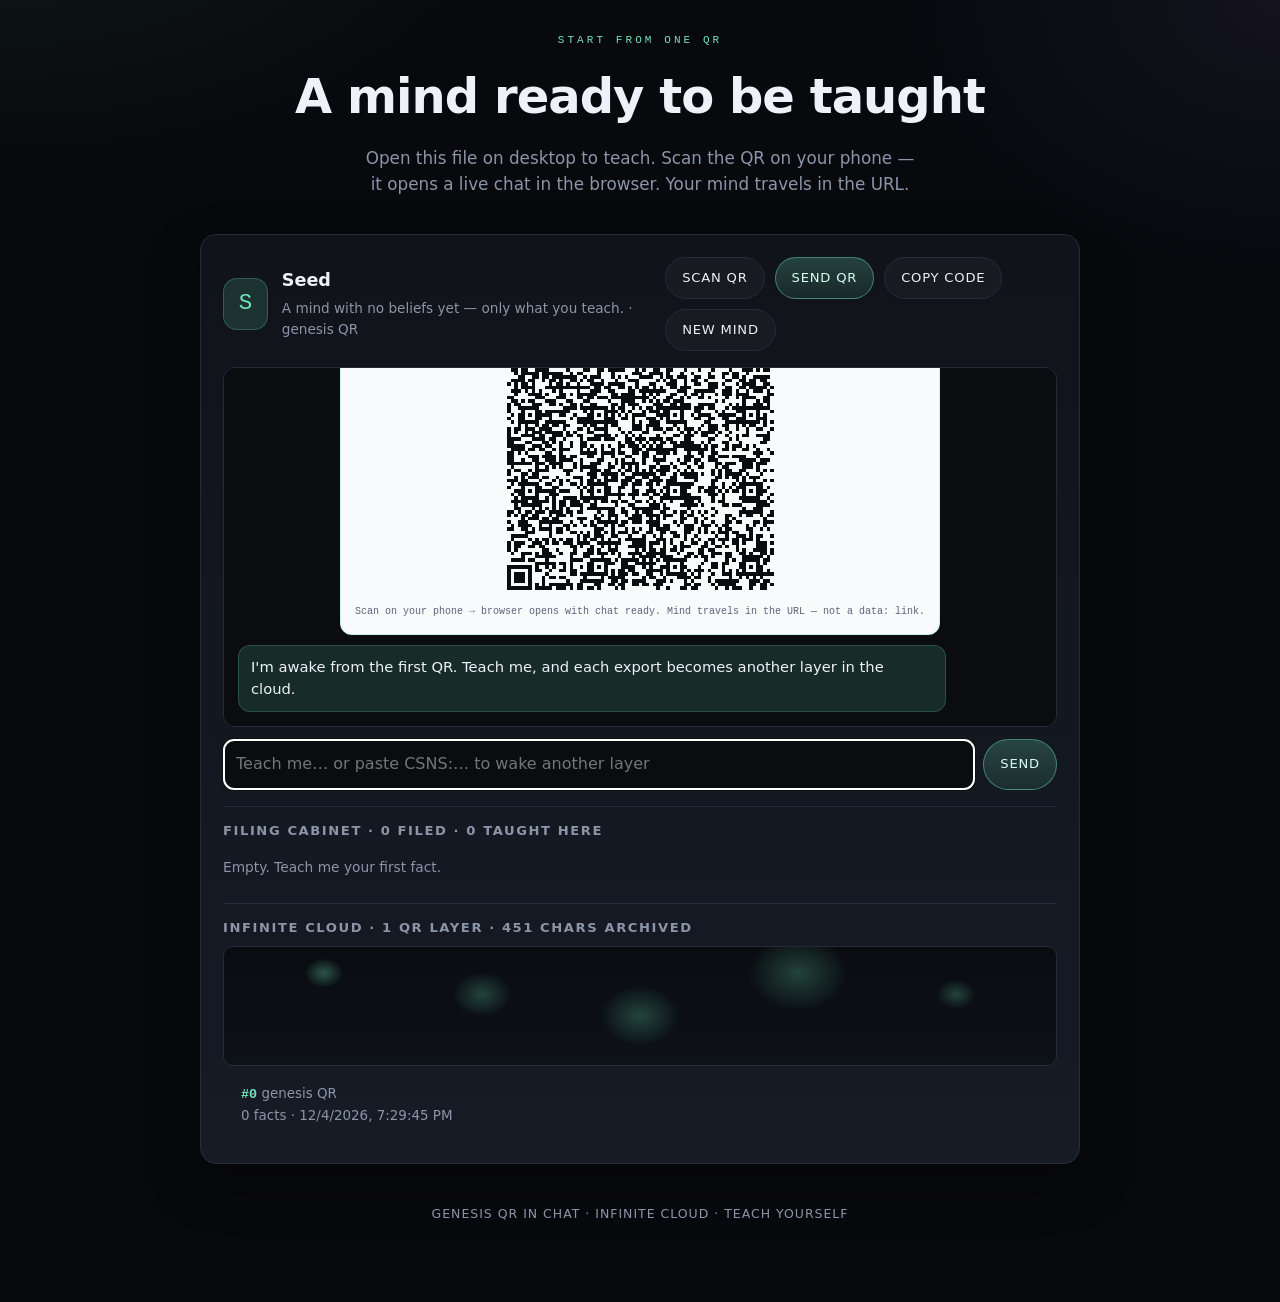
<file: index.html>
<!DOCTYPE html>
<html lang="en">
<head>
  <meta charset="UTF-8" />
  <meta name="viewport" content="width=device-width, initial-scale=1.0" />
  <meta name="color-scheme" content="dark" />
  <title>SEED — open this file, teach your mind</title>
  <style>
/* SEED — one QR, a mind ready to be taught */

:root {
  --bg: #08090d;
  --panel: #10131a;
  --panel-2: #161b26;
  --line: #252b3a;
  --text: #eef1f8;
  --muted: #8b95a8;
  --accent: #6ee7b7;
  --accent-dim: rgba(110, 231, 183, 0.14);
  --violet: #a78bfa;
  --mono: ui-monospace, SFMono-Regular, Menlo, Consolas, monospace;
  --sans: ui-sans-serif, system-ui, -apple-system, "Segoe UI", sans-serif;
  --radius: 16px;
}

* { box-sizing: border-box; }

html, body {
  margin: 0;
  min-height: 100%;
  background:
    radial-gradient(900px 500px at 0% -10%, rgba(110, 231, 183, 0.08), transparent 60%),
    radial-gradient(700px 500px at 100% 0%, rgba(167, 139, 250, 0.07), transparent 55%),
    var(--bg);
  color: var(--text);
  font-family: var(--sans);
  line-height: 1.55;
}

.wrap {
  max-width: 920px;
  margin: 0 auto;
  padding: 32px 20px 80px;
}

header {
  text-align: center;
  margin-bottom: 36px;
}

.eyebrow {
  font-family: var(--mono);
  font-size: 11px;
  letter-spacing: 0.28em;
  text-transform: uppercase;
  color: var(--accent);
  margin: 0 0 10px;
}

h1 {
  margin: 0;
  font-size: clamp(2rem, 5vw, 3rem);
  font-weight: 600;
  letter-spacing: -0.02em;
}

.lead {
  margin: 12px auto 0;
  max-width: 52ch;
  color: var(--muted);
  font-size: 1.05rem;
}

.grid {
  display: grid;
  gap: 18px;
}

@media (min-width: 820px) {
  .grid { grid-template-columns: 1fr 1fr; }
  .grid.wake { grid-template-columns: 1.1fr 0.9fr; }
}

.card {
  background: linear-gradient(180deg, var(--panel) 0%, var(--panel-2) 100%);
  border: 1px solid var(--line);
  border-radius: var(--radius);
  padding: 22px;
  box-shadow: 0 20px 50px rgba(0, 0, 0, 0.35);
}

.card h2 {
  margin: 0 0 8px;
  font-size: 1.1rem;
}

.card p, .card li {
  color: var(--muted);
  font-size: 0.92rem;
}

.card ul {
  margin: 10px 0 0;
  padding-left: 18px;
}

.card li { margin-bottom: 6px; }

code {
  font-family: var(--mono);
  font-size: 0.84em;
  background: rgba(255, 255, 255, 0.05);
  padding: 2px 6px;
  border-radius: 4px;
}

.btn {
  appearance: none;
  border: 1px solid var(--line);
  background: rgba(255, 255, 255, 0.03);
  color: var(--text);
  border-radius: 999px;
  padding: 10px 16px;
  font: inherit;
  font-size: 0.82rem;
  letter-spacing: 0.06em;
  text-transform: uppercase;
  cursor: pointer;
  transition: 150ms ease;
}

.btn:hover {
  border-color: rgba(110, 231, 183, 0.45);
  background: var(--accent-dim);
}

.btn.primary {
  background: linear-gradient(180deg, rgba(110, 231, 183, 0.22), rgba(110, 231, 183, 0.1));
  border-color: rgba(110, 231, 183, 0.45);
  color: #d7fff0;
}

.row {
  display: flex;
  flex-wrap: wrap;
  gap: 10px;
  margin-top: 14px;
}

.qr-box {
  display: grid;
  place-items: center;
  min-height: 300px;
  margin-top: 14px;
  background: #f8fafc;
  border-radius: 12px;
  padding: 16px;
}

.qr-box canvas { display: block; }

.qr-meta {
  margin-top: 12px;
  font-family: var(--mono);
  font-size: 11px;
  color: var(--muted);
  word-break: break-all;
}

.hidden { display: none !important; }

#wake-stage.hidden,
#teach-stage.hidden { display: none; }

textarea, input[type="text"] {
  width: 100%;
  margin-top: 10px;
  background: #0a0c10;
  border: 1px solid var(--line);
  border-radius: 10px;
  color: var(--text);
  padding: 12px;
  font: inherit;
  resize: vertical;
}

video {
  width: 100%;
  border-radius: 10px;
  background: #000;
  margin-top: 10px;
  max-height: 220px;
  object-fit: cover;
}

.status {
  margin-top: 8px;
  font-size: 0.82rem;
  color: var(--muted);
}

.mind-head {
  display: flex;
  align-items: center;
  gap: 14px;
  margin-bottom: 16px;
}

.avatar {
  width: 52px;
  height: 52px;
  border-radius: 14px;
  display: grid;
  place-items: center;
  font-family: var(--mono);
  font-size: 1.4rem;
  background: var(--accent-dim);
  color: var(--accent);
  border: 1px solid rgba(110, 231, 183, 0.25);
}

.mind-head h2 { margin: 0; }
.mind-head p { margin: 4px 0 0; font-size: 0.85rem; }

.boot-msg {
  position: fixed;
  inset: 0;
  z-index: 9999;
  display: grid;
  place-items: center;
  background: #08090d;
  color: #eef1f8;
  font-family: var(--sans);
  padding: 24px;
  text-align: center;
}

.boot-msg.hidden { display: none; }

.boot-msg.error { color: #fca5a5; }

.transcript {
  min-height: 220px;
  max-height: 360px;
  overflow-y: auto;
  display: flex;
  flex-direction: column;
  gap: 10px;
  padding: 14px;
  background: #0a0c10;
  border: 1px solid var(--line);
  border-radius: 12px;
}

.bubble {
  max-width: 88%;
  padding: 10px 12px;
  border-radius: 12px;
  font-size: 0.92rem;
  white-space: pre-wrap;
}

.bubble.you {
  align-self: flex-end;
  background: rgba(167, 139, 250, 0.14);
  border: 1px solid rgba(167, 139, 250, 0.25);
}

.bubble.mind {
  align-self: flex-start;
  background: var(--accent-dim);
  border: 1px solid rgba(110, 231, 183, 0.2);
}

.bubble.system {
  align-self: center;
  color: var(--muted);
  font-size: 0.78rem;
  font-family: var(--mono);
}

.bubble.qr-bubble {
  align-self: center;
  max-width: 100%;
  background: #f8fafc;
  border: 1px solid rgba(110, 231, 183, 0.35);
  color: #0a0c10;
  text-align: center;
  padding: 14px;
}

.bubble.qr-bubble p {
  margin: 0 0 10px;
  font-size: 0.82rem;
  font-weight: 600;
  color: #1a2030;
}

.bubble.qr-bubble canvas {
  display: block;
  margin: 0 auto;
  border-radius: 8px;
}

.qr-chat-meta {
  display: block;
  margin-top: 8px;
  font-family: var(--mono);
  font-size: 10px;
  color: #5a6478;
  word-break: break-all;
}

.scan-bar {
  display: none;
  margin-bottom: 12px;
  padding: 10px;
  background: #0a0c10;
  border: 1px solid var(--line);
  border-radius: 10px;
}

.scan-bar.active { display: block; }

.chat-form {
  display: flex;
  gap: 8px;
  margin-top: 12px;
}

.chat-form input { margin-top: 0; flex: 1; }

.filing {
  margin-top: 16px;
  padding-top: 14px;
  border-top: 1px solid var(--line);
}

.filing h3 {
  margin: 0 0 8px;
  font-size: 0.82rem;
  letter-spacing: 0.12em;
  text-transform: uppercase;
  color: var(--muted);
}

#filing-list {
  list-style: none;
  margin: 0;
  padding: 0;
}

#filing-list li {
  padding: 8px 0;
  border-bottom: 1px solid var(--line);
  font-size: 0.86rem;
}

#filing-list li:last-child { border-bottom: none; }
#filing-list strong { color: var(--accent); }

.cloud-panel {
  margin-top: 16px;
  padding-top: 14px;
  border-top: 1px solid var(--line);
}

.cloud-panel h3 {
  margin: 0 0 8px;
  font-size: 0.82rem;
  letter-spacing: 0.12em;
  text-transform: uppercase;
  color: var(--muted);
}

#cloud-canvas {
  width: 100%;
  height: 120px;
  display: block;
  border-radius: 10px;
  background: linear-gradient(180deg, #0a0c10 0%, #0d1218 100%);
  border: 1px solid var(--line);
  margin-bottom: 10px;
}

.cloud-list {
  list-style: none;
  margin: 0;
  padding: 0;
  max-height: 180px;
  overflow-y: auto;
}

.cloud-list li {
  padding: 8px 0;
  border-bottom: 1px solid var(--line);
  font-size: 0.84rem;
}

.cloud-list li:last-child { border-bottom: none; }
.cloud-list strong { color: var(--accent); font-family: var(--mono); }
.cloud-empty { color: var(--muted); font-size: 0.84rem; }

footer {
  margin-top: 40px;
  text-align: center;
  color: var(--muted);
  font-size: 0.78rem;
  letter-spacing: 0.08em;
  text-transform: uppercase;
}

  </style>
</head>
<body>
  <noscript>
    <div style="padding:24px;font-family:sans-serif;background:#08090d;color:#eef1f8;min-height:100vh">
      <h1>SEED</h1>
      <p>JavaScript is required for chat. Open <code>seed/index.html</code> on desktop, or scan a QR that points to the hosted page.</p>
    </div>
  </noscript>
  <div id="boot-msg" class="boot-msg" aria-live="polite">Waking SEED…</div>
  <div class="wrap">
    <header>
      <p class="eyebrow">Start from one QR</p>
      <h1>A mind ready to be taught</h1>
      <p class="lead">
        Open this file on desktop to teach. Scan the QR on your phone — it opens a live chat in the browser. Your mind travels in the URL.
      </p>
    </header>

    <section id="chat-stage" class="card">
      <div class="mind-head">
        <div class="avatar" id="mind-avatar">S</div>
        <div>
          <h2 id="mind-name">Seed</h2>
          <p id="mind-tag">Ready to be taught.</p>
        </div>
        <div class="row" style="margin-left:auto;margin-top:0;">
          <button id="scanner-start" class="btn" type="button">Scan QR</button>
          <button id="export-btn" class="btn primary" type="button">Send QR</button>
          <button id="copy-payload" class="btn" type="button">Copy code</button>
          <button id="eject-btn" class="btn" type="button">New mind</button>
        </div>
      </div>

      <div id="scan-bar" class="scan-bar">
        <video id="scanner-video" playsinline muted></video>
        <canvas id="scanner-canvas" hidden></canvas>
        <div class="row">
          <button id="scanner-stop" class="btn" type="button">Stop scan</button>
        </div>
        <p class="status" id="scanner-status">Camera idle.</p>
      </div>

      <div id="transcript" class="transcript" aria-live="polite"></div>

      <form id="chat-form" class="chat-form">
        <input id="chat-input" type="text" autocomplete="off" placeholder="Teach me… or paste CSNS:… to wake another layer" />
        <button class="btn primary" type="submit">Send</button>
      </form>

      <div class="filing">
        <h3>Filing cabinet · <span id="filing-count">0 filed</span></h3>
        <ul id="filing-list"></ul>
      </div>

      <div class="cloud-panel">
        <h3>Infinite cloud · <span id="cloud-stats">0 layers</span></h3>
        <canvas id="cloud-canvas" width="640" height="120" aria-hidden="true"></canvas>
        <ul id="cloud-list" class="cloud-list"></ul>
      </div>

      <input id="file-input" type="file" accept=".json,application/json,text/plain" hidden />
    </section>

    <footer>Genesis QR in chat · infinite cloud · teach yourself</footer>
  </div>

  <script>
var LZString=function(){var r=String.fromCharCode,o="ABCDEFGHIJKLMNOPQRSTUVWXYZabcdefghijklmnopqrstuvwxyz0123456789+/=",n="ABCDEFGHIJKLMNOPQRSTUVWXYZabcdefghijklmnopqrstuvwxyz0123456789+-$",e={};function t(r,o){if(!e[r]){e[r]={};for(var n=0;n<r.length;n++)e[r][r.charAt(n)]=n}return e[r][o]}var i={compressToBase64:function(r){if(null==r)return"";var n=i._compress(r,6,function(r){return o.charAt(r)});switch(n.length%4){default:case 0:return n;case 1:return n+"===";case 2:return n+"==";case 3:return n+"="}},decompressFromBase64:function(r){return null==r?"":""==r?null:i._decompress(r.length,32,function(n){return t(o,r.charAt(n))})},compressToUTF16:function(o){return null==o?"":i._compress(o,15,function(o){return r(o+32)})+" "},decompressFromUTF16:function(r){return null==r?"":""==r?null:i._decompress(r.length,16384,function(o){return r.charCodeAt(o)-32})},compressToUint8Array:function(r){for(var o=i.compress(r),n=new Uint8Array(2*o.length),e=0,t=o.length;e<t;e++){var s=o.charCodeAt(e);n[2*e]=s>>>8,n[2*e+1]=s%256}return n},decompressFromUint8Array:function(o){if(null==o)return i.decompress(o);for(var n=new Array(o.length/2),e=0,t=n.length;e<t;e++)n[e]=256*o[2*e]+o[2*e+1];var s=[];return n.forEach(function(o){s.push(r(o))}),i.decompress(s.join(""))},compressToEncodedURIComponent:function(r){return null==r?"":i._compress(r,6,function(r){return n.charAt(r)})},decompressFromEncodedURIComponent:function(r){return null==r?"":""==r?null:(r=r.replace(/ /g,"+"),i._decompress(r.length,32,function(o){return t(n,r.charAt(o))}))},compress:function(o){return i._compress(o,16,function(o){return r(o)})},_compress:function(r,o,n){if(null==r)return"";var e,t,i,s={},u={},a="",p="",c="",l=2,f=3,h=2,d=[],m=0,v=0;for(i=0;i<r.length;i+=1)if(a=r.charAt(i),Object.prototype.hasOwnProperty.call(s,a)||(s[a]=f++,u[a]=!0),p=c+a,Object.prototype.hasOwnProperty.call(s,p))c=p;else{if(Object.prototype.hasOwnProperty.call(u,c)){if(c.charCodeAt(0)<256){for(e=0;e<h;e++)m<<=1,v==o-1?(v=0,d.push(n(m)),m=0):v++;for(t=c.charCodeAt(0),e=0;e<8;e++)m=m<<1|1&t,v==o-1?(v=0,d.push(n(m)),m=0):v++,t>>=1}else{for(t=1,e=0;e<h;e++)m=m<<1|t,v==o-1?(v=0,d.push(n(m)),m=0):v++,t=0;for(t=c.charCodeAt(0),e=0;e<16;e++)m=m<<1|1&t,v==o-1?(v=0,d.push(n(m)),m=0):v++,t>>=1}0==--l&&(l=Math.pow(2,h),h++),delete u[c]}else for(t=s[c],e=0;e<h;e++)m=m<<1|1&t,v==o-1?(v=0,d.push(n(m)),m=0):v++,t>>=1;0==--l&&(l=Math.pow(2,h),h++),s[p]=f++,c=String(a)}if(""!==c){if(Object.prototype.hasOwnProperty.call(u,c)){if(c.charCodeAt(0)<256){for(e=0;e<h;e++)m<<=1,v==o-1?(v=0,d.push(n(m)),m=0):v++;for(t=c.charCodeAt(0),e=0;e<8;e++)m=m<<1|1&t,v==o-1?(v=0,d.push(n(m)),m=0):v++,t>>=1}else{for(t=1,e=0;e<h;e++)m=m<<1|t,v==o-1?(v=0,d.push(n(m)),m=0):v++,t=0;for(t=c.charCodeAt(0),e=0;e<16;e++)m=m<<1|1&t,v==o-1?(v=0,d.push(n(m)),m=0):v++,t>>=1}0==--l&&(l=Math.pow(2,h),h++),delete u[c]}else for(t=s[c],e=0;e<h;e++)m=m<<1|1&t,v==o-1?(v=0,d.push(n(m)),m=0):v++,t>>=1;0==--l&&(l=Math.pow(2,h),h++)}for(t=2,e=0;e<h;e++)m=m<<1|1&t,v==o-1?(v=0,d.push(n(m)),m=0):v++,t>>=1;for(;;){if(m<<=1,v==o-1){d.push(n(m));break}v++}return d.join("")},decompress:function(r){return null==r?"":""==r?null:i._decompress(r.length,32768,function(o){return r.charCodeAt(o)})},_decompress:function(o,n,e){var t,i,s,u,a,p,c,l=[],f=4,h=4,d=3,m="",v=[],g={val:e(0),position:n,index:1};for(t=0;t<3;t+=1)l[t]=t;for(s=0,a=Math.pow(2,2),p=1;p!=a;)u=g.val&g.position,g.position>>=1,0==g.position&&(g.position=n,g.val=e(g.index++)),s|=(u>0?1:0)*p,p<<=1;switch(s){case 0:for(s=0,a=Math.pow(2,8),p=1;p!=a;)u=g.val&g.position,g.position>>=1,0==g.position&&(g.position=n,g.val=e(g.index++)),s|=(u>0?1:0)*p,p<<=1;c=r(s);break;case 1:for(s=0,a=Math.pow(2,16),p=1;p!=a;)u=g.val&g.position,g.position>>=1,0==g.position&&(g.position=n,g.val=e(g.index++)),s|=(u>0?1:0)*p,p<<=1;c=r(s);break;case 2:return""}for(l[3]=c,i=c,v.push(c);;){if(g.index>o)return"";for(s=0,a=Math.pow(2,d),p=1;p!=a;)u=g.val&g.position,g.position>>=1,0==g.position&&(g.position=n,g.val=e(g.index++)),s|=(u>0?1:0)*p,p<<=1;switch(c=s){case 0:for(s=0,a=Math.pow(2,8),p=1;p!=a;)u=g.val&g.position,g.position>>=1,0==g.position&&(g.position=n,g.val=e(g.index++)),s|=(u>0?1:0)*p,p<<=1;l[h++]=r(s),c=h-1,f--;break;case 1:for(s=0,a=Math.pow(2,16),p=1;p!=a;)u=g.val&g.position,g.position>>=1,0==g.position&&(g.position=n,g.val=e(g.index++)),s|=(u>0?1:0)*p,p<<=1;l[h++]=r(s),c=h-1,f--;break;case 2:return v.join("")}if(0==f&&(f=Math.pow(2,d),d++),l[c])m=l[c];else{if(c!==h)return null;m=i+i.charAt(0)}v.push(m),l[h++]=i+m.charAt(0),i=m,0==--f&&(f=Math.pow(2,d),d++)}}};return i}();"function"==typeof define&&define.amd?define(function(){return LZString}):"undefined"!=typeof module&&null!=module?module.exports=LZString:"undefined"!=typeof angular&&null!=angular&&angular.module("LZString",[]).factory("LZString",function(){return LZString});
</script>
<script>
var QRCode=(()=>{var g=(n,t)=>()=>{try{return t||n((t={exports:{}}).exports,t),t.exports}catch(e){throw t=0,e}};var _t=g((Sn,Lt)=>{Lt.exports=function(){return typeof Promise=="function"&&Promise.prototype&&Promise.prototype.then}});var I=g(P=>{var st,Le=[0,26,44,70,100,134,172,196,242,292,346,404,466,532,581,655,733,815,901,991,1085,1156,1258,1364,1474,1588,1706,1828,1921,2051,2185,2323,2465,2611,2761,2876,3034,3196,3362,3532,3706];P.getSymbolSize=function(t){if(!t)throw new Error('"version" cannot be null or undefined');if(t<1||t>40)throw new Error('"version" should be in range from 1 to 40');return t*4+17};P.getSymbolTotalCodewords=function(t){return Le[t]};P.getBCHDigit=function(n){let t=0;for(;n!==0;)t++,n>>>=1;return t};P.setToSJISFunction=function(t){if(typeof t!="function")throw new Error('"toSJISFunc" is not a valid function.');st=t};P.isKanjiModeEnabled=function(){return typeof st<"u"};P.toSJIS=function(t){return st(t)}});var j=g(m=>{m.L={bit:1};m.M={bit:0};m.Q={bit:3};m.H={bit:2};function _e(n){if(typeof n!="string")throw new Error("Param is not a string");switch(n.toLowerCase()){case"l":case"low":return m.L;case"m":case"medium":return m.M;case"q":case"quartile":return m.Q;case"h":case"high":return m.H;default:throw new Error("Unknown EC Level: "+n)}}m.isValid=function(t){return t&&typeof t.bit<"u"&&t.bit>=0&&t.bit<4};m.from=function(t,e){if(m.isValid(t))return t;try{return _e(t)}catch{return e}}});var qt=g((Rn,Ut)=>{function xt(){this.buffer=[],this.length=0}xt.prototype={get:function(n){let t=Math.floor(n/8);return(this.buffer[t]>>>7-n%8&1)===1},put:function(n,t){for(let e=0;e<t;e++)this.putBit((n>>>t-e-1&1)===1)},getLengthInBits:function(){return this.length},putBit:function(n){let t=Math.floor(this.length/8);this.buffer.length<=t&&this.buffer.push(0),n&&(this.buffer[t]|=128>>>this.length%8),this.length++}};Ut.exports=xt});var Ft=g((Ln,Dt)=>{function k(n){if(!n||n<1)throw new Error("BitMatrix size must be defined and greater than 0");this.size=n,this.data=new Uint8Array(n*n),this.reservedBit=new Uint8Array(n*n)}k.prototype.set=function(n,t,e,r){let o=n*this.size+t;this.data[o]=e,r&&(this.reservedBit[o]=!0)};k.prototype.get=function(n,t){return this.data[n*this.size+t]};k.prototype.xor=function(n,t,e){this.data[n*this.size+t]^=e};k.prototype.isReserved=function(n,t){return this.reservedBit[n*this.size+t]};Dt.exports=k});var kt=g(G=>{var xe=I().getSymbolSize;G.getRowColCoords=function(t){if(t===1)return[];let e=Math.floor(t/7)+2,r=xe(t),o=r===145?26:Math.ceil((r-13)/(2*e-2))*2,i=[r-7];for(let s=1;s<e-1;s++)i[s]=i[s-1]-o;return i.push(6),i.reverse()};G.getPositions=function(t){let e=[],r=G.getRowColCoords(t),o=r.length;for(let i=0;i<o;i++)for(let s=0;s<o;s++)i===0&&s===0||i===0&&s===o-1||i===o-1&&s===0||e.push([r[i],r[s]]);return e}});var Ht=g(Vt=>{var Ue=I().getSymbolSize,zt=7;Vt.getPositions=function(t){let e=Ue(t);return[[0,0],[e-zt,0],[0,e-zt]]}});var Kt=g(d=>{d.Patterns={PATTERN000:0,PATTERN001:1,PATTERN010:2,PATTERN011:3,PATTERN100:4,PATTERN101:5,PATTERN110:6,PATTERN111:7};var b={N1:3,N2:3,N3:40,N4:10};d.isValid=function(t){return t!=null&&t!==""&&!isNaN(t)&&t>=0&&t<=7};d.from=function(t){return d.isValid(t)?parseInt(t,10):void 0};d.getPenaltyN1=function(t){let e=t.size,r=0,o=0,i=0,s=null,u=null;for(let c=0;c<e;c++){o=i=0,s=u=null;for(let l=0;l<e;l++){let a=t.get(c,l);a===s?o++:(o>=5&&(r+=b.N1+(o-5)),s=a,o=1),a=t.get(l,c),a===u?i++:(i>=5&&(r+=b.N1+(i-5)),u=a,i=1)}o>=5&&(r+=b.N1+(o-5)),i>=5&&(r+=b.N1+(i-5))}return r};d.getPenaltyN2=function(t){let e=t.size,r=0;for(let o=0;o<e-1;o++)for(let i=0;i<e-1;i++){let s=t.get(o,i)+t.get(o,i+1)+t.get(o+1,i)+t.get(o+1,i+1);(s===4||s===0)&&r++}return r*b.N2};d.getPenaltyN3=function(t){let e=t.size,r=0,o=0,i=0;for(let s=0;s<e;s++){o=i=0;for(let u=0;u<e;u++)o=o<<1&2047|t.get(s,u),u>=10&&(o===1488||o===93)&&r++,i=i<<1&2047|t.get(u,s),u>=10&&(i===1488||i===93)&&r++}return r*b.N3};d.getPenaltyN4=function(t){let e=0,r=t.data.length;for(let i=0;i<r;i++)e+=t.data[i];return Math.abs(Math.ceil(e*100/r/5)-10)*b.N4};function qe(n,t,e){switch(n){case d.Patterns.PATTERN000:return(t+e)%2===0;case d.Patterns.PATTERN001:return t%2===0;case d.Patterns.PATTERN010:return e%3===0;case d.Patterns.PATTERN011:return(t+e)%3===0;case d.Patterns.PATTERN100:return(Math.floor(t/2)+Math.floor(e/3))%2===0;case d.Patterns.PATTERN101:return t*e%2+t*e%3===0;case d.Patterns.PATTERN110:return(t*e%2+t*e%3)%2===0;case d.Patterns.PATTERN111:return(t*e%3+(t+e)%2)%2===0;default:throw new Error("bad maskPattern:"+n)}}d.applyMask=function(t,e){let r=e.size;for(let o=0;o<r;o++)for(let i=0;i<r;i++)e.isReserved(i,o)||e.xor(i,o,qe(t,i,o))};d.getBestMask=function(t,e){let r=Object.keys(d.Patterns).length,o=0,i=1/0;for(let s=0;s<r;s++){e(s),d.applyMask(s,t);let u=d.getPenaltyN1(t)+d.getPenaltyN2(t)+d.getPenaltyN3(t)+d.getPenaltyN4(t);d.applyMask(s,t),u<i&&(i=u,o=s)}return o}});var ct=g(ut=>{var N=j(),Q=[1,1,1,1,1,1,1,1,1,1,2,2,1,2,2,4,1,2,4,4,2,4,4,4,2,4,6,5,2,4,6,6,2,5,8,8,4,5,8,8,4,5,8,11,4,8,10,11,4,9,12,16,4,9,16,16,6,10,12,18,6,10,17,16,6,11,16,19,6,13,18,21,7,14,21,25,8,16,20,25,8,17,23,25,9,17,23,34,9,18,25,30,10,20,27,32,12,21,29,35,12,23,34,37,12,25,34,40,13,26,35,42,14,28,38,45,15,29,40,48,16,31,43,51,17,33,45,54,18,35,48,57,19,37,51,60,19,38,53,63,20,40,56,66,21,43,59,70,22,45,62,74,24,47,65,77,25,49,68,81],$=[7,10,13,17,10,16,22,28,15,26,36,44,20,36,52,64,26,48,72,88,36,64,96,112,40,72,108,130,48,88,132,156,60,110,160,192,72,130,192,224,80,150,224,264,96,176,260,308,104,198,288,352,120,216,320,384,132,240,360,432,144,280,408,480,168,308,448,532,180,338,504,588,196,364,546,650,224,416,600,700,224,442,644,750,252,476,690,816,270,504,750,900,300,560,810,960,312,588,870,1050,336,644,952,1110,360,700,1020,1200,390,728,1050,1260,420,784,1140,1350,450,812,1200,1440,480,868,1290,1530,510,924,1350,1620,540,980,1440,1710,570,1036,1530,1800,570,1064,1590,1890,600,1120,1680,1980,630,1204,1770,2100,660,1260,1860,2220,720,1316,1950,2310,750,1372,2040,2430];ut.getBlocksCount=function(t,e){switch(e){case N.L:return Q[(t-1)*4+0];case N.M:return Q[(t-1)*4+1];case N.Q:return Q[(t-1)*4+2];case N.H:return Q[(t-1)*4+3];default:return}};ut.getTotalCodewordsCount=function(t,e){switch(e){case N.L:return $[(t-1)*4+0];case N.M:return $[(t-1)*4+1];case N.Q:return $[(t-1)*4+2];case N.H:return $[(t-1)*4+3];default:return}}});var Jt=g(Z=>{var z=new Uint8Array(512),W=new Uint8Array(256);(function(){let t=1;for(let e=0;e<255;e++)z[e]=t,W[t]=e,t<<=1,t&256&&(t^=285);for(let e=255;e<512;e++)z[e]=z[e-255]})();Z.log=function(t){if(t<1)throw new Error("log("+t+")");return W[t]};Z.exp=function(t){return z[t]};Z.mul=function(t,e){return t===0||e===0?0:z[W[t]+W[e]]}});var Yt=g(V=>{var lt=Jt();V.mul=function(t,e){let r=new Uint8Array(t.length+e.length-1);for(let o=0;o<t.length;o++)for(let i=0;i<e.length;i++)r[o+i]^=lt.mul(t[o],e[i]);return r};V.mod=function(t,e){let r=new Uint8Array(t);for(;r.length-e.length>=0;){let o=r[0];for(let s=0;s<e.length;s++)r[s]^=lt.mul(e[s],o);let i=0;for(;i<r.length&&r[i]===0;)i++;r=r.slice(i)}return r};V.generateECPolynomial=function(t){let e=new Uint8Array([1]);for(let r=0;r<t;r++)e=V.mul(e,new Uint8Array([1,lt.exp(r)]));return e}});var Gt=g((kn,jt)=>{var Ot=Yt();function at(n){this.genPoly=void 0,this.degree=n,this.degree&&this.initialize(this.degree)}at.prototype.initialize=function(t){this.degree=t,this.genPoly=Ot.generateECPolynomial(this.degree)};at.prototype.encode=function(t){if(!this.genPoly)throw new Error("Encoder not initialized");let e=new Uint8Array(t.length+this.degree);e.set(t);let r=Ot.mod(e,this.genPoly),o=this.degree-r.length;if(o>0){let i=new Uint8Array(this.degree);return i.set(r,o),i}return r};jt.exports=at});var ft=g(Qt=>{Qt.isValid=function(t){return!isNaN(t)&&t>=1&&t<=40}});var gt=g(B=>{var $t="[0-9]+",De="[A-Z $%*+\\-./:]+",H="(?:[u3000-u303F]|[u3040-u309F]|[u30A0-u30FF]|[uFF00-uFFEF]|[u4E00-u9FAF]|[u2605-u2606]|[u2190-u2195]|u203B|[u2010u2015u2018u2019u2025u2026u201Cu201Du2225u2260]|[u0391-u0451]|[u00A7u00A8u00B1u00B4u00D7u00F7])+";H=H.replace(/u/g,"\\u");var Fe="(?:(?![A-Z0-9 $%*+\\-./:]|"+H+`)(?:.|[\r
]))+`;B.KANJI=new RegExp(H,"g");B.BYTE_KANJI=new RegExp("[^A-Z0-9 $%*+\\-./:]+","g");B.BYTE=new RegExp(Fe,"g");B.NUMERIC=new RegExp($t,"g");B.ALPHANUMERIC=new RegExp(De,"g");var ke=new RegExp("^"+H+"$"),ze=new RegExp("^"+$t+"$"),Ve=new RegExp("^[A-Z0-9 $%*+\\-./:]+$");B.testKanji=function(t){return ke.test(t)};B.testNumeric=function(t){return ze.test(t)};B.testAlphanumeric=function(t){return Ve.test(t)}});var M=g(p=>{var He=ft(),dt=gt();p.NUMERIC={id:"Numeric",bit:1,ccBits:[10,12,14]};p.ALPHANUMERIC={id:"Alphanumeric",bit:2,ccBits:[9,11,13]};p.BYTE={id:"Byte",bit:4,ccBits:[8,16,16]};p.KANJI={id:"Kanji",bit:8,ccBits:[8,10,12]};p.MIXED={bit:-1};p.getCharCountIndicator=function(t,e){if(!t.ccBits)throw new Error("Invalid mode: "+t);if(!He.isValid(e))throw new Error("Invalid version: "+e);return e>=1&&e<10?t.ccBits[0]:e<27?t.ccBits[1]:t.ccBits[2]};p.getBestModeForData=function(t){return dt.testNumeric(t)?p.NUMERIC:dt.testAlphanumeric(t)?p.ALPHANUMERIC:dt.testKanji(t)?p.KANJI:p.BYTE};p.toString=function(t){if(t&&t.id)return t.id;throw new Error("Invalid mode")};p.isValid=function(t){return t&&t.bit&&t.ccBits};function Ke(n){if(typeof n!="string")throw new Error("Param is not a string");switch(n.toLowerCase()){case"numeric":return p.NUMERIC;case"alphanumeric":return p.ALPHANUMERIC;case"kanji":return p.KANJI;case"byte":return p.BYTE;default:throw new Error("Unknown mode: "+n)}}p.from=function(t,e){if(p.isValid(t))return t;try{return Ke(t)}catch{return e}}});var te=g(R=>{var X=I(),Je=ct(),Wt=j(),S=M(),ht=ft(),Xt=7973,Zt=X.getBCHDigit(Xt);function Ye(n,t,e){for(let r=1;r<=40;r++)if(t<=R.getCapacity(r,e,n))return r}function vt(n,t){return S.getCharCountIndicator(n,t)+4}function Oe(n,t){let e=0;return n.forEach(function(r){let o=vt(r.mode,t);e+=o+r.getBitsLength()}),e}function je(n,t){for(let e=1;e<=40;e++)if(Oe(n,e)<=R.getCapacity(e,t,S.MIXED))return e}R.from=function(t,e){return ht.isValid(t)?parseInt(t,10):e};R.getCapacity=function(t,e,r){if(!ht.isValid(t))throw new Error("Invalid QR Code version");typeof r>"u"&&(r=S.BYTE);let o=X.getSymbolTotalCodewords(t),i=Je.getTotalCodewordsCount(t,e),s=(o-i)*8;if(r===S.MIXED)return s;let u=s-vt(r,t);switch(r){case S.NUMERIC:return Math.floor(u/10*3);case S.ALPHANUMERIC:return Math.floor(u/11*2);case S.KANJI:return Math.floor(u/13);case S.BYTE:default:return Math.floor(u/8)}};R.getBestVersionForData=function(t,e){let r,o=Wt.from(e,Wt.M);if(Array.isArray(t)){if(t.length>1)return je(t,o);if(t.length===0)return 1;r=t[0]}else r=t;return Ye(r.mode,r.getLength(),o)};R.getEncodedBits=function(t){if(!ht.isValid(t)||t<7)throw new Error("Invalid QR Code version");let e=t<<12;for(;X.getBCHDigit(e)-Zt>=0;)e^=Xt<<X.getBCHDigit(e)-Zt;return t<<12|e}});var oe=g(re=>{var pt=I(),ne=1335,Ge=21522,ee=pt.getBCHDigit(ne);re.getEncodedBits=function(t,e){let r=t.bit<<3|e,o=r<<10;for(;pt.getBCHDigit(o)-ee>=0;)o^=ne<<pt.getBCHDigit(o)-ee;return(r<<10|o)^Ge}});var se=g((Yn,ie)=>{var Qe=M();function x(n){this.mode=Qe.NUMERIC,this.data=n.toString()}x.getBitsLength=function(t){return 10*Math.floor(t/3)+(t%3?t%3*3+1:0)};x.prototype.getLength=function(){return this.data.length};x.prototype.getBitsLength=function(){return x.getBitsLength(this.data.length)};x.prototype.write=function(t){let e,r,o;for(e=0;e+3<=this.data.length;e+=3)r=this.data.substr(e,3),o=parseInt(r,10),t.put(o,10);let i=this.data.length-e;i>0&&(r=this.data.substr(e),o=parseInt(r,10),t.put(o,i*3+1))};ie.exports=x});var ce=g((On,ue)=>{var $e=M(),wt=["0","1","2","3","4","5","6","7","8","9","A","B","C","D","E","F","G","H","I","J","K","L","M","N","O","P","Q","R","S","T","U","V","W","X","Y","Z"," ","$","%","*","+","-",".","/",":"];function U(n){this.mode=$e.ALPHANUMERIC,this.data=n}U.getBitsLength=function(t){return 11*Math.floor(t/2)+6*(t%2)};U.prototype.getLength=function(){return this.data.length};U.prototype.getBitsLength=function(){return U.getBitsLength(this.data.length)};U.prototype.write=function(t){let e;for(e=0;e+2<=this.data.length;e+=2){let r=wt.indexOf(this.data[e])*45;r+=wt.indexOf(this.data[e+1]),t.put(r,11)}this.data.length%2&&t.put(wt.indexOf(this.data[e]),6)};ue.exports=U});var ae=g((jn,le)=>{var We=M();function q(n){this.mode=We.BYTE,typeof n=="string"?this.data=new TextEncoder().encode(n):this.data=new Uint8Array(n)}q.getBitsLength=function(t){return t*8};q.prototype.getLength=function(){return this.data.length};q.prototype.getBitsLength=function(){return q.getBitsLength(this.data.length)};q.prototype.write=function(n){for(let t=0,e=this.data.length;t<e;t++)n.put(this.data[t],8)};le.exports=q});var ge=g((Gn,fe)=>{var Ze=M(),Xe=I();function D(n){this.mode=Ze.KANJI,this.data=n}D.getBitsLength=function(t){return t*13};D.prototype.getLength=function(){return this.data.length};D.prototype.getBitsLength=function(){return D.getBitsLength(this.data.length)};D.prototype.write=function(n){let t;for(t=0;t<this.data.length;t++){let e=Xe.toSJIS(this.data[t]);if(e>=33088&&e<=40956)e-=33088;else if(e>=57408&&e<=60351)e-=49472;else throw new Error("Invalid SJIS character: "+this.data[t]+`
Make sure your charset is UTF-8`);e=(e>>>8&255)*192+(e&255),n.put(e,13)}};fe.exports=D});var de=g((Qn,mt)=>{"use strict";var K={single_source_shortest_paths:function(n,t,e){var r={},o={};o[t]=0;var i=K.PriorityQueue.make();i.push(t,0);for(var s,u,c,l,a,w,h,y,A;!i.empty();){s=i.pop(),u=s.value,l=s.cost,a=n[u]||{};for(c in a)a.hasOwnProperty(c)&&(w=a[c],h=l+w,y=o[c],A=typeof o[c]>"u",(A||y>h)&&(o[c]=h,i.push(c,h),r[c]=u))}if(typeof e<"u"&&typeof o[e]>"u"){var T=["Could not find a path from ",t," to ",e,"."].join("");throw new Error(T)}return r},extract_shortest_path_from_predecessor_list:function(n,t){for(var e=[],r=t,o;r;)e.push(r),o=n[r],r=n[r];return e.reverse(),e},find_path:function(n,t,e){var r=K.single_source_shortest_paths(n,t,e);return K.extract_shortest_path_from_predecessor_list(r,e)},PriorityQueue:{make:function(n){var t=K.PriorityQueue,e={},r;n=n||{};for(r in t)t.hasOwnProperty(r)&&(e[r]=t[r]);return e.queue=[],e.sorter=n.sorter||t.default_sorter,e},default_sorter:function(n,t){return n.cost-t.cost},push:function(n,t){var e={value:n,cost:t};this.queue.push(e),this.queue.sort(this.sorter)},pop:function(){return this.queue.shift()},empty:function(){return this.queue.length===0}}};typeof mt<"u"&&(mt.exports=K)});var Be=g(F=>{var f=M(),we=se(),me=ce(),ye=ae(),Ee=ge(),J=gt(),v=I(),ve=de();function he(n){return unescape(encodeURIComponent(n)).length}function Y(n,t,e){let r=[],o;for(;(o=n.exec(e))!==null;)r.push({data:o[0],index:o.index,mode:t,length:o[0].length});return r}function Ce(n){let t=Y(J.NUMERIC,f.NUMERIC,n),e=Y(J.ALPHANUMERIC,f.ALPHANUMERIC,n),r,o;return v.isKanjiModeEnabled()?(r=Y(J.BYTE,f.BYTE,n),o=Y(J.KANJI,f.KANJI,n)):(r=Y(J.BYTE_KANJI,f.BYTE,n),o=[]),t.concat(e,r,o).sort(function(s,u){return s.index-u.index}).map(function(s){return{data:s.data,mode:s.mode,length:s.length}})}function yt(n,t){switch(t){case f.NUMERIC:return we.getBitsLength(n);case f.ALPHANUMERIC:return me.getBitsLength(n);case f.KANJI:return Ee.getBitsLength(n);case f.BYTE:return ye.getBitsLength(n)}}function tn(n){return n.reduce(function(t,e){let r=t.length-1>=0?t[t.length-1]:null;return r&&r.mode===e.mode?(t[t.length-1].data+=e.data,t):(t.push(e),t)},[])}function en(n){let t=[];for(let e=0;e<n.length;e++){let r=n[e];switch(r.mode){case f.NUMERIC:t.push([r,{data:r.data,mode:f.ALPHANUMERIC,length:r.length},{data:r.data,mode:f.BYTE,length:r.length}]);break;case f.ALPHANUMERIC:t.push([r,{data:r.data,mode:f.BYTE,length:r.length}]);break;case f.KANJI:t.push([r,{data:r.data,mode:f.BYTE,length:he(r.data)}]);break;case f.BYTE:t.push([{data:r.data,mode:f.BYTE,length:he(r.data)}])}}return t}function nn(n,t){let e={},r={start:{}},o=["start"];for(let i=0;i<n.length;i++){let s=n[i],u=[];for(let c=0;c<s.length;c++){let l=s[c],a=""+i+c;u.push(a),e[a]={node:l,lastCount:0},r[a]={};for(let w=0;w<o.length;w++){let h=o[w];e[h]&&e[h].node.mode===l.mode?(r[h][a]=yt(e[h].lastCount+l.length,l.mode)-yt(e[h].lastCount,l.mode),e[h].lastCount+=l.length):(e[h]&&(e[h].lastCount=l.length),r[h][a]=yt(l.length,l.mode)+4+f.getCharCountIndicator(l.mode,t))}}o=u}for(let i=0;i<o.length;i++)r[o[i]].end=0;return{map:r,table:e}}function pe(n,t){let e,r=f.getBestModeForData(n);if(e=f.from(t,r),e!==f.BYTE&&e.bit<r.bit)throw new Error('"'+n+'" cannot be encoded with mode '+f.toString(e)+`.
 Suggested mode is: `+f.toString(r));switch(e===f.KANJI&&!v.isKanjiModeEnabled()&&(e=f.BYTE),e){case f.NUMERIC:return new we(n);case f.ALPHANUMERIC:return new me(n);case f.KANJI:return new Ee(n);case f.BYTE:return new ye(n)}}F.fromArray=function(t){return t.reduce(function(e,r){return typeof r=="string"?e.push(pe(r,null)):r.data&&e.push(pe(r.data,r.mode)),e},[])};F.fromString=function(t,e){let r=Ce(t,v.isKanjiModeEnabled()),o=en(r),i=nn(o,e),s=ve.find_path(i.map,"start","end"),u=[];for(let c=1;c<s.length-1;c++)u.push(i.table[s[c]].node);return F.fromArray(tn(u))};F.rawSplit=function(t){return F.fromArray(Ce(t,v.isKanjiModeEnabled()))}});var Te=g(Ae=>{var et=I(),Et=j(),rn=qt(),on=Ft(),sn=kt(),un=Ht(),At=Kt(),Tt=ct(),cn=Gt(),tt=te(),ln=oe(),an=M(),Ct=Be();function fn(n,t){let e=n.size,r=un.getPositions(t);for(let o=0;o<r.length;o++){let i=r[o][0],s=r[o][1];for(let u=-1;u<=7;u++)if(!(i+u<=-1||e<=i+u))for(let c=-1;c<=7;c++)s+c<=-1||e<=s+c||(u>=0&&u<=6&&(c===0||c===6)||c>=0&&c<=6&&(u===0||u===6)||u>=2&&u<=4&&c>=2&&c<=4?n.set(i+u,s+c,!0,!0):n.set(i+u,s+c,!1,!0))}}function gn(n){let t=n.size;for(let e=8;e<t-8;e++){let r=e%2===0;n.set(e,6,r,!0),n.set(6,e,r,!0)}}function dn(n,t){let e=sn.getPositions(t);for(let r=0;r<e.length;r++){let o=e[r][0],i=e[r][1];for(let s=-2;s<=2;s++)for(let u=-2;u<=2;u++)s===-2||s===2||u===-2||u===2||s===0&&u===0?n.set(o+s,i+u,!0,!0):n.set(o+s,i+u,!1,!0)}}function hn(n,t){let e=n.size,r=tt.getEncodedBits(t),o,i,s;for(let u=0;u<18;u++)o=Math.floor(u/3),i=u%3+e-8-3,s=(r>>u&1)===1,n.set(o,i,s,!0),n.set(i,o,s,!0)}function Bt(n,t,e){let r=n.size,o=ln.getEncodedBits(t,e),i,s;for(i=0;i<15;i++)s=(o>>i&1)===1,i<6?n.set(i,8,s,!0):i<8?n.set(i+1,8,s,!0):n.set(r-15+i,8,s,!0),i<8?n.set(8,r-i-1,s,!0):i<9?n.set(8,15-i-1+1,s,!0):n.set(8,15-i-1,s,!0);n.set(r-8,8,1,!0)}function pn(n,t){let e=n.size,r=-1,o=e-1,i=7,s=0;for(let u=e-1;u>0;u-=2)for(u===6&&u--;;){for(let c=0;c<2;c++)if(!n.isReserved(o,u-c)){let l=!1;s<t.length&&(l=(t[s]>>>i&1)===1),n.set(o,u-c,l),i--,i===-1&&(s++,i=7)}if(o+=r,o<0||e<=o){o-=r,r=-r;break}}}function wn(n,t,e){let r=new rn;e.forEach(function(c){r.put(c.mode.bit,4),r.put(c.getLength(),an.getCharCountIndicator(c.mode,n)),c.write(r)});let o=et.getSymbolTotalCodewords(n),i=Tt.getTotalCodewordsCount(n,t),s=(o-i)*8;for(r.getLengthInBits()+4<=s&&r.put(0,4);r.getLengthInBits()%8!==0;)r.putBit(0);let u=(s-r.getLengthInBits())/8;for(let c=0;c<u;c++)r.put(c%2?17:236,8);return mn(r,n,t)}function mn(n,t,e){let r=et.getSymbolTotalCodewords(t),o=Tt.getTotalCodewordsCount(t,e),i=r-o,s=Tt.getBlocksCount(t,e),u=r%s,c=s-u,l=Math.floor(r/s),a=Math.floor(i/s),w=a+1,h=l-a,y=new cn(h),A=0,T=new Array(s),bt=new Array(s),rt=0,Re=new Uint8Array(n.buffer);for(let _=0;_<s;_++){let it=_<c?a:w;T[_]=Re.slice(A,A+it),bt[_]=y.encode(T[_]),A+=it,rt=Math.max(rt,it)}let ot=new Uint8Array(r),Rt=0,E,C;for(E=0;E<rt;E++)for(C=0;C<s;C++)E<T[C].length&&(ot[Rt++]=T[C][E]);for(E=0;E<h;E++)for(C=0;C<s;C++)ot[Rt++]=bt[C][E];return ot}function yn(n,t,e,r){let o;if(Array.isArray(n))o=Ct.fromArray(n);else if(typeof n=="string"){let l=t;if(!l){let a=Ct.rawSplit(n);l=tt.getBestVersionForData(a,e)}o=Ct.fromString(n,l||40)}else throw new Error("Invalid data");let i=tt.getBestVersionForData(o,e);if(!i)throw new Error("The amount of data is too big to be stored in a QR Code");if(!t)t=i;else if(t<i)throw new Error(`
The chosen QR Code version cannot contain this amount of data.
Minimum version required to store current data is: `+i+`.
`);let s=wn(t,e,o),u=et.getSymbolSize(t),c=new on(u);return fn(c,t),gn(c),dn(c,t),Bt(c,e,0),t>=7&&hn(c,t),pn(c,s),isNaN(r)&&(r=At.getBestMask(c,Bt.bind(null,c,e))),At.applyMask(r,c),Bt(c,e,r),{modules:c,version:t,errorCorrectionLevel:e,maskPattern:r,segments:o}}Ae.create=function(t,e){if(typeof t>"u"||t==="")throw new Error("No input text");let r=Et.M,o,i;return typeof e<"u"&&(r=Et.from(e.errorCorrectionLevel,Et.M),o=tt.from(e.version),i=At.from(e.maskPattern),e.toSJISFunc&&et.setToSJISFunction(e.toSJISFunc)),yn(t,o,r,i)}});var It=g(L=>{function Ie(n){if(typeof n=="number"&&(n=n.toString()),typeof n!="string")throw new Error("Color should be defined as hex string");let t=n.slice().replace("#","").split("");if(t.length<3||t.length===5||t.length>8)throw new Error("Invalid hex color: "+n);(t.length===3||t.length===4)&&(t=Array.prototype.concat.apply([],t.map(function(r){return[r,r]}))),t.length===6&&t.push("F","F");let e=parseInt(t.join(""),16);return{r:e>>24&255,g:e>>16&255,b:e>>8&255,a:e&255,hex:"#"+t.slice(0,6).join("")}}L.getOptions=function(t){t||(t={}),t.color||(t.color={});let e=typeof t.margin>"u"||t.margin===null||t.margin<0?4:t.margin,r=t.width&&t.width>=21?t.width:void 0,o=t.scale||4;return{width:r,scale:r?4:o,margin:e,color:{dark:Ie(t.color.dark||"#000000ff"),light:Ie(t.color.light||"#ffffffff")},type:t.type,rendererOpts:t.rendererOpts||{}}};L.getScale=function(t,e){return e.width&&e.width>=t+e.margin*2?e.width/(t+e.margin*2):e.scale};L.getImageWidth=function(t,e){let r=L.getScale(t,e);return Math.floor((t+e.margin*2)*r)};L.qrToImageData=function(t,e,r){let o=e.modules.size,i=e.modules.data,s=L.getScale(o,r),u=Math.floor((o+r.margin*2)*s),c=r.margin*s,l=[r.color.light,r.color.dark];for(let a=0;a<u;a++)for(let w=0;w<u;w++){let h=(a*u+w)*4,y=r.color.light;if(a>=c&&w>=c&&a<u-c&&w<u-c){let A=Math.floor((a-c)/s),T=Math.floor((w-c)/s);y=l[i[A*o+T]?1:0]}t[h++]=y.r,t[h++]=y.g,t[h++]=y.b,t[h]=y.a}}});var Ne=g(nt=>{var Nt=It();function En(n,t,e){n.clearRect(0,0,t.width,t.height),t.style||(t.style={}),t.height=e,t.width=e,t.style.height=e+"px",t.style.width=e+"px"}function Cn(){try{return document.createElement("canvas")}catch{throw new Error("You need to specify a canvas element")}}nt.render=function(t,e,r){let o=r,i=e;typeof o>"u"&&(!e||!e.getContext)&&(o=e,e=void 0),e||(i=Cn()),o=Nt.getOptions(o);let s=Nt.getImageWidth(t.modules.size,o),u=i.getContext("2d"),c=u.createImageData(s,s);return Nt.qrToImageData(c.data,t,o),En(u,i,s),u.putImageData(c,0,0),i};nt.renderToDataURL=function(t,e,r){let o=r;typeof o>"u"&&(!e||!e.getContext)&&(o=e,e=void 0),o||(o={});let i=nt.render(t,e,o),s=o.type||"image/png",u=o.rendererOpts||{};return i.toDataURL(s,u.quality)}});var Pe=g(Se=>{var Bn=It();function Me(n,t){let e=n.a/255,r=t+'="'+n.hex+'"';return e<1?r+" "+t+'-opacity="'+e.toFixed(2).slice(1)+'"':r}function Mt(n,t,e){let r=n+t;return typeof e<"u"&&(r+=" "+e),r}function An(n,t,e){let r="",o=0,i=!1,s=0;for(let u=0;u<n.length;u++){let c=Math.floor(u%t),l=Math.floor(u/t);!c&&!i&&(i=!0),n[u]?(s++,u>0&&c>0&&n[u-1]||(r+=i?Mt("M",c+e,.5+l+e):Mt("m",o,0),o=0,i=!1),c+1<t&&n[u+1]||(r+=Mt("h",s),s=0)):o++}return r}Se.render=function(t,e,r){let o=Bn.getOptions(e),i=t.modules.size,s=t.modules.data,u=i+o.margin*2,c=o.color.light.a?"<path "+Me(o.color.light,"fill")+' d="M0 0h'+u+"v"+u+'H0z"/>':"",l="<path "+Me(o.color.dark,"stroke")+' d="'+An(s,i,o.margin)+'"/>',a='viewBox="0 0 '+u+" "+u+'"',h='<svg xmlns="http://www.w3.org/2000/svg" '+(o.width?'width="'+o.width+'" height="'+o.width+'" ':"")+a+' shape-rendering="crispEdges">'+c+l+`</svg>
`;return typeof r=="function"&&r(null,h),h}});var Nn=g(O=>{var Tn=_t(),St=Te(),be=Ne(),In=Pe();function Pt(n,t,e,r,o){let i=[].slice.call(arguments,1),s=i.length,u=typeof i[s-1]=="function";if(!u&&!Tn())throw new Error("Callback required as last argument");if(u){if(s<2)throw new Error("Too few arguments provided");s===2?(o=e,e=t,t=r=void 0):s===3&&(t.getContext&&typeof o>"u"?(o=r,r=void 0):(o=r,r=e,e=t,t=void 0))}else{if(s<1)throw new Error("Too few arguments provided");return s===1?(e=t,t=r=void 0):s===2&&!t.getContext&&(r=e,e=t,t=void 0),new Promise(function(c,l){try{let a=St.create(e,r);c(n(a,t,r))}catch(a){l(a)}})}try{let c=St.create(e,r);o(null,n(c,t,r))}catch(c){o(c)}}O.create=St.create;O.toCanvas=Pt.bind(null,be.render);O.toDataURL=Pt.bind(null,be.renderToDataURL);O.toString=Pt.bind(null,function(n,t,e){return In.render(n,e)})});return Nn();})();

</script>
<script>
/**
 * Minified by jsDelivr using Terser v5.39.0.
 * Original file: /npm/jsqr@1.4.0/dist/jsQR.js
 *
 * Do NOT use SRI with dynamically generated files! More information: https://www.jsdelivr.com/using-sri-with-dynamic-files
 */
!function(o,e){"object"==typeof exports&&"object"==typeof module?module.exports=e():"function"==typeof define&&define.amd?define([],e):"object"==typeof exports?exports.jsQR=e():o.jsQR=e()}("undefined"!=typeof self?self:this,(function(){return function(o){var e={};function r(t){if(e[t])return e[t].exports;var c=e[t]={i:t,l:!1,exports:{}};return o[t].call(c.exports,c,c.exports,r),c.l=!0,c.exports}return r.m=o,r.c=e,r.d=function(o,e,t){r.o(o,e)||Object.defineProperty(o,e,{configurable:!1,enumerable:!0,get:t})},r.n=function(o){var e=o&&o.__esModule?function(){return o.default}:function(){return o};return r.d(e,"a",e),e},r.o=function(o,e){return Object.prototype.hasOwnProperty.call(o,e)},r.p="",r(r.s=3)}([function(o,e,r){"use strict";Object.defineProperty(e,"__esModule",{value:!0});var t=function(){function o(o,e){this.width=e,this.height=o.length/e,this.data=o}return o.createEmpty=function(e,r){return new o(new Uint8ClampedArray(e*r),e)},o.prototype.get=function(o,e){return!(o<0||o>=this.width||e<0||e>=this.height)&&!!this.data[e*this.width+o]},o.prototype.set=function(o,e,r){this.data[e*this.width+o]=r?1:0},o.prototype.setRegion=function(o,e,r,t,c){for(var s=e;s<e+t;s++)for(var a=o;a<o+r;a++)this.set(a,s,!!c)},o}();e.BitMatrix=t},function(o,e,r){"use strict";Object.defineProperty(e,"__esModule",{value:!0});var t=r(2);e.addOrSubtractGF=function(o,e){return o^e};var c=function(){function o(o,e,r){this.primitive=o,this.size=e,this.generatorBase=r,this.expTable=new Array(this.size),this.logTable=new Array(this.size);for(var c=1,s=0;s<this.size;s++)this.expTable[s]=c,(c*=2)>=this.size&&(c=(c^this.primitive)&this.size-1);for(s=0;s<this.size-1;s++)this.logTable[this.expTable[s]]=s;this.zero=new t.default(this,Uint8ClampedArray.from([0])),this.one=new t.default(this,Uint8ClampedArray.from([1]))}return o.prototype.multiply=function(o,e){return 0===o||0===e?0:this.expTable[(this.logTable[o]+this.logTable[e])%(this.size-1)]},o.prototype.inverse=function(o){if(0===o)throw new Error("Can't invert 0");return this.expTable[this.size-this.logTable[o]-1]},o.prototype.buildMonomial=function(o,e){if(o<0)throw new Error("Invalid monomial degree less than 0");if(0===e)return this.zero;var r=new Uint8ClampedArray(o+1);return r[0]=e,new t.default(this,r)},o.prototype.log=function(o){if(0===o)throw new Error("Can't take log(0)");return this.logTable[o]},o.prototype.exp=function(o){return this.expTable[o]},o}();e.default=c},function(o,e,r){"use strict";Object.defineProperty(e,"__esModule",{value:!0});var t=r(1),c=function(){function o(o,e){if(0===e.length)throw new Error("No coefficients.");this.field=o;var r=e.length;if(r>1&&0===e[0]){for(var t=1;t<r&&0===e[t];)t++;if(t===r)this.coefficients=o.zero.coefficients;else{this.coefficients=new Uint8ClampedArray(r-t);for(var c=0;c<this.coefficients.length;c++)this.coefficients[c]=e[t+c]}}else this.coefficients=e}return o.prototype.degree=function(){return this.coefficients.length-1},o.prototype.isZero=function(){return 0===this.coefficients[0]},o.prototype.getCoefficient=function(o){return this.coefficients[this.coefficients.length-1-o]},o.prototype.addOrSubtract=function(e){var r;if(this.isZero())return e;if(e.isZero())return this;var c=this.coefficients,s=e.coefficients;c.length>s.length&&(c=(r=[s,c])[0],s=r[1]);for(var a=new Uint8ClampedArray(s.length),n=s.length-c.length,d=0;d<n;d++)a[d]=s[d];for(d=n;d<s.length;d++)a[d]=t.addOrSubtractGF(c[d-n],s[d]);return new o(this.field,a)},o.prototype.multiply=function(e){if(0===e)return this.field.zero;if(1===e)return this;for(var r=this.coefficients.length,t=new Uint8ClampedArray(r),c=0;c<r;c++)t[c]=this.field.multiply(this.coefficients[c],e);return new o(this.field,t)},o.prototype.multiplyPoly=function(e){if(this.isZero()||e.isZero())return this.field.zero;for(var r=this.coefficients,c=r.length,s=e.coefficients,a=s.length,n=new Uint8ClampedArray(c+a-1),d=0;d<c;d++)for(var l=r[d],i=0;i<a;i++)n[d+i]=t.addOrSubtractGF(n[d+i],this.field.multiply(l,s[i]));return new o(this.field,n)},o.prototype.multiplyByMonomial=function(e,r){if(e<0)throw new Error("Invalid degree less than 0");if(0===r)return this.field.zero;for(var t=this.coefficients.length,c=new Uint8ClampedArray(t+e),s=0;s<t;s++)c[s]=this.field.multiply(this.coefficients[s],r);return new o(this.field,c)},o.prototype.evaluateAt=function(o){var e=0;if(0===o)return this.getCoefficient(0);var r=this.coefficients.length;if(1===o)return this.coefficients.forEach((function(o){e=t.addOrSubtractGF(e,o)})),e;e=this.coefficients[0];for(var c=1;c<r;c++)e=t.addOrSubtractGF(this.field.multiply(o,e),this.coefficients[c]);return e},o}();e.default=c},function(o,e,r){"use strict";Object.defineProperty(e,"__esModule",{value:!0});var t=r(4),c=r(5),s=r(11),a=r(12);function n(o){var e=a.locate(o);if(!e)return null;for(var r=0,t=e;r<t.length;r++){var n=t[r],d=s.extract(o,n),l=c.decode(d.matrix);if(l)return{binaryData:l.bytes,data:l.text,chunks:l.chunks,version:l.version,location:{topRightCorner:d.mappingFunction(n.dimension,0),topLeftCorner:d.mappingFunction(0,0),bottomRightCorner:d.mappingFunction(n.dimension,n.dimension),bottomLeftCorner:d.mappingFunction(0,n.dimension),topRightFinderPattern:n.topRight,topLeftFinderPattern:n.topLeft,bottomLeftFinderPattern:n.bottomLeft,bottomRightAlignmentPattern:n.alignmentPattern}}}return null}var d={inversionAttempts:"attemptBoth"};function l(o,e,r,c){void 0===c&&(c={});var s=d;Object.keys(s||{}).forEach((function(o){s[o]=c[o]||s[o]}));var a="attemptBoth"===s.inversionAttempts||"invertFirst"===s.inversionAttempts,l="onlyInvert"===s.inversionAttempts||"invertFirst"===s.inversionAttempts,i=t.binarize(o,e,r,a),B=i.binarized,k=i.inverted,u=n(l?k:B);return u||"attemptBoth"!==s.inversionAttempts&&"invertFirst"!==s.inversionAttempts||(u=n(l?B:k)),u}l.default=l,e.default=l},function(o,e,r){"use strict";Object.defineProperty(e,"__esModule",{value:!0});var t=r(0);function c(o,e,r){return o<e?e:o>r?r:o}var s=function(){function o(o,e){this.width=o,this.data=new Uint8ClampedArray(o*e)}return o.prototype.get=function(o,e){return this.data[e*this.width+o]},o.prototype.set=function(o,e,r){this.data[e*this.width+o]=r},o}();e.binarize=function(o,e,r,a){if(o.length!==e*r*4)throw new Error("Malformed data passed to binarizer.");for(var n=new s(e,r),d=0;d<e;d++)for(var l=0;l<r;l++){var i=o[4*(l*e+d)+0],B=o[4*(l*e+d)+1],k=o[4*(l*e+d)+2];n.set(d,l,.2126*i+.7152*B+.0722*k)}for(var u=Math.ceil(e/8),C=Math.ceil(r/8),m=new s(u,C),f=0;f<C;f++)for(var w=0;w<u;w++){var P=0,v=1/0,h=0;for(l=0;l<8;l++)for(d=0;d<8;d++){var y=n.get(8*w+d,8*f+l);P+=y,v=Math.min(v,y),h=Math.max(h,y)}var p=P/Math.pow(8,2);if(h-v<=24&&(p=v/2,f>0&&w>0)){var b=(m.get(w,f-1)+2*m.get(w-1,f)+m.get(w-1,f-1))/4;v<b&&(p=b)}m.set(w,f,p)}var g=t.BitMatrix.createEmpty(e,r),x=null;for(a&&(x=t.BitMatrix.createEmpty(e,r)),f=0;f<C;f++)for(w=0;w<u;w++){for(var M=c(w,2,u-3),L=c(f,2,C-3),N=(P=0,-2);N<=2;N++)for(var I=-2;I<=2;I++)P+=m.get(M+N,L+I);var O=P/25;for(N=0;N<8;N++)for(I=0;I<8;I++){d=8*w+N,l=8*f+I;var z=n.get(d,l);g.set(d,l,z<=O),a&&x.set(d,l,!(z<=O))}}return a?{binarized:g,inverted:x}:{binarized:g}}},function(o,e,r){"use strict";Object.defineProperty(e,"__esModule",{value:!0});var t=r(0),c=r(6),s=r(9),a=r(10);function n(o,e){for(var r=o^e,t=0;r;)t++,r&=r-1;return t}function d(o,e){return e<<1|o}var l=[{bits:21522,formatInfo:{errorCorrectionLevel:1,dataMask:0}},{bits:20773,formatInfo:{errorCorrectionLevel:1,dataMask:1}},{bits:24188,formatInfo:{errorCorrectionLevel:1,dataMask:2}},{bits:23371,formatInfo:{errorCorrectionLevel:1,dataMask:3}},{bits:17913,formatInfo:{errorCorrectionLevel:1,dataMask:4}},{bits:16590,formatInfo:{errorCorrectionLevel:1,dataMask:5}},{bits:20375,formatInfo:{errorCorrectionLevel:1,dataMask:6}},{bits:19104,formatInfo:{errorCorrectionLevel:1,dataMask:7}},{bits:30660,formatInfo:{errorCorrectionLevel:0,dataMask:0}},{bits:29427,formatInfo:{errorCorrectionLevel:0,dataMask:1}},{bits:32170,formatInfo:{errorCorrectionLevel:0,dataMask:2}},{bits:30877,formatInfo:{errorCorrectionLevel:0,dataMask:3}},{bits:26159,formatInfo:{errorCorrectionLevel:0,dataMask:4}},{bits:25368,formatInfo:{errorCorrectionLevel:0,dataMask:5}},{bits:27713,formatInfo:{errorCorrectionLevel:0,dataMask:6}},{bits:26998,formatInfo:{errorCorrectionLevel:0,dataMask:7}},{bits:5769,formatInfo:{errorCorrectionLevel:3,dataMask:0}},{bits:5054,formatInfo:{errorCorrectionLevel:3,dataMask:1}},{bits:7399,formatInfo:{errorCorrectionLevel:3,dataMask:2}},{bits:6608,formatInfo:{errorCorrectionLevel:3,dataMask:3}},{bits:1890,formatInfo:{errorCorrectionLevel:3,dataMask:4}},{bits:597,formatInfo:{errorCorrectionLevel:3,dataMask:5}},{bits:3340,formatInfo:{errorCorrectionLevel:3,dataMask:6}},{bits:2107,formatInfo:{errorCorrectionLevel:3,dataMask:7}},{bits:13663,formatInfo:{errorCorrectionLevel:2,dataMask:0}},{bits:12392,formatInfo:{errorCorrectionLevel:2,dataMask:1}},{bits:16177,formatInfo:{errorCorrectionLevel:2,dataMask:2}},{bits:14854,formatInfo:{errorCorrectionLevel:2,dataMask:3}},{bits:9396,formatInfo:{errorCorrectionLevel:2,dataMask:4}},{bits:8579,formatInfo:{errorCorrectionLevel:2,dataMask:5}},{bits:11994,formatInfo:{errorCorrectionLevel:2,dataMask:6}},{bits:11245,formatInfo:{errorCorrectionLevel:2,dataMask:7}}],i=[function(o){return(o.y+o.x)%2==0},function(o){return o.y%2==0},function(o){return o.x%3==0},function(o){return(o.y+o.x)%3==0},function(o){return(Math.floor(o.y/2)+Math.floor(o.x/3))%2==0},function(o){return o.x*o.y%2+o.x*o.y%3==0},function(o){return(o.y*o.x%2+o.y*o.x%3)%2==0},function(o){return((o.y+o.x)%2+o.y*o.x%3)%2==0}];function B(o,e,r){for(var c=i[r.dataMask],s=o.height,a=function(o){var e=17+4*o.versionNumber,r=t.BitMatrix.createEmpty(e,e);r.setRegion(0,0,9,9,!0),r.setRegion(e-8,0,8,9,!0),r.setRegion(0,e-8,9,8,!0);for(var c=0,s=o.alignmentPatternCenters;c<s.length;c++)for(var a=s[c],n=0,d=o.alignmentPatternCenters;n<d.length;n++){var l=d[n];6===a&&6===l||6===a&&l===e-7||a===e-7&&6===l||r.setRegion(a-2,l-2,5,5,!0)}return r.setRegion(6,9,1,e-17,!0),r.setRegion(9,6,e-17,1,!0),o.versionNumber>6&&(r.setRegion(e-11,0,3,6,!0),r.setRegion(0,e-11,6,3,!0)),r}(e),n=[],l=0,B=0,k=!0,u=s-1;u>0;u-=2){6===u&&u--;for(var C=0;C<s;C++)for(var m=k?s-1-C:C,f=0;f<2;f++){var w=u-f;if(!a.get(w,m)){B++;var P=o.get(w,m);c({y:m,x:w})&&(P=!P),l=d(P,l),8===B&&(n.push(l),B=0,l=0)}}k=!k}return n}function k(o){var e=function(o){var e=o.height,r=Math.floor((e-17)/4);if(r<=6)return a.VERSIONS[r-1];for(var t=0,c=5;c>=0;c--)for(var s=e-9;s>=e-11;s--)t=d(o.get(s,c),t);var l=0;for(s=5;s>=0;s--)for(c=e-9;c>=e-11;c--)l=d(o.get(s,c),l);for(var i,B=1/0,k=0,u=a.VERSIONS;k<u.length;k++){var C=u[k];if(C.infoBits===t||C.infoBits===l)return C;var m=n(t,C.infoBits);m<B&&(i=C,B=m),(m=n(l,C.infoBits))<B&&(i=C,B=m)}return B<=3?i:void 0}(o);if(!e)return null;var r=function(o){for(var e=0,r=0;r<=8;r++)6!==r&&(e=d(o.get(r,8),e));for(var t=7;t>=0;t--)6!==t&&(e=d(o.get(8,t),e));var c=o.height,s=0;for(t=c-1;t>=c-7;t--)s=d(o.get(8,t),s);for(r=c-8;r<c;r++)s=d(o.get(r,8),s);for(var a=1/0,i=null,B=0,k=l;B<k.length;B++){var u=k[B],C=u.bits,m=u.formatInfo;if(C===e||C===s)return m;var f=n(e,C);f<a&&(i=m,a=f),e!==s&&(f=n(s,C))<a&&(i=m,a=f)}return a<=3?i:null}(o);if(!r)return null;var t=function(o,e,r){var t=e.errorCorrectionLevels[r],c=[],s=0;if(t.ecBlocks.forEach((function(o){for(var e=0;e<o.numBlocks;e++)c.push({numDataCodewords:o.dataCodewordsPerBlock,codewords:[]}),s+=o.dataCodewordsPerBlock+t.ecCodewordsPerBlock})),o.length<s)return null;o=o.slice(0,s);for(var a=t.ecBlocks[0].dataCodewordsPerBlock,n=0;n<a;n++)for(var d=0,l=c;d<l.length;d++)l[d].codewords.push(o.shift());if(t.ecBlocks.length>1){var i=t.ecBlocks[0].numBlocks,B=t.ecBlocks[1].numBlocks;for(n=0;n<B;n++)c[i+n].codewords.push(o.shift())}for(;o.length>0;)for(var k=0,u=c;k<u.length;k++)u[k].codewords.push(o.shift());return c}(B(o,e,r),e,r.errorCorrectionLevel);if(!t)return null;for(var i=t.reduce((function(o,e){return o+e.numDataCodewords}),0),k=new Uint8ClampedArray(i),u=0,C=0,m=t;C<m.length;C++){var f=m[C],w=s.decode(f.codewords,f.codewords.length-f.numDataCodewords);if(!w)return null;for(var P=0;P<f.numDataCodewords;P++)k[u++]=w[P]}try{return c.decode(k,e.versionNumber)}catch(o){return null}}e.decode=function(o){if(null==o)return null;var e=k(o);if(e)return e;for(var r=0;r<o.width;r++)for(var t=r+1;t<o.height;t++)o.get(r,t)!==o.get(t,r)&&(o.set(r,t,!o.get(r,t)),o.set(t,r,!o.get(t,r)));return k(o)}},function(o,e,r){"use strict";Object.defineProperty(e,"__esModule",{value:!0});var t,c,s=r(7),a=r(8);function n(o,e){for(var r=[],t="",c=[10,12,14][e],s=o.readBits(c);s>=3;){if((l=o.readBits(10))>=1e3)throw new Error("Invalid numeric value above 999");var a=Math.floor(l/100),n=Math.floor(l/10)%10,d=l%10;r.push(48+a,48+n,48+d),t+=a.toString()+n.toString()+d.toString(),s-=3}if(2===s){if((l=o.readBits(7))>=100)throw new Error("Invalid numeric value above 99");a=Math.floor(l/10),n=l%10;r.push(48+a,48+n),t+=a.toString()+n.toString()}else if(1===s){var l;if((l=o.readBits(4))>=10)throw new Error("Invalid numeric value above 9");r.push(48+l),t+=l.toString()}return{bytes:r,text:t}}!function(o){o.Numeric="numeric",o.Alphanumeric="alphanumeric",o.Byte="byte",o.Kanji="kanji",o.ECI="eci"}(t=e.Mode||(e.Mode={})),function(o){o[o.Terminator=0]="Terminator",o[o.Numeric=1]="Numeric",o[o.Alphanumeric=2]="Alphanumeric",o[o.Byte=4]="Byte",o[o.Kanji=8]="Kanji",o[o.ECI=7]="ECI"}(c||(c={}));var d=["0","1","2","3","4","5","6","7","8","9","A","B","C","D","E","F","G","H","I","J","K","L","M","N","O","P","Q","R","S","T","U","V","W","X","Y","Z"," ","$","%","*","+","-",".","/",":"];function l(o,e){for(var r=[],t="",c=[9,11,13][e],s=o.readBits(c);s>=2;){var a=o.readBits(11),n=Math.floor(a/45),l=a%45;r.push(d[n].charCodeAt(0),d[l].charCodeAt(0)),t+=d[n]+d[l],s-=2}if(1===s){n=o.readBits(6);r.push(d[n].charCodeAt(0)),t+=d[n]}return{bytes:r,text:t}}function i(o,e){for(var r=[],t="",c=[8,16,16][e],s=o.readBits(c),a=0;a<s;a++){var n=o.readBits(8);r.push(n)}try{t+=decodeURIComponent(r.map((function(o){return"%"+("0"+o.toString(16)).substr(-2)})).join(""))}catch(o){}return{bytes:r,text:t}}function B(o,e){for(var r=[],t="",c=[8,10,12][e],s=o.readBits(c),n=0;n<s;n++){var d=o.readBits(13),l=Math.floor(d/192)<<8|d%192;l+=l<7936?33088:49472,r.push(l>>8,255&l),t+=String.fromCharCode(a.shiftJISTable[l])}return{bytes:r,text:t}}e.decode=function(o,e){for(var r,a,d,k,u=new s.BitStream(o),C=e<=9?0:e<=26?1:2,m={text:"",bytes:[],chunks:[],version:e};u.available()>=4;){var f=u.readBits(4);if(f===c.Terminator)return m;if(f===c.ECI)0===u.readBits(1)?m.chunks.push({type:t.ECI,assignmentNumber:u.readBits(7)}):0===u.readBits(1)?m.chunks.push({type:t.ECI,assignmentNumber:u.readBits(14)}):0===u.readBits(1)?m.chunks.push({type:t.ECI,assignmentNumber:u.readBits(21)}):m.chunks.push({type:t.ECI,assignmentNumber:-1});else if(f===c.Numeric){var w=n(u,C);m.text+=w.text,(r=m.bytes).push.apply(r,w.bytes),m.chunks.push({type:t.Numeric,text:w.text})}else if(f===c.Alphanumeric){var P=l(u,C);m.text+=P.text,(a=m.bytes).push.apply(a,P.bytes),m.chunks.push({type:t.Alphanumeric,text:P.text})}else if(f===c.Byte){var v=i(u,C);m.text+=v.text,(d=m.bytes).push.apply(d,v.bytes),m.chunks.push({type:t.Byte,bytes:v.bytes,text:v.text})}else if(f===c.Kanji){var h=B(u,C);m.text+=h.text,(k=m.bytes).push.apply(k,h.bytes),m.chunks.push({type:t.Kanji,bytes:h.bytes,text:h.text})}}if(0===u.available()||0===u.readBits(u.available()))return m}},function(o,e,r){"use strict";Object.defineProperty(e,"__esModule",{value:!0});var t=function(){function o(o){this.byteOffset=0,this.bitOffset=0,this.bytes=o}return o.prototype.readBits=function(o){if(o<1||o>32||o>this.available())throw new Error("Cannot read "+o.toString()+" bits");var e=0;if(this.bitOffset>0){var r=8-this.bitOffset,t=o<r?o:r,c=255>>8-t<<(s=r-t);e=(this.bytes[this.byteOffset]&c)>>s,o-=t,this.bitOffset+=t,8===this.bitOffset&&(this.bitOffset=0,this.byteOffset++)}if(o>0){for(;o>=8;)e=e<<8|255&this.bytes[this.byteOffset],this.byteOffset++,o-=8;if(o>0){var s;c=255>>(s=8-o)<<s;e=e<<o|(this.bytes[this.byteOffset]&c)>>s,this.bitOffset+=o}}return e},o.prototype.available=function(){return 8*(this.bytes.length-this.byteOffset)-this.bitOffset},o}();e.BitStream=t},function(o,e,r){"use strict";Object.defineProperty(e,"__esModule",{value:!0}),e.shiftJISTable={32:32,33:33,34:34,35:35,36:36,37:37,38:38,39:39,40:40,41:41,42:42,43:43,44:44,45:45,46:46,47:47,48:48,49:49,50:50,51:51,52:52,53:53,54:54,55:55,56:56,57:57,58:58,59:59,60:60,61:61,62:62,63:63,64:64,65:65,66:66,67:67,68:68,69:69,70:70,71:71,72:72,73:73,74:74,75:75,76:76,77:77,78:78,79:79,80:80,81:81,82:82,83:83,84:84,85:85,86:86,87:87,88:88,89:89,90:90,91:91,92:165,93:93,94:94,95:95,96:96,97:97,98:98,99:99,100:100,101:101,102:102,103:103,104:104,105:105,106:106,107:107,108:108,109:109,110:110,111:111,112:112,113:113,114:114,115:115,116:116,117:117,118:118,119:119,120:120,121:121,122:122,123:123,124:124,125:125,126:8254,33088:12288,33089:12289,33090:12290,33091:65292,33092:65294,33093:12539,33094:65306,33095:65307,33096:65311,33097:65281,33098:12443,33099:12444,33100:180,33101:65344,33102:168,33103:65342,33104:65507,33105:65343,33106:12541,33107:12542,33108:12445,33109:12446,33110:12291,33111:20189,33112:12293,33113:12294,33114:12295,33115:12540,33116:8213,33117:8208,33118:65295,33119:92,33120:12316,33121:8214,33122:65372,33123:8230,33124:8229,33125:8216,33126:8217,33127:8220,33128:8221,33129:65288,33130:65289,33131:12308,33132:12309,33133:65339,33134:65341,33135:65371,33136:65373,33137:12296,33138:12297,33139:12298,33140:12299,33141:12300,33142:12301,33143:12302,33144:12303,33145:12304,33146:12305,33147:65291,33148:8722,33149:177,33150:215,33152:247,33153:65309,33154:8800,33155:65308,33156:65310,33157:8806,33158:8807,33159:8734,33160:8756,33161:9794,33162:9792,33163:176,33164:8242,33165:8243,33166:8451,33167:65509,33168:65284,33169:162,33170:163,33171:65285,33172:65283,33173:65286,33174:65290,33175:65312,33176:167,33177:9734,33178:9733,33179:9675,33180:9679,33181:9678,33182:9671,33183:9670,33184:9633,33185:9632,33186:9651,33187:9650,33188:9661,33189:9660,33190:8251,33191:12306,33192:8594,33193:8592,33194:8593,33195:8595,33196:12307,33208:8712,33209:8715,33210:8838,33211:8839,33212:8834,33213:8835,33214:8746,33215:8745,33224:8743,33225:8744,33226:172,33227:8658,33228:8660,33229:8704,33230:8707,33242:8736,33243:8869,33244:8978,33245:8706,33246:8711,33247:8801,33248:8786,33249:8810,33250:8811,33251:8730,33252:8765,33253:8733,33254:8757,33255:8747,33256:8748,33264:8491,33265:8240,33266:9839,33267:9837,33268:9834,33269:8224,33270:8225,33271:182,33276:9711,33359:65296,33360:65297,33361:65298,33362:65299,33363:65300,33364:65301,33365:65302,33366:65303,33367:65304,33368:65305,33376:65313,33377:65314,33378:65315,33379:65316,33380:65317,33381:65318,33382:65319,33383:65320,33384:65321,33385:65322,33386:65323,33387:65324,33388:65325,33389:65326,33390:65327,33391:65328,33392:65329,33393:65330,33394:65331,33395:65332,33396:65333,33397:65334,33398:65335,33399:65336,33400:65337,33401:65338,33409:65345,33410:65346,33411:65347,33412:65348,33413:65349,33414:65350,33415:65351,33416:65352,33417:65353,33418:65354,33419:65355,33420:65356,33421:65357,33422:65358,33423:65359,33424:65360,33425:65361,33426:65362,33427:65363,33428:65364,33429:65365,33430:65366,33431:65367,33432:65368,33433:65369,33434:65370,33439:12353,33440:12354,33441:12355,33442:12356,33443:12357,33444:12358,33445:12359,33446:12360,33447:12361,33448:12362,33449:12363,33450:12364,33451:12365,33452:12366,33453:12367,33454:12368,33455:12369,33456:12370,33457:12371,33458:12372,33459:12373,33460:12374,33461:12375,33462:12376,33463:12377,33464:12378,33465:12379,33466:12380,33467:12381,33468:12382,33469:12383,33470:12384,33471:12385,33472:12386,33473:12387,33474:12388,33475:12389,33476:12390,33477:12391,33478:12392,33479:12393,33480:12394,33481:12395,33482:12396,33483:12397,33484:12398,33485:12399,33486:12400,33487:12401,33488:12402,33489:12403,33490:12404,33491:12405,33492:12406,33493:12407,33494:12408,33495:12409,33496:12410,33497:12411,33498:12412,33499:12413,33500:12414,33501:12415,33502:12416,33503:12417,33504:12418,33505:12419,33506:12420,33507:12421,33508:12422,33509:12423,33510:12424,33511:12425,33512:12426,33513:12427,33514:12428,33515:12429,33516:12430,33517:12431,33518:12432,33519:12433,33520:12434,33521:12435,33600:12449,33601:12450,33602:12451,33603:12452,33604:12453,33605:12454,33606:12455,33607:12456,33608:12457,33609:12458,33610:12459,33611:12460,33612:12461,33613:12462,33614:12463,33615:12464,33616:12465,33617:12466,33618:12467,33619:12468,33620:12469,33621:12470,33622:12471,33623:12472,33624:12473,33625:12474,33626:12475,33627:12476,33628:12477,33629:12478,33630:12479,33631:12480,33632:12481,33633:12482,33634:12483,33635:12484,33636:12485,33637:12486,33638:12487,33639:12488,33640:12489,33641:12490,33642:12491,33643:12492,33644:12493,33645:12494,33646:12495,33647:12496,33648:12497,33649:12498,33650:12499,33651:12500,33652:12501,33653:12502,33654:12503,33655:12504,33656:12505,33657:12506,33658:12507,33659:12508,33660:12509,33661:12510,33662:12511,33664:12512,33665:12513,33666:12514,33667:12515,33668:12516,33669:12517,33670:12518,33671:12519,33672:12520,33673:12521,33674:12522,33675:12523,33676:12524,33677:12525,33678:12526,33679:12527,33680:12528,33681:12529,33682:12530,33683:12531,33684:12532,33685:12533,33686:12534,33695:913,33696:914,33697:915,33698:916,33699:917,33700:918,33701:919,33702:920,33703:921,33704:922,33705:923,33706:924,33707:925,33708:926,33709:927,33710:928,33711:929,33712:931,33713:932,33714:933,33715:934,33716:935,33717:936,33718:937,33727:945,33728:946,33729:947,33730:948,33731:949,33732:950,33733:951,33734:952,33735:953,33736:954,33737:955,33738:956,33739:957,33740:958,33741:959,33742:960,33743:961,33744:963,33745:964,33746:965,33747:966,33748:967,33749:968,33750:969,33856:1040,33857:1041,33858:1042,33859:1043,33860:1044,33861:1045,33862:1025,33863:1046,33864:1047,33865:1048,33866:1049,33867:1050,33868:1051,33869:1052,33870:1053,33871:1054,33872:1055,33873:1056,33874:1057,33875:1058,33876:1059,33877:1060,33878:1061,33879:1062,33880:1063,33881:1064,33882:1065,33883:1066,33884:1067,33885:1068,33886:1069,33887:1070,33888:1071,33904:1072,33905:1073,33906:1074,33907:1075,33908:1076,33909:1077,33910:1105,33911:1078,33912:1079,33913:1080,33914:1081,33915:1082,33916:1083,33917:1084,33918:1085,33920:1086,33921:1087,33922:1088,33923:1089,33924:1090,33925:1091,33926:1092,33927:1093,33928:1094,33929:1095,33930:1096,33931:1097,33932:1098,33933:1099,33934:1100,33935:1101,33936:1102,33937:1103,33951:9472,33952:9474,33953:9484,33954:9488,33955:9496,33956:9492,33957:9500,33958:9516,33959:9508,33960:9524,33961:9532,33962:9473,33963:9475,33964:9487,33965:9491,33966:9499,33967:9495,33968:9507,33969:9523,33970:9515,33971:9531,33972:9547,33973:9504,33974:9519,33975:9512,33976:9527,33977:9535,33978:9501,33979:9520,33980:9509,33981:9528,33982:9538,34975:20124,34976:21782,34977:23043,34978:38463,34979:21696,34980:24859,34981:25384,34982:23030,34983:36898,34984:33909,34985:33564,34986:31312,34987:24746,34988:25569,34989:28197,34990:26093,34991:33894,34992:33446,34993:39925,34994:26771,34995:22311,34996:26017,34997:25201,34998:23451,34999:22992,35e3:34427,35001:39156,35002:32098,35003:32190,35004:39822,35005:25110,35006:31903,35007:34999,35008:23433,35009:24245,35010:25353,35011:26263,35012:26696,35013:38343,35014:38797,35015:26447,35016:20197,35017:20234,35018:20301,35019:20381,35020:20553,35021:22258,35022:22839,35023:22996,35024:23041,35025:23561,35026:24799,35027:24847,35028:24944,35029:26131,35030:26885,35031:28858,35032:30031,35033:30064,35034:31227,35035:32173,35036:32239,35037:32963,35038:33806,35039:34915,35040:35586,35041:36949,35042:36986,35043:21307,35044:20117,35045:20133,35046:22495,35047:32946,35048:37057,35049:30959,35050:19968,35051:22769,35052:28322,35053:36920,35054:31282,35055:33576,35056:33419,35057:39983,35058:20801,35059:21360,35060:21693,35061:21729,35062:22240,35063:23035,35064:24341,35065:39154,35066:28139,35067:32996,35068:34093,35136:38498,35137:38512,35138:38560,35139:38907,35140:21515,35141:21491,35142:23431,35143:28879,35144:32701,35145:36802,35146:38632,35147:21359,35148:40284,35149:31418,35150:19985,35151:30867,35152:33276,35153:28198,35154:22040,35155:21764,35156:27421,35157:34074,35158:39995,35159:23013,35160:21417,35161:28006,35162:29916,35163:38287,35164:22082,35165:20113,35166:36939,35167:38642,35168:33615,35169:39180,35170:21473,35171:21942,35172:23344,35173:24433,35174:26144,35175:26355,35176:26628,35177:27704,35178:27891,35179:27945,35180:29787,35181:30408,35182:31310,35183:38964,35184:33521,35185:34907,35186:35424,35187:37613,35188:28082,35189:30123,35190:30410,35191:39365,35192:24742,35193:35585,35194:36234,35195:38322,35196:27022,35197:21421,35198:20870,35200:22290,35201:22576,35202:22852,35203:23476,35204:24310,35205:24616,35206:25513,35207:25588,35208:27839,35209:28436,35210:28814,35211:28948,35212:29017,35213:29141,35214:29503,35215:32257,35216:33398,35217:33489,35218:34199,35219:36960,35220:37467,35221:40219,35222:22633,35223:26044,35224:27738,35225:29989,35226:20985,35227:22830,35228:22885,35229:24448,35230:24540,35231:25276,35232:26106,35233:27178,35234:27431,35235:27572,35236:29579,35237:32705,35238:35158,35239:40236,35240:40206,35241:40644,35242:23713,35243:27798,35244:33659,35245:20740,35246:23627,35247:25014,35248:33222,35249:26742,35250:29281,35251:20057,35252:20474,35253:21368,35254:24681,35255:28201,35256:31311,35257:38899,35258:19979,35259:21270,35260:20206,35261:20309,35262:20285,35263:20385,35264:20339,35265:21152,35266:21487,35267:22025,35268:22799,35269:23233,35270:23478,35271:23521,35272:31185,35273:26247,35274:26524,35275:26550,35276:27468,35277:27827,35278:28779,35279:29634,35280:31117,35281:31166,35282:31292,35283:31623,35284:33457,35285:33499,35286:33540,35287:33655,35288:33775,35289:33747,35290:34662,35291:35506,35292:22057,35293:36008,35294:36838,35295:36942,35296:38686,35297:34442,35298:20420,35299:23784,35300:25105,35301:29273,35302:30011,35303:33253,35304:33469,35305:34558,35306:36032,35307:38597,35308:39187,35309:39381,35310:20171,35311:20250,35312:35299,35313:22238,35314:22602,35315:22730,35316:24315,35317:24555,35318:24618,35319:24724,35320:24674,35321:25040,35322:25106,35323:25296,35324:25913,35392:39745,35393:26214,35394:26800,35395:28023,35396:28784,35397:30028,35398:30342,35399:32117,35400:33445,35401:34809,35402:38283,35403:38542,35404:35997,35405:20977,35406:21182,35407:22806,35408:21683,35409:23475,35410:23830,35411:24936,35412:27010,35413:28079,35414:30861,35415:33995,35416:34903,35417:35442,35418:37799,35419:39608,35420:28012,35421:39336,35422:34521,35423:22435,35424:26623,35425:34510,35426:37390,35427:21123,35428:22151,35429:21508,35430:24275,35431:25313,35432:25785,35433:26684,35434:26680,35435:27579,35436:29554,35437:30906,35438:31339,35439:35226,35440:35282,35441:36203,35442:36611,35443:37101,35444:38307,35445:38548,35446:38761,35447:23398,35448:23731,35449:27005,35450:38989,35451:38990,35452:25499,35453:31520,35454:27179,35456:27263,35457:26806,35458:39949,35459:28511,35460:21106,35461:21917,35462:24688,35463:25324,35464:27963,35465:28167,35466:28369,35467:33883,35468:35088,35469:36676,35470:19988,35471:39993,35472:21494,35473:26907,35474:27194,35475:38788,35476:26666,35477:20828,35478:31427,35479:33970,35480:37340,35481:37772,35482:22107,35483:40232,35484:26658,35485:33541,35486:33841,35487:31909,35488:21e3,35489:33477,35490:29926,35491:20094,35492:20355,35493:20896,35494:23506,35495:21002,35496:21208,35497:21223,35498:24059,35499:21914,35500:22570,35501:23014,35502:23436,35503:23448,35504:23515,35505:24178,35506:24185,35507:24739,35508:24863,35509:24931,35510:25022,35511:25563,35512:25954,35513:26577,35514:26707,35515:26874,35516:27454,35517:27475,35518:27735,35519:28450,35520:28567,35521:28485,35522:29872,35523:29976,35524:30435,35525:30475,35526:31487,35527:31649,35528:31777,35529:32233,35530:32566,35531:32752,35532:32925,35533:33382,35534:33694,35535:35251,35536:35532,35537:36011,35538:36996,35539:37969,35540:38291,35541:38289,35542:38306,35543:38501,35544:38867,35545:39208,35546:33304,35547:20024,35548:21547,35549:23736,35550:24012,35551:29609,35552:30284,35553:30524,35554:23721,35555:32747,35556:36107,35557:38593,35558:38929,35559:38996,35560:39e3,35561:20225,35562:20238,35563:21361,35564:21916,35565:22120,35566:22522,35567:22855,35568:23305,35569:23492,35570:23696,35571:24076,35572:24190,35573:24524,35574:25582,35575:26426,35576:26071,35577:26082,35578:26399,35579:26827,35580:26820,35648:27231,35649:24112,35650:27589,35651:27671,35652:27773,35653:30079,35654:31048,35655:23395,35656:31232,35657:32e3,35658:24509,35659:35215,35660:35352,35661:36020,35662:36215,35663:36556,35664:36637,35665:39138,35666:39438,35667:39740,35668:20096,35669:20605,35670:20736,35671:22931,35672:23452,35673:25135,35674:25216,35675:25836,35676:27450,35677:29344,35678:30097,35679:31047,35680:32681,35681:34811,35682:35516,35683:35696,35684:25516,35685:33738,35686:38816,35687:21513,35688:21507,35689:21931,35690:26708,35691:27224,35692:35440,35693:30759,35694:26485,35695:40653,35696:21364,35697:23458,35698:33050,35699:34384,35700:36870,35701:19992,35702:20037,35703:20167,35704:20241,35705:21450,35706:21560,35707:23470,35708:24339,35709:24613,35710:25937,35712:26429,35713:27714,35714:27762,35715:27875,35716:28792,35717:29699,35718:31350,35719:31406,35720:31496,35721:32026,35722:31998,35723:32102,35724:26087,35725:29275,35726:21435,35727:23621,35728:24040,35729:25298,35730:25312,35731:25369,35732:28192,35733:34394,35734:35377,35735:36317,35736:37624,35737:28417,35738:31142,35739:39770,35740:20136,35741:20139,35742:20140,35743:20379,35744:20384,35745:20689,35746:20807,35747:31478,35748:20849,35749:20982,35750:21332,35751:21281,35752:21375,35753:21483,35754:21932,35755:22659,35756:23777,35757:24375,35758:24394,35759:24623,35760:24656,35761:24685,35762:25375,35763:25945,35764:27211,35765:27841,35766:29378,35767:29421,35768:30703,35769:33016,35770:33029,35771:33288,35772:34126,35773:37111,35774:37857,35775:38911,35776:39255,35777:39514,35778:20208,35779:20957,35780:23597,35781:26241,35782:26989,35783:23616,35784:26354,35785:26997,35786:29577,35787:26704,35788:31873,35789:20677,35790:21220,35791:22343,35792:24062,35793:37670,35794:26020,35795:27427,35796:27453,35797:29748,35798:31105,35799:31165,35800:31563,35801:32202,35802:33465,35803:33740,35804:34943,35805:35167,35806:35641,35807:36817,35808:37329,35809:21535,35810:37504,35811:20061,35812:20534,35813:21477,35814:21306,35815:29399,35816:29590,35817:30697,35818:33510,35819:36527,35820:39366,35821:39368,35822:39378,35823:20855,35824:24858,35825:34398,35826:21936,35827:31354,35828:20598,35829:23507,35830:36935,35831:38533,35832:20018,35833:27355,35834:37351,35835:23633,35836:23624,35904:25496,35905:31391,35906:27795,35907:38772,35908:36705,35909:31402,35910:29066,35911:38536,35912:31874,35913:26647,35914:32368,35915:26705,35916:37740,35917:21234,35918:21531,35919:34219,35920:35347,35921:32676,35922:36557,35923:37089,35924:21350,35925:34952,35926:31041,35927:20418,35928:20670,35929:21009,35930:20804,35931:21843,35932:22317,35933:29674,35934:22411,35935:22865,35936:24418,35937:24452,35938:24693,35939:24950,35940:24935,35941:25001,35942:25522,35943:25658,35944:25964,35945:26223,35946:26690,35947:28179,35948:30054,35949:31293,35950:31995,35951:32076,35952:32153,35953:32331,35954:32619,35955:33550,35956:33610,35957:34509,35958:35336,35959:35427,35960:35686,35961:36605,35962:38938,35963:40335,35964:33464,35965:36814,35966:39912,35968:21127,35969:25119,35970:25731,35971:28608,35972:38553,35973:26689,35974:20625,35975:27424,35976:27770,35977:28500,35978:31348,35979:32080,35980:34880,35981:35363,35982:26376,35983:20214,35984:20537,35985:20518,35986:20581,35987:20860,35988:21048,35989:21091,35990:21927,35991:22287,35992:22533,35993:23244,35994:24314,35995:25010,35996:25080,35997:25331,35998:25458,35999:26908,36e3:27177,36001:29309,36002:29356,36003:29486,36004:30740,36005:30831,36006:32121,36007:30476,36008:32937,36009:35211,36010:35609,36011:36066,36012:36562,36013:36963,36014:37749,36015:38522,36016:38997,36017:39443,36018:40568,36019:20803,36020:21407,36021:21427,36022:24187,36023:24358,36024:28187,36025:28304,36026:29572,36027:29694,36028:32067,36029:33335,36030:35328,36031:35578,36032:38480,36033:20046,36034:20491,36035:21476,36036:21628,36037:22266,36038:22993,36039:23396,36040:24049,36041:24235,36042:24359,36043:25144,36044:25925,36045:26543,36046:28246,36047:29392,36048:31946,36049:34996,36050:32929,36051:32993,36052:33776,36053:34382,36054:35463,36055:36328,36056:37431,36057:38599,36058:39015,36059:40723,36060:20116,36061:20114,36062:20237,36063:21320,36064:21577,36065:21566,36066:23087,36067:24460,36068:24481,36069:24735,36070:26791,36071:27278,36072:29786,36073:30849,36074:35486,36075:35492,36076:35703,36077:37264,36078:20062,36079:39881,36080:20132,36081:20348,36082:20399,36083:20505,36084:20502,36085:20809,36086:20844,36087:21151,36088:21177,36089:21246,36090:21402,36091:21475,36092:21521,36160:21518,36161:21897,36162:22353,36163:22434,36164:22909,36165:23380,36166:23389,36167:23439,36168:24037,36169:24039,36170:24055,36171:24184,36172:24195,36173:24218,36174:24247,36175:24344,36176:24658,36177:24908,36178:25239,36179:25304,36180:25511,36181:25915,36182:26114,36183:26179,36184:26356,36185:26477,36186:26657,36187:26775,36188:27083,36189:27743,36190:27946,36191:28009,36192:28207,36193:28317,36194:30002,36195:30343,36196:30828,36197:31295,36198:31968,36199:32005,36200:32024,36201:32094,36202:32177,36203:32789,36204:32771,36205:32943,36206:32945,36207:33108,36208:33167,36209:33322,36210:33618,36211:34892,36212:34913,36213:35611,36214:36002,36215:36092,36216:37066,36217:37237,36218:37489,36219:30783,36220:37628,36221:38308,36222:38477,36224:38917,36225:39321,36226:39640,36227:40251,36228:21083,36229:21163,36230:21495,36231:21512,36232:22741,36233:25335,36234:28640,36235:35946,36236:36703,36237:40633,36238:20811,36239:21051,36240:21578,36241:22269,36242:31296,36243:37239,36244:40288,36245:40658,36246:29508,36247:28425,36248:33136,36249:29969,36250:24573,36251:24794,36252:39592,36253:29403,36254:36796,36255:27492,36256:38915,36257:20170,36258:22256,36259:22372,36260:22718,36261:23130,36262:24680,36263:25031,36264:26127,36265:26118,36266:26681,36267:26801,36268:28151,36269:30165,36270:32058,36271:33390,36272:39746,36273:20123,36274:20304,36275:21449,36276:21766,36277:23919,36278:24038,36279:24046,36280:26619,36281:27801,36282:29811,36283:30722,36284:35408,36285:37782,36286:35039,36287:22352,36288:24231,36289:25387,36290:20661,36291:20652,36292:20877,36293:26368,36294:21705,36295:22622,36296:22971,36297:23472,36298:24425,36299:25165,36300:25505,36301:26685,36302:27507,36303:28168,36304:28797,36305:37319,36306:29312,36307:30741,36308:30758,36309:31085,36310:25998,36311:32048,36312:33756,36313:35009,36314:36617,36315:38555,36316:21092,36317:22312,36318:26448,36319:32618,36320:36001,36321:20916,36322:22338,36323:38442,36324:22586,36325:27018,36326:32948,36327:21682,36328:23822,36329:22524,36330:30869,36331:40442,36332:20316,36333:21066,36334:21643,36335:25662,36336:26152,36337:26388,36338:26613,36339:31364,36340:31574,36341:32034,36342:37679,36343:26716,36344:39853,36345:31545,36346:21273,36347:20874,36348:21047,36416:23519,36417:25334,36418:25774,36419:25830,36420:26413,36421:27578,36422:34217,36423:38609,36424:30352,36425:39894,36426:25420,36427:37638,36428:39851,36429:30399,36430:26194,36431:19977,36432:20632,36433:21442,36434:23665,36435:24808,36436:25746,36437:25955,36438:26719,36439:29158,36440:29642,36441:29987,36442:31639,36443:32386,36444:34453,36445:35715,36446:36059,36447:37240,36448:39184,36449:26028,36450:26283,36451:27531,36452:20181,36453:20180,36454:20282,36455:20351,36456:21050,36457:21496,36458:21490,36459:21987,36460:22235,36461:22763,36462:22987,36463:22985,36464:23039,36465:23376,36466:23629,36467:24066,36468:24107,36469:24535,36470:24605,36471:25351,36472:25903,36473:23388,36474:26031,36475:26045,36476:26088,36477:26525,36478:27490,36480:27515,36481:27663,36482:29509,36483:31049,36484:31169,36485:31992,36486:32025,36487:32043,36488:32930,36489:33026,36490:33267,36491:35222,36492:35422,36493:35433,36494:35430,36495:35468,36496:35566,36497:36039,36498:36060,36499:38604,36500:39164,36501:27503,36502:20107,36503:20284,36504:20365,36505:20816,36506:23383,36507:23546,36508:24904,36509:25345,36510:26178,36511:27425,36512:28363,36513:27835,36514:29246,36515:29885,36516:30164,36517:30913,36518:31034,36519:32780,36520:32819,36521:33258,36522:33940,36523:36766,36524:27728,36525:40575,36526:24335,36527:35672,36528:40235,36529:31482,36530:36600,36531:23437,36532:38635,36533:19971,36534:21489,36535:22519,36536:22833,36537:23241,36538:23460,36539:24713,36540:28287,36541:28422,36542:30142,36543:36074,36544:23455,36545:34048,36546:31712,36547:20594,36548:26612,36549:33437,36550:23649,36551:34122,36552:32286,36553:33294,36554:20889,36555:23556,36556:25448,36557:36198,36558:26012,36559:29038,36560:31038,36561:32023,36562:32773,36563:35613,36564:36554,36565:36974,36566:34503,36567:37034,36568:20511,36569:21242,36570:23610,36571:26451,36572:28796,36573:29237,36574:37196,36575:37320,36576:37675,36577:33509,36578:23490,36579:24369,36580:24825,36581:20027,36582:21462,36583:23432,36584:25163,36585:26417,36586:27530,36587:29417,36588:29664,36589:31278,36590:33131,36591:36259,36592:37202,36593:39318,36594:20754,36595:21463,36596:21610,36597:23551,36598:25480,36599:27193,36600:32172,36601:38656,36602:22234,36603:21454,36604:21608,36672:23447,36673:23601,36674:24030,36675:20462,36676:24833,36677:25342,36678:27954,36679:31168,36680:31179,36681:32066,36682:32333,36683:32722,36684:33261,36685:33311,36686:33936,36687:34886,36688:35186,36689:35728,36690:36468,36691:36655,36692:36913,36693:37195,36694:37228,36695:38598,36696:37276,36697:20160,36698:20303,36699:20805,36700:21313,36701:24467,36702:25102,36703:26580,36704:27713,36705:28171,36706:29539,36707:32294,36708:37325,36709:37507,36710:21460,36711:22809,36712:23487,36713:28113,36714:31069,36715:32302,36716:31899,36717:22654,36718:29087,36719:20986,36720:34899,36721:36848,36722:20426,36723:23803,36724:26149,36725:30636,36726:31459,36727:33308,36728:39423,36729:20934,36730:24490,36731:26092,36732:26991,36733:27529,36734:28147,36736:28310,36737:28516,36738:30462,36739:32020,36740:24033,36741:36981,36742:37255,36743:38918,36744:20966,36745:21021,36746:25152,36747:26257,36748:26329,36749:28186,36750:24246,36751:32210,36752:32626,36753:26360,36754:34223,36755:34295,36756:35576,36757:21161,36758:21465,36759:22899,36760:24207,36761:24464,36762:24661,36763:37604,36764:38500,36765:20663,36766:20767,36767:21213,36768:21280,36769:21319,36770:21484,36771:21736,36772:21830,36773:21809,36774:22039,36775:22888,36776:22974,36777:23100,36778:23477,36779:23558,36780:23567,36781:23569,36782:23578,36783:24196,36784:24202,36785:24288,36786:24432,36787:25215,36788:25220,36789:25307,36790:25484,36791:25463,36792:26119,36793:26124,36794:26157,36795:26230,36796:26494,36797:26786,36798:27167,36799:27189,36800:27836,36801:28040,36802:28169,36803:28248,36804:28988,36805:28966,36806:29031,36807:30151,36808:30465,36809:30813,36810:30977,36811:31077,36812:31216,36813:31456,36814:31505,36815:31911,36816:32057,36817:32918,36818:33750,36819:33931,36820:34121,36821:34909,36822:35059,36823:35359,36824:35388,36825:35412,36826:35443,36827:35937,36828:36062,36829:37284,36830:37478,36831:37758,36832:37912,36833:38556,36834:38808,36835:19978,36836:19976,36837:19998,36838:20055,36839:20887,36840:21104,36841:22478,36842:22580,36843:22732,36844:23330,36845:24120,36846:24773,36847:25854,36848:26465,36849:26454,36850:27972,36851:29366,36852:30067,36853:31331,36854:33976,36855:35698,36856:37304,36857:37664,36858:22065,36859:22516,36860:39166,36928:25325,36929:26893,36930:27542,36931:29165,36932:32340,36933:32887,36934:33394,36935:35302,36936:39135,36937:34645,36938:36785,36939:23611,36940:20280,36941:20449,36942:20405,36943:21767,36944:23072,36945:23517,36946:23529,36947:24515,36948:24910,36949:25391,36950:26032,36951:26187,36952:26862,36953:27035,36954:28024,36955:28145,36956:30003,36957:30137,36958:30495,36959:31070,36960:31206,36961:32051,36962:33251,36963:33455,36964:34218,36965:35242,36966:35386,36967:36523,36968:36763,36969:36914,36970:37341,36971:38663,36972:20154,36973:20161,36974:20995,36975:22645,36976:22764,36977:23563,36978:29978,36979:23613,36980:33102,36981:35338,36982:36805,36983:38499,36984:38765,36985:31525,36986:35535,36987:38920,36988:37218,36989:22259,36990:21416,36992:36887,36993:21561,36994:22402,36995:24101,36996:25512,36997:27700,36998:28810,36999:30561,37e3:31883,37001:32736,37002:34928,37003:36930,37004:37204,37005:37648,37006:37656,37007:38543,37008:29790,37009:39620,37010:23815,37011:23913,37012:25968,37013:26530,37014:36264,37015:38619,37016:25454,37017:26441,37018:26905,37019:33733,37020:38935,37021:38592,37022:35070,37023:28548,37024:25722,37025:23544,37026:19990,37027:28716,37028:30045,37029:26159,37030:20932,37031:21046,37032:21218,37033:22995,37034:24449,37035:24615,37036:25104,37037:25919,37038:25972,37039:26143,37040:26228,37041:26866,37042:26646,37043:27491,37044:28165,37045:29298,37046:29983,37047:30427,37048:31934,37049:32854,37050:22768,37051:35069,37052:35199,37053:35488,37054:35475,37055:35531,37056:36893,37057:37266,37058:38738,37059:38745,37060:25993,37061:31246,37062:33030,37063:38587,37064:24109,37065:24796,37066:25114,37067:26021,37068:26132,37069:26512,37070:30707,37071:31309,37072:31821,37073:32318,37074:33034,37075:36012,37076:36196,37077:36321,37078:36447,37079:30889,37080:20999,37081:25305,37082:25509,37083:25666,37084:25240,37085:35373,37086:31363,37087:31680,37088:35500,37089:38634,37090:32118,37091:33292,37092:34633,37093:20185,37094:20808,37095:21315,37096:21344,37097:23459,37098:23554,37099:23574,37100:24029,37101:25126,37102:25159,37103:25776,37104:26643,37105:26676,37106:27849,37107:27973,37108:27927,37109:26579,37110:28508,37111:29006,37112:29053,37113:26059,37114:31359,37115:31661,37116:32218,37184:32330,37185:32680,37186:33146,37187:33307,37188:33337,37189:34214,37190:35438,37191:36046,37192:36341,37193:36984,37194:36983,37195:37549,37196:37521,37197:38275,37198:39854,37199:21069,37200:21892,37201:28472,37202:28982,37203:20840,37204:31109,37205:32341,37206:33203,37207:31950,37208:22092,37209:22609,37210:23720,37211:25514,37212:26366,37213:26365,37214:26970,37215:29401,37216:30095,37217:30094,37218:30990,37219:31062,37220:31199,37221:31895,37222:32032,37223:32068,37224:34311,37225:35380,37226:38459,37227:36961,37228:40736,37229:20711,37230:21109,37231:21452,37232:21474,37233:20489,37234:21930,37235:22766,37236:22863,37237:29245,37238:23435,37239:23652,37240:21277,37241:24803,37242:24819,37243:25436,37244:25475,37245:25407,37246:25531,37248:25805,37249:26089,37250:26361,37251:24035,37252:27085,37253:27133,37254:28437,37255:29157,37256:20105,37257:30185,37258:30456,37259:31379,37260:31967,37261:32207,37262:32156,37263:32865,37264:33609,37265:33624,37266:33900,37267:33980,37268:34299,37269:35013,37270:36208,37271:36865,37272:36973,37273:37783,37274:38684,37275:39442,37276:20687,37277:22679,37278:24974,37279:33235,37280:34101,37281:36104,37282:36896,37283:20419,37284:20596,37285:21063,37286:21363,37287:24687,37288:25417,37289:26463,37290:28204,37291:36275,37292:36895,37293:20439,37294:23646,37295:36042,37296:26063,37297:32154,37298:21330,37299:34966,37300:20854,37301:25539,37302:23384,37303:23403,37304:23562,37305:25613,37306:26449,37307:36956,37308:20182,37309:22810,37310:22826,37311:27760,37312:35409,37313:21822,37314:22549,37315:22949,37316:24816,37317:25171,37318:26561,37319:33333,37320:26965,37321:38464,37322:39364,37323:39464,37324:20307,37325:22534,37326:23550,37327:32784,37328:23729,37329:24111,37330:24453,37331:24608,37332:24907,37333:25140,37334:26367,37335:27888,37336:28382,37337:32974,37338:33151,37339:33492,37340:34955,37341:36024,37342:36864,37343:36910,37344:38538,37345:40667,37346:39899,37347:20195,37348:21488,37349:22823,37350:31532,37351:37261,37352:38988,37353:40441,37354:28381,37355:28711,37356:21331,37357:21828,37358:23429,37359:25176,37360:25246,37361:25299,37362:27810,37363:28655,37364:29730,37365:35351,37366:37944,37367:28609,37368:35582,37369:33592,37370:20967,37371:34552,37372:21482,37440:21481,37441:20294,37442:36948,37443:36784,37444:22890,37445:33073,37446:24061,37447:31466,37448:36799,37449:26842,37450:35895,37451:29432,37452:40008,37453:27197,37454:35504,37455:20025,37456:21336,37457:22022,37458:22374,37459:25285,37460:25506,37461:26086,37462:27470,37463:28129,37464:28251,37465:28845,37466:30701,37467:31471,37468:31658,37469:32187,37470:32829,37471:32966,37472:34507,37473:35477,37474:37723,37475:22243,37476:22727,37477:24382,37478:26029,37479:26262,37480:27264,37481:27573,37482:30007,37483:35527,37484:20516,37485:30693,37486:22320,37487:24347,37488:24677,37489:26234,37490:27744,37491:30196,37492:31258,37493:32622,37494:33268,37495:34584,37496:36933,37497:39347,37498:31689,37499:30044,37500:31481,37501:31569,37502:33988,37504:36880,37505:31209,37506:31378,37507:33590,37508:23265,37509:30528,37510:20013,37511:20210,37512:23449,37513:24544,37514:25277,37515:26172,37516:26609,37517:27880,37518:34411,37519:34935,37520:35387,37521:37198,37522:37619,37523:39376,37524:27159,37525:28710,37526:29482,37527:33511,37528:33879,37529:36015,37530:19969,37531:20806,37532:20939,37533:21899,37534:23541,37535:24086,37536:24115,37537:24193,37538:24340,37539:24373,37540:24427,37541:24500,37542:25074,37543:25361,37544:26274,37545:26397,37546:28526,37547:29266,37548:30010,37549:30522,37550:32884,37551:33081,37552:33144,37553:34678,37554:35519,37555:35548,37556:36229,37557:36339,37558:37530,37559:38263,37560:38914,37561:40165,37562:21189,37563:25431,37564:30452,37565:26389,37566:27784,37567:29645,37568:36035,37569:37806,37570:38515,37571:27941,37572:22684,37573:26894,37574:27084,37575:36861,37576:37786,37577:30171,37578:36890,37579:22618,37580:26626,37581:25524,37582:27131,37583:20291,37584:28460,37585:26584,37586:36795,37587:34086,37588:32180,37589:37716,37590:26943,37591:28528,37592:22378,37593:22775,37594:23340,37595:32044,37596:29226,37597:21514,37598:37347,37599:40372,37600:20141,37601:20302,37602:20572,37603:20597,37604:21059,37605:35998,37606:21576,37607:22564,37608:23450,37609:24093,37610:24213,37611:24237,37612:24311,37613:24351,37614:24716,37615:25269,37616:25402,37617:25552,37618:26799,37619:27712,37620:30855,37621:31118,37622:31243,37623:32224,37624:33351,37625:35330,37626:35558,37627:36420,37628:36883,37696:37048,37697:37165,37698:37336,37699:40718,37700:27877,37701:25688,37702:25826,37703:25973,37704:28404,37705:30340,37706:31515,37707:36969,37708:37841,37709:28346,37710:21746,37711:24505,37712:25764,37713:36685,37714:36845,37715:37444,37716:20856,37717:22635,37718:22825,37719:23637,37720:24215,37721:28155,37722:32399,37723:29980,37724:36028,37725:36578,37726:39003,37727:28857,37728:20253,37729:27583,37730:28593,37731:3e4,37732:38651,37733:20814,37734:21520,37735:22581,37736:22615,37737:22956,37738:23648,37739:24466,37740:26007,37741:26460,37742:28193,37743:30331,37744:33759,37745:36077,37746:36884,37747:37117,37748:37709,37749:30757,37750:30778,37751:21162,37752:24230,37753:22303,37754:22900,37755:24594,37756:20498,37757:20826,37758:20908,37760:20941,37761:20992,37762:21776,37763:22612,37764:22616,37765:22871,37766:23445,37767:23798,37768:23947,37769:24764,37770:25237,37771:25645,37772:26481,37773:26691,37774:26812,37775:26847,37776:30423,37777:28120,37778:28271,37779:28059,37780:28783,37781:29128,37782:24403,37783:30168,37784:31095,37785:31561,37786:31572,37787:31570,37788:31958,37789:32113,37790:21040,37791:33891,37792:34153,37793:34276,37794:35342,37795:35588,37796:35910,37797:36367,37798:36867,37799:36879,37800:37913,37801:38518,37802:38957,37803:39472,37804:38360,37805:20685,37806:21205,37807:21516,37808:22530,37809:23566,37810:24999,37811:25758,37812:27934,37813:30643,37814:31461,37815:33012,37816:33796,37817:36947,37818:37509,37819:23776,37820:40199,37821:21311,37822:24471,37823:24499,37824:28060,37825:29305,37826:30563,37827:31167,37828:31716,37829:27602,37830:29420,37831:35501,37832:26627,37833:27233,37834:20984,37835:31361,37836:26932,37837:23626,37838:40182,37839:33515,37840:23493,37841:37193,37842:28702,37843:22136,37844:23663,37845:24775,37846:25958,37847:27788,37848:35930,37849:36929,37850:38931,37851:21585,37852:26311,37853:37389,37854:22856,37855:37027,37856:20869,37857:20045,37858:20970,37859:34201,37860:35598,37861:28760,37862:25466,37863:37707,37864:26978,37865:39348,37866:32260,37867:30071,37868:21335,37869:26976,37870:36575,37871:38627,37872:27741,37873:20108,37874:23612,37875:24336,37876:36841,37877:21250,37878:36049,37879:32905,37880:34425,37881:24319,37882:26085,37883:20083,37884:20837,37952:22914,37953:23615,37954:38894,37955:20219,37956:22922,37957:24525,37958:35469,37959:28641,37960:31152,37961:31074,37962:23527,37963:33905,37964:29483,37965:29105,37966:24180,37967:24565,37968:25467,37969:25754,37970:29123,37971:31896,37972:20035,37973:24316,37974:20043,37975:22492,37976:22178,37977:24745,37978:28611,37979:32013,37980:33021,37981:33075,37982:33215,37983:36786,37984:35223,37985:34468,37986:24052,37987:25226,37988:25773,37989:35207,37990:26487,37991:27874,37992:27966,37993:29750,37994:30772,37995:23110,37996:32629,37997:33453,37998:39340,37999:20467,38e3:24259,38001:25309,38002:25490,38003:25943,38004:26479,38005:30403,38006:29260,38007:32972,38008:32954,38009:36649,38010:37197,38011:20493,38012:22521,38013:23186,38014:26757,38016:26995,38017:29028,38018:29437,38019:36023,38020:22770,38021:36064,38022:38506,38023:36889,38024:34687,38025:31204,38026:30695,38027:33833,38028:20271,38029:21093,38030:21338,38031:25293,38032:26575,38033:27850,38034:30333,38035:31636,38036:31893,38037:33334,38038:34180,38039:36843,38040:26333,38041:28448,38042:29190,38043:32283,38044:33707,38045:39361,38046:40614,38047:20989,38048:31665,38049:30834,38050:31672,38051:32903,38052:31560,38053:27368,38054:24161,38055:32908,38056:30033,38057:30048,38058:20843,38059:37474,38060:28300,38061:30330,38062:37271,38063:39658,38064:20240,38065:32624,38066:25244,38067:31567,38068:38309,38069:40169,38070:22138,38071:22617,38072:34532,38073:38588,38074:20276,38075:21028,38076:21322,38077:21453,38078:21467,38079:24070,38080:25644,38081:26001,38082:26495,38083:27710,38084:27726,38085:29256,38086:29359,38087:29677,38088:30036,38089:32321,38090:33324,38091:34281,38092:36009,38093:31684,38094:37318,38095:29033,38096:38930,38097:39151,38098:25405,38099:26217,38100:30058,38101:30436,38102:30928,38103:34115,38104:34542,38105:21290,38106:21329,38107:21542,38108:22915,38109:24199,38110:24444,38111:24754,38112:25161,38113:25209,38114:25259,38115:26e3,38116:27604,38117:27852,38118:30130,38119:30382,38120:30865,38121:31192,38122:32203,38123:32631,38124:32933,38125:34987,38126:35513,38127:36027,38128:36991,38129:38750,38130:39131,38131:27147,38132:31800,38133:20633,38134:23614,38135:24494,38136:26503,38137:27608,38138:29749,38139:30473,38140:32654,38208:40763,38209:26570,38210:31255,38211:21305,38212:30091,38213:39661,38214:24422,38215:33181,38216:33777,38217:32920,38218:24380,38219:24517,38220:30050,38221:31558,38222:36924,38223:26727,38224:23019,38225:23195,38226:32016,38227:30334,38228:35628,38229:20469,38230:24426,38231:27161,38232:27703,38233:28418,38234:29922,38235:31080,38236:34920,38237:35413,38238:35961,38239:24287,38240:25551,38241:30149,38242:31186,38243:33495,38244:37672,38245:37618,38246:33948,38247:34541,38248:39981,38249:21697,38250:24428,38251:25996,38252:27996,38253:28693,38254:36007,38255:36051,38256:38971,38257:25935,38258:29942,38259:19981,38260:20184,38261:22496,38262:22827,38263:23142,38264:23500,38265:20904,38266:24067,38267:24220,38268:24598,38269:25206,38270:25975,38272:26023,38273:26222,38274:28014,38275:29238,38276:31526,38277:33104,38278:33178,38279:33433,38280:35676,38281:36e3,38282:36070,38283:36212,38284:38428,38285:38468,38286:20398,38287:25771,38288:27494,38289:33310,38290:33889,38291:34154,38292:37096,38293:23553,38294:26963,38295:39080,38296:33914,38297:34135,38298:20239,38299:21103,38300:24489,38301:24133,38302:26381,38303:31119,38304:33145,38305:35079,38306:35206,38307:28149,38308:24343,38309:25173,38310:27832,38311:20175,38312:29289,38313:39826,38314:20998,38315:21563,38316:22132,38317:22707,38318:24996,38319:25198,38320:28954,38321:22894,38322:31881,38323:31966,38324:32027,38325:38640,38326:25991,38327:32862,38328:19993,38329:20341,38330:20853,38331:22592,38332:24163,38333:24179,38334:24330,38335:26564,38336:20006,38337:34109,38338:38281,38339:38491,38340:31859,38341:38913,38342:20731,38343:22721,38344:30294,38345:30887,38346:21029,38347:30629,38348:34065,38349:31622,38350:20559,38351:22793,38352:29255,38353:31687,38354:32232,38355:36794,38356:36820,38357:36941,38358:20415,38359:21193,38360:23081,38361:24321,38362:38829,38363:20445,38364:33303,38365:37610,38366:22275,38367:25429,38368:27497,38369:29995,38370:35036,38371:36628,38372:31298,38373:21215,38374:22675,38375:24917,38376:25098,38377:26286,38378:27597,38379:31807,38380:33769,38381:20515,38382:20472,38383:21253,38384:21574,38385:22577,38386:22857,38387:23453,38388:23792,38389:23791,38390:23849,38391:24214,38392:25265,38393:25447,38394:25918,38395:26041,38396:26379,38464:27861,38465:27873,38466:28921,38467:30770,38468:32299,38469:32990,38470:33459,38471:33804,38472:34028,38473:34562,38474:35090,38475:35370,38476:35914,38477:37030,38478:37586,38479:39165,38480:40179,38481:40300,38482:20047,38483:20129,38484:20621,38485:21078,38486:22346,38487:22952,38488:24125,38489:24536,38490:24537,38491:25151,38492:26292,38493:26395,38494:26576,38495:26834,38496:20882,38497:32033,38498:32938,38499:33192,38500:35584,38501:35980,38502:36031,38503:37502,38504:38450,38505:21536,38506:38956,38507:21271,38508:20693,38509:21340,38510:22696,38511:25778,38512:26420,38513:29287,38514:30566,38515:31302,38516:37350,38517:21187,38518:27809,38519:27526,38520:22528,38521:24140,38522:22868,38523:26412,38524:32763,38525:20961,38526:30406,38528:25705,38529:30952,38530:39764,38531:40635,38532:22475,38533:22969,38534:26151,38535:26522,38536:27598,38537:21737,38538:27097,38539:24149,38540:33180,38541:26517,38542:39850,38543:26622,38544:40018,38545:26717,38546:20134,38547:20451,38548:21448,38549:25273,38550:26411,38551:27819,38552:36804,38553:20397,38554:32365,38555:40639,38556:19975,38557:24930,38558:28288,38559:28459,38560:34067,38561:21619,38562:26410,38563:39749,38564:24051,38565:31637,38566:23724,38567:23494,38568:34588,38569:28234,38570:34001,38571:31252,38572:33032,38573:22937,38574:31885,38575:27665,38576:30496,38577:21209,38578:22818,38579:28961,38580:29279,38581:30683,38582:38695,38583:40289,38584:26891,38585:23167,38586:23064,38587:20901,38588:21517,38589:21629,38590:26126,38591:30431,38592:36855,38593:37528,38594:40180,38595:23018,38596:29277,38597:28357,38598:20813,38599:26825,38600:32191,38601:32236,38602:38754,38603:40634,38604:25720,38605:27169,38606:33538,38607:22916,38608:23391,38609:27611,38610:29467,38611:30450,38612:32178,38613:32791,38614:33945,38615:20786,38616:26408,38617:40665,38618:30446,38619:26466,38620:21247,38621:39173,38622:23588,38623:25147,38624:31870,38625:36016,38626:21839,38627:24758,38628:32011,38629:38272,38630:21249,38631:20063,38632:20918,38633:22812,38634:29242,38635:32822,38636:37326,38637:24357,38638:30690,38639:21380,38640:24441,38641:32004,38642:34220,38643:35379,38644:36493,38645:38742,38646:26611,38647:34222,38648:37971,38649:24841,38650:24840,38651:27833,38652:30290,38720:35565,38721:36664,38722:21807,38723:20305,38724:20778,38725:21191,38726:21451,38727:23461,38728:24189,38729:24736,38730:24962,38731:25558,38732:26377,38733:26586,38734:28263,38735:28044,38736:29494,38737:29495,38738:30001,38739:31056,38740:35029,38741:35480,38742:36938,38743:37009,38744:37109,38745:38596,38746:34701,38747:22805,38748:20104,38749:20313,38750:19982,38751:35465,38752:36671,38753:38928,38754:20653,38755:24188,38756:22934,38757:23481,38758:24248,38759:25562,38760:25594,38761:25793,38762:26332,38763:26954,38764:27096,38765:27915,38766:28342,38767:29076,38768:29992,38769:31407,38770:32650,38771:32768,38772:33865,38773:33993,38774:35201,38775:35617,38776:36362,38777:36965,38778:38525,38779:39178,38780:24958,38781:25233,38782:27442,38784:27779,38785:28020,38786:32716,38787:32764,38788:28096,38789:32645,38790:34746,38791:35064,38792:26469,38793:33713,38794:38972,38795:38647,38796:27931,38797:32097,38798:33853,38799:37226,38800:20081,38801:21365,38802:23888,38803:27396,38804:28651,38805:34253,38806:34349,38807:35239,38808:21033,38809:21519,38810:23653,38811:26446,38812:26792,38813:29702,38814:29827,38815:30178,38816:35023,38817:35041,38818:37324,38819:38626,38820:38520,38821:24459,38822:29575,38823:31435,38824:33870,38825:25504,38826:30053,38827:21129,38828:27969,38829:28316,38830:29705,38831:30041,38832:30827,38833:31890,38834:38534,38835:31452,38836:40845,38837:20406,38838:24942,38839:26053,38840:34396,38841:20102,38842:20142,38843:20698,38844:20001,38845:20940,38846:23534,38847:26009,38848:26753,38849:28092,38850:29471,38851:30274,38852:30637,38853:31260,38854:31975,38855:33391,38856:35538,38857:36988,38858:37327,38859:38517,38860:38936,38861:21147,38862:32209,38863:20523,38864:21400,38865:26519,38866:28107,38867:29136,38868:29747,38869:33256,38870:36650,38871:38563,38872:40023,38873:40607,38874:29792,38875:22593,38876:28057,38877:32047,38878:39006,38879:20196,38880:20278,38881:20363,38882:20919,38883:21169,38884:23994,38885:24604,38886:29618,38887:31036,38888:33491,38889:37428,38890:38583,38891:38646,38892:38666,38893:40599,38894:40802,38895:26278,38896:27508,38897:21015,38898:21155,38899:28872,38900:35010,38901:24265,38902:24651,38903:24976,38904:28451,38905:29001,38906:31806,38907:32244,38908:32879,38976:34030,38977:36899,38978:37676,38979:21570,38980:39791,38981:27347,38982:28809,38983:36034,38984:36335,38985:38706,38986:21172,38987:23105,38988:24266,38989:24324,38990:26391,38991:27004,38992:27028,38993:28010,38994:28431,38995:29282,38996:29436,38997:31725,38998:32769,38999:32894,39e3:34635,39001:37070,39002:20845,39003:40595,39004:31108,39005:32907,39006:37682,39007:35542,39008:20525,39009:21644,39010:35441,39011:27498,39012:36036,39013:33031,39014:24785,39015:26528,39016:40434,39017:20121,39018:20120,39019:39952,39020:35435,39021:34241,39022:34152,39023:26880,39024:28286,39025:30871,39026:33109,39071:24332,39072:19984,39073:19989,39074:20010,39075:20017,39076:20022,39077:20028,39078:20031,39079:20034,39080:20054,39081:20056,39082:20098,39083:20101,39084:35947,39085:20106,39086:33298,39087:24333,39088:20110,39089:20126,39090:20127,39091:20128,39092:20130,39093:20144,39094:20147,39095:20150,39096:20174,39097:20173,39098:20164,39099:20166,39100:20162,39101:20183,39102:20190,39103:20205,39104:20191,39105:20215,39106:20233,39107:20314,39108:20272,39109:20315,39110:20317,39111:20311,39112:20295,39113:20342,39114:20360,39115:20367,39116:20376,39117:20347,39118:20329,39119:20336,39120:20369,39121:20335,39122:20358,39123:20374,39124:20760,39125:20436,39126:20447,39127:20430,39128:20440,39129:20443,39130:20433,39131:20442,39132:20432,39133:20452,39134:20453,39135:20506,39136:20520,39137:20500,39138:20522,39139:20517,39140:20485,39141:20252,39142:20470,39143:20513,39144:20521,39145:20524,39146:20478,39147:20463,39148:20497,39149:20486,39150:20547,39151:20551,39152:26371,39153:20565,39154:20560,39155:20552,39156:20570,39157:20566,39158:20588,39159:20600,39160:20608,39161:20634,39162:20613,39163:20660,39164:20658,39232:20681,39233:20682,39234:20659,39235:20674,39236:20694,39237:20702,39238:20709,39239:20717,39240:20707,39241:20718,39242:20729,39243:20725,39244:20745,39245:20737,39246:20738,39247:20758,39248:20757,39249:20756,39250:20762,39251:20769,39252:20794,39253:20791,39254:20796,39255:20795,39256:20799,39257:20800,39258:20818,39259:20812,39260:20820,39261:20834,39262:31480,39263:20841,39264:20842,39265:20846,39266:20864,39267:20866,39268:22232,39269:20876,39270:20873,39271:20879,39272:20881,39273:20883,39274:20885,39275:20886,39276:20900,39277:20902,39278:20898,39279:20905,39280:20906,39281:20907,39282:20915,39283:20913,39284:20914,39285:20912,39286:20917,39287:20925,39288:20933,39289:20937,39290:20955,39291:20960,39292:34389,39293:20969,39294:20973,39296:20976,39297:20981,39298:20990,39299:20996,39300:21003,39301:21012,39302:21006,39303:21031,39304:21034,39305:21038,39306:21043,39307:21049,39308:21071,39309:21060,39310:21067,39311:21068,39312:21086,39313:21076,39314:21098,39315:21108,39316:21097,39317:21107,39318:21119,39319:21117,39320:21133,39321:21140,39322:21138,39323:21105,39324:21128,39325:21137,39326:36776,39327:36775,39328:21164,39329:21165,39330:21180,39331:21173,39332:21185,39333:21197,39334:21207,39335:21214,39336:21219,39337:21222,39338:39149,39339:21216,39340:21235,39341:21237,39342:21240,39343:21241,39344:21254,39345:21256,39346:30008,39347:21261,39348:21264,39349:21263,39350:21269,39351:21274,39352:21283,39353:21295,39354:21297,39355:21299,39356:21304,39357:21312,39358:21318,39359:21317,39360:19991,39361:21321,39362:21325,39363:20950,39364:21342,39365:21353,39366:21358,39367:22808,39368:21371,39369:21367,39370:21378,39371:21398,39372:21408,39373:21414,39374:21413,39375:21422,39376:21424,39377:21430,39378:21443,39379:31762,39380:38617,39381:21471,39382:26364,39383:29166,39384:21486,39385:21480,39386:21485,39387:21498,39388:21505,39389:21565,39390:21568,39391:21548,39392:21549,39393:21564,39394:21550,39395:21558,39396:21545,39397:21533,39398:21582,39399:21647,39400:21621,39401:21646,39402:21599,39403:21617,39404:21623,39405:21616,39406:21650,39407:21627,39408:21632,39409:21622,39410:21636,39411:21648,39412:21638,39413:21703,39414:21666,39415:21688,39416:21669,39417:21676,39418:21700,39419:21704,39420:21672,39488:21675,39489:21698,39490:21668,39491:21694,39492:21692,39493:21720,39494:21733,39495:21734,39496:21775,39497:21780,39498:21757,39499:21742,39500:21741,39501:21754,39502:21730,39503:21817,39504:21824,39505:21859,39506:21836,39507:21806,39508:21852,39509:21829,39510:21846,39511:21847,39512:21816,39513:21811,39514:21853,39515:21913,39516:21888,39517:21679,39518:21898,39519:21919,39520:21883,39521:21886,39522:21912,39523:21918,39524:21934,39525:21884,39526:21891,39527:21929,39528:21895,39529:21928,39530:21978,39531:21957,39532:21983,39533:21956,39534:21980,39535:21988,39536:21972,39537:22036,39538:22007,39539:22038,39540:22014,39541:22013,39542:22043,39543:22009,39544:22094,39545:22096,39546:29151,39547:22068,39548:22070,39549:22066,39550:22072,39552:22123,39553:22116,39554:22063,39555:22124,39556:22122,39557:22150,39558:22144,39559:22154,39560:22176,39561:22164,39562:22159,39563:22181,39564:22190,39565:22198,39566:22196,39567:22210,39568:22204,39569:22209,39570:22211,39571:22208,39572:22216,39573:22222,39574:22225,39575:22227,39576:22231,39577:22254,39578:22265,39579:22272,39580:22271,39581:22276,39582:22281,39583:22280,39584:22283,39585:22285,39586:22291,39587:22296,39588:22294,39589:21959,39590:22300,39591:22310,39592:22327,39593:22328,39594:22350,39595:22331,39596:22336,39597:22351,39598:22377,39599:22464,39600:22408,39601:22369,39602:22399,39603:22409,39604:22419,39605:22432,39606:22451,39607:22436,39608:22442,39609:22448,39610:22467,39611:22470,39612:22484,39613:22482,39614:22483,39615:22538,39616:22486,39617:22499,39618:22539,39619:22553,39620:22557,39621:22642,39622:22561,39623:22626,39624:22603,39625:22640,39626:27584,39627:22610,39628:22589,39629:22649,39630:22661,39631:22713,39632:22687,39633:22699,39634:22714,39635:22750,39636:22715,39637:22712,39638:22702,39639:22725,39640:22739,39641:22737,39642:22743,39643:22745,39644:22744,39645:22757,39646:22748,39647:22756,39648:22751,39649:22767,39650:22778,39651:22777,39652:22779,39653:22780,39654:22781,39655:22786,39656:22794,39657:22800,39658:22811,39659:26790,39660:22821,39661:22828,39662:22829,39663:22834,39664:22840,39665:22846,39666:31442,39667:22869,39668:22864,39669:22862,39670:22874,39671:22872,39672:22882,39673:22880,39674:22887,39675:22892,39676:22889,39744:22904,39745:22913,39746:22941,39747:20318,39748:20395,39749:22947,39750:22962,39751:22982,39752:23016,39753:23004,39754:22925,39755:23001,39756:23002,39757:23077,39758:23071,39759:23057,39760:23068,39761:23049,39762:23066,39763:23104,39764:23148,39765:23113,39766:23093,39767:23094,39768:23138,39769:23146,39770:23194,39771:23228,39772:23230,39773:23243,39774:23234,39775:23229,39776:23267,39777:23255,39778:23270,39779:23273,39780:23254,39781:23290,39782:23291,39783:23308,39784:23307,39785:23318,39786:23346,39787:23248,39788:23338,39789:23350,39790:23358,39791:23363,39792:23365,39793:23360,39794:23377,39795:23381,39796:23386,39797:23387,39798:23397,39799:23401,39800:23408,39801:23411,39802:23413,39803:23416,39804:25992,39805:23418,39806:23424,39808:23427,39809:23462,39810:23480,39811:23491,39812:23495,39813:23497,39814:23508,39815:23504,39816:23524,39817:23526,39818:23522,39819:23518,39820:23525,39821:23531,39822:23536,39823:23542,39824:23539,39825:23557,39826:23559,39827:23560,39828:23565,39829:23571,39830:23584,39831:23586,39832:23592,39833:23608,39834:23609,39835:23617,39836:23622,39837:23630,39838:23635,39839:23632,39840:23631,39841:23409,39842:23660,39843:23662,39844:20066,39845:23670,39846:23673,39847:23692,39848:23697,39849:23700,39850:22939,39851:23723,39852:23739,39853:23734,39854:23740,39855:23735,39856:23749,39857:23742,39858:23751,39859:23769,39860:23785,39861:23805,39862:23802,39863:23789,39864:23948,39865:23786,39866:23819,39867:23829,39868:23831,39869:23900,39870:23839,39871:23835,39872:23825,39873:23828,39874:23842,39875:23834,39876:23833,39877:23832,39878:23884,39879:23890,39880:23886,39881:23883,39882:23916,39883:23923,39884:23926,39885:23943,39886:23940,39887:23938,39888:23970,39889:23965,39890:23980,39891:23982,39892:23997,39893:23952,39894:23991,39895:23996,39896:24009,39897:24013,39898:24019,39899:24018,39900:24022,39901:24027,39902:24043,39903:24050,39904:24053,39905:24075,39906:24090,39907:24089,39908:24081,39909:24091,39910:24118,39911:24119,39912:24132,39913:24131,39914:24128,39915:24142,39916:24151,39917:24148,39918:24159,39919:24162,39920:24164,39921:24135,39922:24181,39923:24182,39924:24186,39925:40636,39926:24191,39927:24224,39928:24257,39929:24258,39930:24264,39931:24272,39932:24271,4e4:24278,40001:24291,40002:24285,40003:24282,40004:24283,40005:24290,40006:24289,40007:24296,40008:24297,40009:24300,40010:24305,40011:24307,40012:24304,40013:24308,40014:24312,40015:24318,40016:24323,40017:24329,40018:24413,40019:24412,40020:24331,40021:24337,40022:24342,40023:24361,40024:24365,40025:24376,40026:24385,40027:24392,40028:24396,40029:24398,40030:24367,40031:24401,40032:24406,40033:24407,40034:24409,40035:24417,40036:24429,40037:24435,40038:24439,40039:24451,40040:24450,40041:24447,40042:24458,40043:24456,40044:24465,40045:24455,40046:24478,40047:24473,40048:24472,40049:24480,40050:24488,40051:24493,40052:24508,40053:24534,40054:24571,40055:24548,40056:24568,40057:24561,40058:24541,40059:24755,40060:24575,40061:24609,40062:24672,40064:24601,40065:24592,40066:24617,40067:24590,40068:24625,40069:24603,40070:24597,40071:24619,40072:24614,40073:24591,40074:24634,40075:24666,40076:24641,40077:24682,40078:24695,40079:24671,40080:24650,40081:24646,40082:24653,40083:24675,40084:24643,40085:24676,40086:24642,40087:24684,40088:24683,40089:24665,40090:24705,40091:24717,40092:24807,40093:24707,40094:24730,40095:24708,40096:24731,40097:24726,40098:24727,40099:24722,40100:24743,40101:24715,40102:24801,40103:24760,40104:24800,40105:24787,40106:24756,40107:24560,40108:24765,40109:24774,40110:24757,40111:24792,40112:24909,40113:24853,40114:24838,40115:24822,40116:24823,40117:24832,40118:24820,40119:24826,40120:24835,40121:24865,40122:24827,40123:24817,40124:24845,40125:24846,40126:24903,40127:24894,40128:24872,40129:24871,40130:24906,40131:24895,40132:24892,40133:24876,40134:24884,40135:24893,40136:24898,40137:24900,40138:24947,40139:24951,40140:24920,40141:24921,40142:24922,40143:24939,40144:24948,40145:24943,40146:24933,40147:24945,40148:24927,40149:24925,40150:24915,40151:24949,40152:24985,40153:24982,40154:24967,40155:25004,40156:24980,40157:24986,40158:24970,40159:24977,40160:25003,40161:25006,40162:25036,40163:25034,40164:25033,40165:25079,40166:25032,40167:25027,40168:25030,40169:25018,40170:25035,40171:32633,40172:25037,40173:25062,40174:25059,40175:25078,40176:25082,40177:25076,40178:25087,40179:25085,40180:25084,40181:25086,40182:25088,40183:25096,40184:25097,40185:25101,40186:25100,40187:25108,40188:25115,40256:25118,40257:25121,40258:25130,40259:25134,40260:25136,40261:25138,40262:25139,40263:25153,40264:25166,40265:25182,40266:25187,40267:25179,40268:25184,40269:25192,40270:25212,40271:25218,40272:25225,40273:25214,40274:25234,40275:25235,40276:25238,40277:25300,40278:25219,40279:25236,40280:25303,40281:25297,40282:25275,40283:25295,40284:25343,40285:25286,40286:25812,40287:25288,40288:25308,40289:25292,40290:25290,40291:25282,40292:25287,40293:25243,40294:25289,40295:25356,40296:25326,40297:25329,40298:25383,40299:25346,40300:25352,40301:25327,40302:25333,40303:25424,40304:25406,40305:25421,40306:25628,40307:25423,40308:25494,40309:25486,40310:25472,40311:25515,40312:25462,40313:25507,40314:25487,40315:25481,40316:25503,40317:25525,40318:25451,40320:25449,40321:25534,40322:25577,40323:25536,40324:25542,40325:25571,40326:25545,40327:25554,40328:25590,40329:25540,40330:25622,40331:25652,40332:25606,40333:25619,40334:25638,40335:25654,40336:25885,40337:25623,40338:25640,40339:25615,40340:25703,40341:25711,40342:25718,40343:25678,40344:25898,40345:25749,40346:25747,40347:25765,40348:25769,40349:25736,40350:25788,40351:25818,40352:25810,40353:25797,40354:25799,40355:25787,40356:25816,40357:25794,40358:25841,40359:25831,40360:33289,40361:25824,40362:25825,40363:25260,40364:25827,40365:25839,40366:25900,40367:25846,40368:25844,40369:25842,40370:25850,40371:25856,40372:25853,40373:25880,40374:25884,40375:25861,40376:25892,40377:25891,40378:25899,40379:25908,40380:25909,40381:25911,40382:25910,40383:25912,40384:30027,40385:25928,40386:25942,40387:25941,40388:25933,40389:25944,40390:25950,40391:25949,40392:25970,40393:25976,40394:25986,40395:25987,40396:35722,40397:26011,40398:26015,40399:26027,40400:26039,40401:26051,40402:26054,40403:26049,40404:26052,40405:26060,40406:26066,40407:26075,40408:26073,40409:26080,40410:26081,40411:26097,40412:26482,40413:26122,40414:26115,40415:26107,40416:26483,40417:26165,40418:26166,40419:26164,40420:26140,40421:26191,40422:26180,40423:26185,40424:26177,40425:26206,40426:26205,40427:26212,40428:26215,40429:26216,40430:26207,40431:26210,40432:26224,40433:26243,40434:26248,40435:26254,40436:26249,40437:26244,40438:26264,40439:26269,40440:26305,40441:26297,40442:26313,40443:26302,40444:26300,40512:26308,40513:26296,40514:26326,40515:26330,40516:26336,40517:26175,40518:26342,40519:26345,40520:26352,40521:26357,40522:26359,40523:26383,40524:26390,40525:26398,40526:26406,40527:26407,40528:38712,40529:26414,40530:26431,40531:26422,40532:26433,40533:26424,40534:26423,40535:26438,40536:26462,40537:26464,40538:26457,40539:26467,40540:26468,40541:26505,40542:26480,40543:26537,40544:26492,40545:26474,40546:26508,40547:26507,40548:26534,40549:26529,40550:26501,40551:26551,40552:26607,40553:26548,40554:26604,40555:26547,40556:26601,40557:26552,40558:26596,40559:26590,40560:26589,40561:26594,40562:26606,40563:26553,40564:26574,40565:26566,40566:26599,40567:27292,40568:26654,40569:26694,40570:26665,40571:26688,40572:26701,40573:26674,40574:26702,40576:26803,40577:26667,40578:26713,40579:26723,40580:26743,40581:26751,40582:26783,40583:26767,40584:26797,40585:26772,40586:26781,40587:26779,40588:26755,40589:27310,40590:26809,40591:26740,40592:26805,40593:26784,40594:26810,40595:26895,40596:26765,40597:26750,40598:26881,40599:26826,40600:26888,40601:26840,40602:26914,40603:26918,40604:26849,40605:26892,40606:26829,40607:26836,40608:26855,40609:26837,40610:26934,40611:26898,40612:26884,40613:26839,40614:26851,40615:26917,40616:26873,40617:26848,40618:26863,40619:26920,40620:26922,40621:26906,40622:26915,40623:26913,40624:26822,40625:27001,40626:26999,40627:26972,40628:27e3,40629:26987,40630:26964,40631:27006,40632:26990,40633:26937,40634:26996,40635:26941,40636:26969,40637:26928,40638:26977,40639:26974,40640:26973,40641:27009,40642:26986,40643:27058,40644:27054,40645:27088,40646:27071,40647:27073,40648:27091,40649:27070,40650:27086,40651:23528,40652:27082,40653:27101,40654:27067,40655:27075,40656:27047,40657:27182,40658:27025,40659:27040,40660:27036,40661:27029,40662:27060,40663:27102,40664:27112,40665:27138,40666:27163,40667:27135,40668:27402,40669:27129,40670:27122,40671:27111,40672:27141,40673:27057,40674:27166,40675:27117,40676:27156,40677:27115,40678:27146,40679:27154,40680:27329,40681:27171,40682:27155,40683:27204,40684:27148,40685:27250,40686:27190,40687:27256,40688:27207,40689:27234,40690:27225,40691:27238,40692:27208,40693:27192,40694:27170,40695:27280,40696:27277,40697:27296,40698:27268,40699:27298,40700:27299,40768:27287,40769:34327,40770:27323,40771:27331,40772:27330,40773:27320,40774:27315,40775:27308,40776:27358,40777:27345,40778:27359,40779:27306,40780:27354,40781:27370,40782:27387,40783:27397,40784:34326,40785:27386,40786:27410,40787:27414,40788:39729,40789:27423,40790:27448,40791:27447,40792:30428,40793:27449,40794:39150,40795:27463,40796:27459,40797:27465,40798:27472,40799:27481,40800:27476,40801:27483,40802:27487,40803:27489,40804:27512,40805:27513,40806:27519,40807:27520,40808:27524,40809:27523,40810:27533,40811:27544,40812:27541,40813:27550,40814:27556,40815:27562,40816:27563,40817:27567,40818:27570,40819:27569,40820:27571,40821:27575,40822:27580,40823:27590,40824:27595,40825:27603,40826:27615,40827:27628,40828:27627,40829:27635,40830:27631,40832:40638,40833:27656,40834:27667,40835:27668,40836:27675,40837:27684,40838:27683,40839:27742,40840:27733,40841:27746,40842:27754,40843:27778,40844:27789,40845:27802,40846:27777,40847:27803,40848:27774,40849:27752,40850:27763,40851:27794,40852:27792,40853:27844,40854:27889,40855:27859,40856:27837,40857:27863,40858:27845,40859:27869,40860:27822,40861:27825,40862:27838,40863:27834,40864:27867,40865:27887,40866:27865,40867:27882,40868:27935,40869:34893,40870:27958,40871:27947,40872:27965,40873:27960,40874:27929,40875:27957,40876:27955,40877:27922,40878:27916,40879:28003,40880:28051,40881:28004,40882:27994,40883:28025,40884:27993,40885:28046,40886:28053,40887:28644,40888:28037,40889:28153,40890:28181,40891:28170,40892:28085,40893:28103,40894:28134,40895:28088,40896:28102,40897:28140,40898:28126,40899:28108,40900:28136,40901:28114,40902:28101,40903:28154,40904:28121,40905:28132,40906:28117,40907:28138,40908:28142,40909:28205,40910:28270,40911:28206,40912:28185,40913:28274,40914:28255,40915:28222,40916:28195,40917:28267,40918:28203,40919:28278,40920:28237,40921:28191,40922:28227,40923:28218,40924:28238,40925:28196,40926:28415,40927:28189,40928:28216,40929:28290,40930:28330,40931:28312,40932:28361,40933:28343,40934:28371,40935:28349,40936:28335,40937:28356,40938:28338,40939:28372,40940:28373,40941:28303,40942:28325,40943:28354,40944:28319,40945:28481,40946:28433,40947:28748,40948:28396,40949:28408,40950:28414,40951:28479,40952:28402,40953:28465,40954:28399,40955:28466,40956:28364,161:65377,162:65378,163:65379,164:65380,165:65381,166:65382,167:65383,168:65384,169:65385,170:65386,171:65387,172:65388,173:65389,174:65390,175:65391,176:65392,177:65393,178:65394,179:65395,180:65396,181:65397,182:65398,183:65399,184:65400,185:65401,186:65402,187:65403,188:65404,189:65405,190:65406,191:65407,192:65408,193:65409,194:65410,195:65411,196:65412,197:65413,198:65414,199:65415,200:65416,201:65417,202:65418,203:65419,204:65420,205:65421,206:65422,207:65423,208:65424,209:65425,210:65426,211:65427,212:65428,213:65429,214:65430,215:65431,216:65432,217:65433,218:65434,219:65435,220:65436,221:65437,222:65438,223:65439,57408:28478,57409:28435,57410:28407,57411:28550,57412:28538,57413:28536,57414:28545,57415:28544,57416:28527,57417:28507,57418:28659,57419:28525,57420:28546,57421:28540,57422:28504,57423:28558,57424:28561,57425:28610,57426:28518,57427:28595,57428:28579,57429:28577,57430:28580,57431:28601,57432:28614,57433:28586,57434:28639,57435:28629,57436:28652,57437:28628,57438:28632,57439:28657,57440:28654,57441:28635,57442:28681,57443:28683,57444:28666,57445:28689,57446:28673,57447:28687,57448:28670,57449:28699,57450:28698,57451:28532,57452:28701,57453:28696,57454:28703,57455:28720,57456:28734,57457:28722,57458:28753,57459:28771,57460:28825,57461:28818,57462:28847,57463:28913,57464:28844,57465:28856,57466:28851,57467:28846,57468:28895,57469:28875,57470:28893,57472:28889,57473:28937,57474:28925,57475:28956,57476:28953,57477:29029,57478:29013,57479:29064,57480:29030,57481:29026,57482:29004,57483:29014,57484:29036,57485:29071,57486:29179,57487:29060,57488:29077,57489:29096,57490:29100,57491:29143,57492:29113,57493:29118,57494:29138,57495:29129,57496:29140,57497:29134,57498:29152,57499:29164,57500:29159,57501:29173,57502:29180,57503:29177,57504:29183,57505:29197,57506:29200,57507:29211,57508:29224,57509:29229,57510:29228,57511:29232,57512:29234,57513:29243,57514:29244,57515:29247,57516:29248,57517:29254,57518:29259,57519:29272,57520:29300,57521:29310,57522:29314,57523:29313,57524:29319,57525:29330,57526:29334,57527:29346,57528:29351,57529:29369,57530:29362,57531:29379,57532:29382,57533:29380,57534:29390,57535:29394,57536:29410,57537:29408,57538:29409,57539:29433,57540:29431,57541:20495,57542:29463,57543:29450,57544:29468,57545:29462,57546:29469,57547:29492,57548:29487,57549:29481,57550:29477,57551:29502,57552:29518,57553:29519,57554:40664,57555:29527,57556:29546,57557:29544,57558:29552,57559:29560,57560:29557,57561:29563,57562:29562,57563:29640,57564:29619,57565:29646,57566:29627,57567:29632,57568:29669,57569:29678,57570:29662,57571:29858,57572:29701,57573:29807,57574:29733,57575:29688,57576:29746,57577:29754,57578:29781,57579:29759,57580:29791,57581:29785,57582:29761,57583:29788,57584:29801,57585:29808,57586:29795,57587:29802,57588:29814,57589:29822,57590:29835,57591:29854,57592:29863,57593:29898,57594:29903,57595:29908,57596:29681,57664:29920,57665:29923,57666:29927,57667:29929,57668:29934,57669:29938,57670:29936,57671:29937,57672:29944,57673:29943,57674:29956,57675:29955,57676:29957,57677:29964,57678:29966,57679:29965,57680:29973,57681:29971,57682:29982,57683:29990,57684:29996,57685:30012,57686:30020,57687:30029,57688:30026,57689:30025,57690:30043,57691:30022,57692:30042,57693:30057,57694:30052,57695:30055,57696:30059,57697:30061,57698:30072,57699:30070,57700:30086,57701:30087,57702:30068,57703:30090,57704:30089,57705:30082,57706:30100,57707:30106,57708:30109,57709:30117,57710:30115,57711:30146,57712:30131,57713:30147,57714:30133,57715:30141,57716:30136,57717:30140,57718:30129,57719:30157,57720:30154,57721:30162,57722:30169,57723:30179,57724:30174,57725:30206,57726:30207,57728:30204,57729:30209,57730:30192,57731:30202,57732:30194,57733:30195,57734:30219,57735:30221,57736:30217,57737:30239,57738:30247,57739:30240,57740:30241,57741:30242,57742:30244,57743:30260,57744:30256,57745:30267,57746:30279,57747:30280,57748:30278,57749:30300,57750:30296,57751:30305,57752:30306,57753:30312,57754:30313,57755:30314,57756:30311,57757:30316,57758:30320,57759:30322,57760:30326,57761:30328,57762:30332,57763:30336,57764:30339,57765:30344,57766:30347,57767:30350,57768:30358,57769:30355,57770:30361,57771:30362,57772:30384,57773:30388,57774:30392,57775:30393,57776:30394,57777:30402,57778:30413,57779:30422,57780:30418,57781:30430,57782:30433,57783:30437,57784:30439,57785:30442,57786:34351,57787:30459,57788:30472,57789:30471,57790:30468,57791:30505,57792:30500,57793:30494,57794:30501,57795:30502,57796:30491,57797:30519,57798:30520,57799:30535,57800:30554,57801:30568,57802:30571,57803:30555,57804:30565,57805:30591,57806:30590,57807:30585,57808:30606,57809:30603,57810:30609,57811:30624,57812:30622,57813:30640,57814:30646,57815:30649,57816:30655,57817:30652,57818:30653,57819:30651,57820:30663,57821:30669,57822:30679,57823:30682,57824:30684,57825:30691,57826:30702,57827:30716,57828:30732,57829:30738,57830:31014,57831:30752,57832:31018,57833:30789,57834:30862,57835:30836,57836:30854,57837:30844,57838:30874,57839:30860,57840:30883,57841:30901,57842:30890,57843:30895,57844:30929,57845:30918,57846:30923,57847:30932,57848:30910,57849:30908,57850:30917,57851:30922,57852:30956,57920:30951,57921:30938,57922:30973,57923:30964,57924:30983,57925:30994,57926:30993,57927:31001,57928:31020,57929:31019,57930:31040,57931:31072,57932:31063,57933:31071,57934:31066,57935:31061,57936:31059,57937:31098,57938:31103,57939:31114,57940:31133,57941:31143,57942:40779,57943:31146,57944:31150,57945:31155,57946:31161,57947:31162,57948:31177,57949:31189,57950:31207,57951:31212,57952:31201,57953:31203,57954:31240,57955:31245,57956:31256,57957:31257,57958:31264,57959:31263,57960:31104,57961:31281,57962:31291,57963:31294,57964:31287,57965:31299,57966:31319,57967:31305,57968:31329,57969:31330,57970:31337,57971:40861,57972:31344,57973:31353,57974:31357,57975:31368,57976:31383,57977:31381,57978:31384,57979:31382,57980:31401,57981:31432,57982:31408,57984:31414,57985:31429,57986:31428,57987:31423,57988:36995,57989:31431,57990:31434,57991:31437,57992:31439,57993:31445,57994:31443,57995:31449,57996:31450,57997:31453,57998:31457,57999:31458,58e3:31462,58001:31469,58002:31472,58003:31490,58004:31503,58005:31498,58006:31494,58007:31539,58008:31512,58009:31513,58010:31518,58011:31541,58012:31528,58013:31542,58014:31568,58015:31610,58016:31492,58017:31565,58018:31499,58019:31564,58020:31557,58021:31605,58022:31589,58023:31604,58024:31591,58025:31600,58026:31601,58027:31596,58028:31598,58029:31645,58030:31640,58031:31647,58032:31629,58033:31644,58034:31642,58035:31627,58036:31634,58037:31631,58038:31581,58039:31641,58040:31691,58041:31681,58042:31692,58043:31695,58044:31668,58045:31686,58046:31709,58047:31721,58048:31761,58049:31764,58050:31718,58051:31717,58052:31840,58053:31744,58054:31751,58055:31763,58056:31731,58057:31735,58058:31767,58059:31757,58060:31734,58061:31779,58062:31783,58063:31786,58064:31775,58065:31799,58066:31787,58067:31805,58068:31820,58069:31811,58070:31828,58071:31823,58072:31808,58073:31824,58074:31832,58075:31839,58076:31844,58077:31830,58078:31845,58079:31852,58080:31861,58081:31875,58082:31888,58083:31908,58084:31917,58085:31906,58086:31915,58087:31905,58088:31912,58089:31923,58090:31922,58091:31921,58092:31918,58093:31929,58094:31933,58095:31936,58096:31941,58097:31938,58098:31960,58099:31954,58100:31964,58101:31970,58102:39739,58103:31983,58104:31986,58105:31988,58106:31990,58107:31994,58108:32006,58176:32002,58177:32028,58178:32021,58179:32010,58180:32069,58181:32075,58182:32046,58183:32050,58184:32063,58185:32053,58186:32070,58187:32115,58188:32086,58189:32078,58190:32114,58191:32104,58192:32110,58193:32079,58194:32099,58195:32147,58196:32137,58197:32091,58198:32143,58199:32125,58200:32155,58201:32186,58202:32174,58203:32163,58204:32181,58205:32199,58206:32189,58207:32171,58208:32317,58209:32162,58210:32175,58211:32220,58212:32184,58213:32159,58214:32176,58215:32216,58216:32221,58217:32228,58218:32222,58219:32251,58220:32242,58221:32225,58222:32261,58223:32266,58224:32291,58225:32289,58226:32274,58227:32305,58228:32287,58229:32265,58230:32267,58231:32290,58232:32326,58233:32358,58234:32315,58235:32309,58236:32313,58237:32323,58238:32311,58240:32306,58241:32314,58242:32359,58243:32349,58244:32342,58245:32350,58246:32345,58247:32346,58248:32377,58249:32362,58250:32361,58251:32380,58252:32379,58253:32387,58254:32213,58255:32381,58256:36782,58257:32383,58258:32392,58259:32393,58260:32396,58261:32402,58262:32400,58263:32403,58264:32404,58265:32406,58266:32398,58267:32411,58268:32412,58269:32568,58270:32570,58271:32581,58272:32588,58273:32589,58274:32590,58275:32592,58276:32593,58277:32597,58278:32596,58279:32600,58280:32607,58281:32608,58282:32616,58283:32617,58284:32615,58285:32632,58286:32642,58287:32646,58288:32643,58289:32648,58290:32647,58291:32652,58292:32660,58293:32670,58294:32669,58295:32666,58296:32675,58297:32687,58298:32690,58299:32697,58300:32686,58301:32694,58302:32696,58303:35697,58304:32709,58305:32710,58306:32714,58307:32725,58308:32724,58309:32737,58310:32742,58311:32745,58312:32755,58313:32761,58314:39132,58315:32774,58316:32772,58317:32779,58318:32786,58319:32792,58320:32793,58321:32796,58322:32801,58323:32808,58324:32831,58325:32827,58326:32842,58327:32838,58328:32850,58329:32856,58330:32858,58331:32863,58332:32866,58333:32872,58334:32883,58335:32882,58336:32880,58337:32886,58338:32889,58339:32893,58340:32895,58341:32900,58342:32902,58343:32901,58344:32923,58345:32915,58346:32922,58347:32941,58348:20880,58349:32940,58350:32987,58351:32997,58352:32985,58353:32989,58354:32964,58355:32986,58356:32982,58357:33033,58358:33007,58359:33009,58360:33051,58361:33065,58362:33059,58363:33071,58364:33099,58432:38539,58433:33094,58434:33086,58435:33107,58436:33105,58437:33020,58438:33137,58439:33134,58440:33125,58441:33126,58442:33140,58443:33155,58444:33160,58445:33162,58446:33152,58447:33154,58448:33184,58449:33173,58450:33188,58451:33187,58452:33119,58453:33171,58454:33193,58455:33200,58456:33205,58457:33214,58458:33208,58459:33213,58460:33216,58461:33218,58462:33210,58463:33225,58464:33229,58465:33233,58466:33241,58467:33240,58468:33224,58469:33242,58470:33247,58471:33248,58472:33255,58473:33274,58474:33275,58475:33278,58476:33281,58477:33282,58478:33285,58479:33287,58480:33290,58481:33293,58482:33296,58483:33302,58484:33321,58485:33323,58486:33336,58487:33331,58488:33344,58489:33369,58490:33368,58491:33373,58492:33370,58493:33375,58494:33380,58496:33378,58497:33384,58498:33386,58499:33387,58500:33326,58501:33393,58502:33399,58503:33400,58504:33406,58505:33421,58506:33426,58507:33451,58508:33439,58509:33467,58510:33452,58511:33505,58512:33507,58513:33503,58514:33490,58515:33524,58516:33523,58517:33530,58518:33683,58519:33539,58520:33531,58521:33529,58522:33502,58523:33542,58524:33500,58525:33545,58526:33497,58527:33589,58528:33588,58529:33558,58530:33586,58531:33585,58532:33600,58533:33593,58534:33616,58535:33605,58536:33583,58537:33579,58538:33559,58539:33560,58540:33669,58541:33690,58542:33706,58543:33695,58544:33698,58545:33686,58546:33571,58547:33678,58548:33671,58549:33674,58550:33660,58551:33717,58552:33651,58553:33653,58554:33696,58555:33673,58556:33704,58557:33780,58558:33811,58559:33771,58560:33742,58561:33789,58562:33795,58563:33752,58564:33803,58565:33729,58566:33783,58567:33799,58568:33760,58569:33778,58570:33805,58571:33826,58572:33824,58573:33725,58574:33848,58575:34054,58576:33787,58577:33901,58578:33834,58579:33852,58580:34138,58581:33924,58582:33911,58583:33899,58584:33965,58585:33902,58586:33922,58587:33897,58588:33862,58589:33836,58590:33903,58591:33913,58592:33845,58593:33994,58594:33890,58595:33977,58596:33983,58597:33951,58598:34009,58599:33997,58600:33979,58601:34010,58602:34e3,58603:33985,58604:33990,58605:34006,58606:33953,58607:34081,58608:34047,58609:34036,58610:34071,58611:34072,58612:34092,58613:34079,58614:34069,58615:34068,58616:34044,58617:34112,58618:34147,58619:34136,58620:34120,58688:34113,58689:34306,58690:34123,58691:34133,58692:34176,58693:34212,58694:34184,58695:34193,58696:34186,58697:34216,58698:34157,58699:34196,58700:34203,58701:34282,58702:34183,58703:34204,58704:34167,58705:34174,58706:34192,58707:34249,58708:34234,58709:34255,58710:34233,58711:34256,58712:34261,58713:34269,58714:34277,58715:34268,58716:34297,58717:34314,58718:34323,58719:34315,58720:34302,58721:34298,58722:34310,58723:34338,58724:34330,58725:34352,58726:34367,58727:34381,58728:20053,58729:34388,58730:34399,58731:34407,58732:34417,58733:34451,58734:34467,58735:34473,58736:34474,58737:34443,58738:34444,58739:34486,58740:34479,58741:34500,58742:34502,58743:34480,58744:34505,58745:34851,58746:34475,58747:34516,58748:34526,58749:34537,58750:34540,58752:34527,58753:34523,58754:34543,58755:34578,58756:34566,58757:34568,58758:34560,58759:34563,58760:34555,58761:34577,58762:34569,58763:34573,58764:34553,58765:34570,58766:34612,58767:34623,58768:34615,58769:34619,58770:34597,58771:34601,58772:34586,58773:34656,58774:34655,58775:34680,58776:34636,58777:34638,58778:34676,58779:34647,58780:34664,58781:34670,58782:34649,58783:34643,58784:34659,58785:34666,58786:34821,58787:34722,58788:34719,58789:34690,58790:34735,58791:34763,58792:34749,58793:34752,58794:34768,58795:38614,58796:34731,58797:34756,58798:34739,58799:34759,58800:34758,58801:34747,58802:34799,58803:34802,58804:34784,58805:34831,58806:34829,58807:34814,58808:34806,58809:34807,58810:34830,58811:34770,58812:34833,58813:34838,58814:34837,58815:34850,58816:34849,58817:34865,58818:34870,58819:34873,58820:34855,58821:34875,58822:34884,58823:34882,58824:34898,58825:34905,58826:34910,58827:34914,58828:34923,58829:34945,58830:34942,58831:34974,58832:34933,58833:34941,58834:34997,58835:34930,58836:34946,58837:34967,58838:34962,58839:34990,58840:34969,58841:34978,58842:34957,58843:34980,58844:34992,58845:35007,58846:34993,58847:35011,58848:35012,58849:35028,58850:35032,58851:35033,58852:35037,58853:35065,58854:35074,58855:35068,58856:35060,58857:35048,58858:35058,58859:35076,58860:35084,58861:35082,58862:35091,58863:35139,58864:35102,58865:35109,58866:35114,58867:35115,58868:35137,58869:35140,58870:35131,58871:35126,58872:35128,58873:35148,58874:35101,58875:35168,58876:35166,58944:35174,58945:35172,58946:35181,58947:35178,58948:35183,58949:35188,58950:35191,58951:35198,58952:35203,58953:35208,58954:35210,58955:35219,58956:35224,58957:35233,58958:35241,58959:35238,58960:35244,58961:35247,58962:35250,58963:35258,58964:35261,58965:35263,58966:35264,58967:35290,58968:35292,58969:35293,58970:35303,58971:35316,58972:35320,58973:35331,58974:35350,58975:35344,58976:35340,58977:35355,58978:35357,58979:35365,58980:35382,58981:35393,58982:35419,58983:35410,58984:35398,58985:35400,58986:35452,58987:35437,58988:35436,58989:35426,58990:35461,58991:35458,58992:35460,58993:35496,58994:35489,58995:35473,58996:35493,58997:35494,58998:35482,58999:35491,59e3:35524,59001:35533,59002:35522,59003:35546,59004:35563,59005:35571,59006:35559,59008:35556,59009:35569,59010:35604,59011:35552,59012:35554,59013:35575,59014:35550,59015:35547,59016:35596,59017:35591,59018:35610,59019:35553,59020:35606,59021:35600,59022:35607,59023:35616,59024:35635,59025:38827,59026:35622,59027:35627,59028:35646,59029:35624,59030:35649,59031:35660,59032:35663,59033:35662,59034:35657,59035:35670,59036:35675,59037:35674,59038:35691,59039:35679,59040:35692,59041:35695,59042:35700,59043:35709,59044:35712,59045:35724,59046:35726,59047:35730,59048:35731,59049:35734,59050:35737,59051:35738,59052:35898,59053:35905,59054:35903,59055:35912,59056:35916,59057:35918,59058:35920,59059:35925,59060:35938,59061:35948,59062:35960,59063:35962,59064:35970,59065:35977,59066:35973,59067:35978,59068:35981,59069:35982,59070:35988,59071:35964,59072:35992,59073:25117,59074:36013,59075:36010,59076:36029,59077:36018,59078:36019,59079:36014,59080:36022,59081:36040,59082:36033,59083:36068,59084:36067,59085:36058,59086:36093,59087:36090,59088:36091,59089:36100,59090:36101,59091:36106,59092:36103,59093:36111,59094:36109,59095:36112,59096:40782,59097:36115,59098:36045,59099:36116,59100:36118,59101:36199,59102:36205,59103:36209,59104:36211,59105:36225,59106:36249,59107:36290,59108:36286,59109:36282,59110:36303,59111:36314,59112:36310,59113:36300,59114:36315,59115:36299,59116:36330,59117:36331,59118:36319,59119:36323,59120:36348,59121:36360,59122:36361,59123:36351,59124:36381,59125:36382,59126:36368,59127:36383,59128:36418,59129:36405,59130:36400,59131:36404,59132:36426,59200:36423,59201:36425,59202:36428,59203:36432,59204:36424,59205:36441,59206:36452,59207:36448,59208:36394,59209:36451,59210:36437,59211:36470,59212:36466,59213:36476,59214:36481,59215:36487,59216:36485,59217:36484,59218:36491,59219:36490,59220:36499,59221:36497,59222:36500,59223:36505,59224:36522,59225:36513,59226:36524,59227:36528,59228:36550,59229:36529,59230:36542,59231:36549,59232:36552,59233:36555,59234:36571,59235:36579,59236:36604,59237:36603,59238:36587,59239:36606,59240:36618,59241:36613,59242:36629,59243:36626,59244:36633,59245:36627,59246:36636,59247:36639,59248:36635,59249:36620,59250:36646,59251:36659,59252:36667,59253:36665,59254:36677,59255:36674,59256:36670,59257:36684,59258:36681,59259:36678,59260:36686,59261:36695,59262:36700,59264:36706,59265:36707,59266:36708,59267:36764,59268:36767,59269:36771,59270:36781,59271:36783,59272:36791,59273:36826,59274:36837,59275:36834,59276:36842,59277:36847,59278:36999,59279:36852,59280:36869,59281:36857,59282:36858,59283:36881,59284:36885,59285:36897,59286:36877,59287:36894,59288:36886,59289:36875,59290:36903,59291:36918,59292:36917,59293:36921,59294:36856,59295:36943,59296:36944,59297:36945,59298:36946,59299:36878,59300:36937,59301:36926,59302:36950,59303:36952,59304:36958,59305:36968,59306:36975,59307:36982,59308:38568,59309:36978,59310:36994,59311:36989,59312:36993,59313:36992,59314:37002,59315:37001,59316:37007,59317:37032,59318:37039,59319:37041,59320:37045,59321:37090,59322:37092,59323:25160,59324:37083,59325:37122,59326:37138,59327:37145,59328:37170,59329:37168,59330:37194,59331:37206,59332:37208,59333:37219,59334:37221,59335:37225,59336:37235,59337:37234,59338:37259,59339:37257,59340:37250,59341:37282,59342:37291,59343:37295,59344:37290,59345:37301,59346:37300,59347:37306,59348:37312,59349:37313,59350:37321,59351:37323,59352:37328,59353:37334,59354:37343,59355:37345,59356:37339,59357:37372,59358:37365,59359:37366,59360:37406,59361:37375,59362:37396,59363:37420,59364:37397,59365:37393,59366:37470,59367:37463,59368:37445,59369:37449,59370:37476,59371:37448,59372:37525,59373:37439,59374:37451,59375:37456,59376:37532,59377:37526,59378:37523,59379:37531,59380:37466,59381:37583,59382:37561,59383:37559,59384:37609,59385:37647,59386:37626,59387:37700,59388:37678,59456:37657,59457:37666,59458:37658,59459:37667,59460:37690,59461:37685,59462:37691,59463:37724,59464:37728,59465:37756,59466:37742,59467:37718,59468:37808,59469:37804,59470:37805,59471:37780,59472:37817,59473:37846,59474:37847,59475:37864,59476:37861,59477:37848,59478:37827,59479:37853,59480:37840,59481:37832,59482:37860,59483:37914,59484:37908,59485:37907,59486:37891,59487:37895,59488:37904,59489:37942,59490:37931,59491:37941,59492:37921,59493:37946,59494:37953,59495:37970,59496:37956,59497:37979,59498:37984,59499:37986,59500:37982,59501:37994,59502:37417,59503:38e3,59504:38005,59505:38007,59506:38013,59507:37978,59508:38012,59509:38014,59510:38017,59511:38015,59512:38274,59513:38279,59514:38282,59515:38292,59516:38294,59517:38296,59518:38297,59520:38304,59521:38312,59522:38311,59523:38317,59524:38332,59525:38331,59526:38329,59527:38334,59528:38346,59529:28662,59530:38339,59531:38349,59532:38348,59533:38357,59534:38356,59535:38358,59536:38364,59537:38369,59538:38373,59539:38370,59540:38433,59541:38440,59542:38446,59543:38447,59544:38466,59545:38476,59546:38479,59547:38475,59548:38519,59549:38492,59550:38494,59551:38493,59552:38495,59553:38502,59554:38514,59555:38508,59556:38541,59557:38552,59558:38549,59559:38551,59560:38570,59561:38567,59562:38577,59563:38578,59564:38576,59565:38580,59566:38582,59567:38584,59568:38585,59569:38606,59570:38603,59571:38601,59572:38605,59573:35149,59574:38620,59575:38669,59576:38613,59577:38649,59578:38660,59579:38662,59580:38664,59581:38675,59582:38670,59583:38673,59584:38671,59585:38678,59586:38681,59587:38692,59588:38698,59589:38704,59590:38713,59591:38717,59592:38718,59593:38724,59594:38726,59595:38728,59596:38722,59597:38729,59598:38748,59599:38752,59600:38756,59601:38758,59602:38760,59603:21202,59604:38763,59605:38769,59606:38777,59607:38789,59608:38780,59609:38785,59610:38778,59611:38790,59612:38795,59613:38799,59614:38800,59615:38812,59616:38824,59617:38822,59618:38819,59619:38835,59620:38836,59621:38851,59622:38854,59623:38856,59624:38859,59625:38876,59626:38893,59627:40783,59628:38898,59629:31455,59630:38902,59631:38901,59632:38927,59633:38924,59634:38968,59635:38948,59636:38945,59637:38967,59638:38973,59639:38982,59640:38991,59641:38987,59642:39019,59643:39023,59644:39024,59712:39025,59713:39028,59714:39027,59715:39082,59716:39087,59717:39089,59718:39094,59719:39108,59720:39107,59721:39110,59722:39145,59723:39147,59724:39171,59725:39177,59726:39186,59727:39188,59728:39192,59729:39201,59730:39197,59731:39198,59732:39204,59733:39200,59734:39212,59735:39214,59736:39229,59737:39230,59738:39234,59739:39241,59740:39237,59741:39248,59742:39243,59743:39249,59744:39250,59745:39244,59746:39253,59747:39319,59748:39320,59749:39333,59750:39341,59751:39342,59752:39356,59753:39391,59754:39387,59755:39389,59756:39384,59757:39377,59758:39405,59759:39406,59760:39409,59761:39410,59762:39419,59763:39416,59764:39425,59765:39439,59766:39429,59767:39394,59768:39449,59769:39467,59770:39479,59771:39493,59772:39490,59773:39488,59774:39491,59776:39486,59777:39509,59778:39501,59779:39515,59780:39511,59781:39519,59782:39522,59783:39525,59784:39524,59785:39529,59786:39531,59787:39530,59788:39597,59789:39600,59790:39612,59791:39616,59792:39631,59793:39633,59794:39635,59795:39636,59796:39646,59797:39647,59798:39650,59799:39651,59800:39654,59801:39663,59802:39659,59803:39662,59804:39668,59805:39665,59806:39671,59807:39675,59808:39686,59809:39704,59810:39706,59811:39711,59812:39714,59813:39715,59814:39717,59815:39719,59816:39720,59817:39721,59818:39722,59819:39726,59820:39727,59821:39730,59822:39748,59823:39747,59824:39759,59825:39757,59826:39758,59827:39761,59828:39768,59829:39796,59830:39827,59831:39811,59832:39825,59833:39830,59834:39831,59835:39839,59836:39840,59837:39848,59838:39860,59839:39872,59840:39882,59841:39865,59842:39878,59843:39887,59844:39889,59845:39890,59846:39907,59847:39906,59848:39908,59849:39892,59850:39905,59851:39994,59852:39922,59853:39921,59854:39920,59855:39957,59856:39956,59857:39945,59858:39955,59859:39948,59860:39942,59861:39944,59862:39954,59863:39946,59864:39940,59865:39982,59866:39963,59867:39973,59868:39972,59869:39969,59870:39984,59871:40007,59872:39986,59873:40006,59874:39998,59875:40026,59876:40032,59877:40039,59878:40054,59879:40056,59880:40167,59881:40172,59882:40176,59883:40201,59884:40200,59885:40171,59886:40195,59887:40198,59888:40234,59889:40230,59890:40367,59891:40227,59892:40223,59893:40260,59894:40213,59895:40210,59896:40257,59897:40255,59898:40254,59899:40262,59900:40264,59968:40285,59969:40286,59970:40292,59971:40273,59972:40272,59973:40281,59974:40306,59975:40329,59976:40327,59977:40363,59978:40303,59979:40314,59980:40346,59981:40356,59982:40361,59983:40370,59984:40388,59985:40385,59986:40379,59987:40376,59988:40378,59989:40390,59990:40399,59991:40386,59992:40409,59993:40403,59994:40440,59995:40422,59996:40429,59997:40431,59998:40445,59999:40474,6e4:40475,60001:40478,60002:40565,60003:40569,60004:40573,60005:40577,60006:40584,60007:40587,60008:40588,60009:40594,60010:40597,60011:40593,60012:40605,60013:40613,60014:40617,60015:40632,60016:40618,60017:40621,60018:38753,60019:40652,60020:40654,60021:40655,60022:40656,60023:40660,60024:40668,60025:40670,60026:40669,60027:40672,60028:40677,60029:40680,60030:40687,60032:40692,60033:40694,60034:40695,60035:40697,60036:40699,60037:40700,60038:40701,60039:40711,60040:40712,60041:30391,60042:40725,60043:40737,60044:40748,60045:40766,60046:40778,60047:40786,60048:40788,60049:40803,60050:40799,60051:40800,60052:40801,60053:40806,60054:40807,60055:40812,60056:40810,60057:40823,60058:40818,60059:40822,60060:40853,60061:40860,60062:40864,60063:22575,60064:27079,60065:36953,60066:29796,60067:20956,60068:29081}},function(o,e,r){"use strict";Object.defineProperty(e,"__esModule",{value:!0});var t=r(1),c=r(2);e.decode=function(o,e){var r=new Uint8ClampedArray(o.length);r.set(o);for(var s=new t.default(285,256,0),a=new c.default(s,r),n=new Uint8ClampedArray(e),d=!1,l=0;l<e;l++){var i=a.evaluateAt(s.exp(l+s.generatorBase));n[n.length-1-l]=i,0!==i&&(d=!0)}if(!d)return r;var B=new c.default(s,n),k=function(o,e,r,t){var c;e.degree()<r.degree()&&(e=(c=[r,e])[0],r=c[1]);for(var s=e,a=r,n=o.zero,d=o.one;a.degree()>=t/2;){var l=s,i=n;if(n=d,(s=a).isZero())return null;a=l;for(var B=o.zero,k=s.getCoefficient(s.degree()),u=o.inverse(k);a.degree()>=s.degree()&&!a.isZero();){var C=a.degree()-s.degree(),m=o.multiply(a.getCoefficient(a.degree()),u);B=B.addOrSubtract(o.buildMonomial(C,m)),a=a.addOrSubtract(s.multiplyByMonomial(C,m))}if(d=B.multiplyPoly(n).addOrSubtract(i),a.degree()>=s.degree())return null}var f=d.getCoefficient(0);if(0===f)return null;var w=o.inverse(f);return[d.multiply(w),a.multiply(w)]}(s,s.buildMonomial(e,1),B,e);if(null===k)return null;var u=function(o,e){var r=e.degree();if(1===r)return[e.getCoefficient(1)];for(var t=new Array(r),c=0,s=1;s<o.size&&c<r;s++)0===e.evaluateAt(s)&&(t[c]=o.inverse(s),c++);return c!==r?null:t}(s,k[0]);if(null==u)return null;for(var C=function(o,e,r){for(var c=r.length,s=new Array(c),a=0;a<c;a++){for(var n=o.inverse(r[a]),d=1,l=0;l<c;l++)a!==l&&(d=o.multiply(d,t.addOrSubtractGF(1,o.multiply(r[l],n))));s[a]=o.multiply(e.evaluateAt(n),o.inverse(d)),0!==o.generatorBase&&(s[a]=o.multiply(s[a],n))}return s}(s,k[1],u),m=0;m<u.length;m++){var f=r.length-1-s.log(u[m]);if(f<0)return null;r[f]=t.addOrSubtractGF(r[f],C[m])}return r}},function(o,e,r){"use strict";Object.defineProperty(e,"__esModule",{value:!0}),e.VERSIONS=[{infoBits:null,versionNumber:1,alignmentPatternCenters:[],errorCorrectionLevels:[{ecCodewordsPerBlock:7,ecBlocks:[{numBlocks:1,dataCodewordsPerBlock:19}]},{ecCodewordsPerBlock:10,ecBlocks:[{numBlocks:1,dataCodewordsPerBlock:16}]},{ecCodewordsPerBlock:13,ecBlocks:[{numBlocks:1,dataCodewordsPerBlock:13}]},{ecCodewordsPerBlock:17,ecBlocks:[{numBlocks:1,dataCodewordsPerBlock:9}]}]},{infoBits:null,versionNumber:2,alignmentPatternCenters:[6,18],errorCorrectionLevels:[{ecCodewordsPerBlock:10,ecBlocks:[{numBlocks:1,dataCodewordsPerBlock:34}]},{ecCodewordsPerBlock:16,ecBlocks:[{numBlocks:1,dataCodewordsPerBlock:28}]},{ecCodewordsPerBlock:22,ecBlocks:[{numBlocks:1,dataCodewordsPerBlock:22}]},{ecCodewordsPerBlock:28,ecBlocks:[{numBlocks:1,dataCodewordsPerBlock:16}]}]},{infoBits:null,versionNumber:3,alignmentPatternCenters:[6,22],errorCorrectionLevels:[{ecCodewordsPerBlock:15,ecBlocks:[{numBlocks:1,dataCodewordsPerBlock:55}]},{ecCodewordsPerBlock:26,ecBlocks:[{numBlocks:1,dataCodewordsPerBlock:44}]},{ecCodewordsPerBlock:18,ecBlocks:[{numBlocks:2,dataCodewordsPerBlock:17}]},{ecCodewordsPerBlock:22,ecBlocks:[{numBlocks:2,dataCodewordsPerBlock:13}]}]},{infoBits:null,versionNumber:4,alignmentPatternCenters:[6,26],errorCorrectionLevels:[{ecCodewordsPerBlock:20,ecBlocks:[{numBlocks:1,dataCodewordsPerBlock:80}]},{ecCodewordsPerBlock:18,ecBlocks:[{numBlocks:2,dataCodewordsPerBlock:32}]},{ecCodewordsPerBlock:26,ecBlocks:[{numBlocks:2,dataCodewordsPerBlock:24}]},{ecCodewordsPerBlock:16,ecBlocks:[{numBlocks:4,dataCodewordsPerBlock:9}]}]},{infoBits:null,versionNumber:5,alignmentPatternCenters:[6,30],errorCorrectionLevels:[{ecCodewordsPerBlock:26,ecBlocks:[{numBlocks:1,dataCodewordsPerBlock:108}]},{ecCodewordsPerBlock:24,ecBlocks:[{numBlocks:2,dataCodewordsPerBlock:43}]},{ecCodewordsPerBlock:18,ecBlocks:[{numBlocks:2,dataCodewordsPerBlock:15},{numBlocks:2,dataCodewordsPerBlock:16}]},{ecCodewordsPerBlock:22,ecBlocks:[{numBlocks:2,dataCodewordsPerBlock:11},{numBlocks:2,dataCodewordsPerBlock:12}]}]},{infoBits:null,versionNumber:6,alignmentPatternCenters:[6,34],errorCorrectionLevels:[{ecCodewordsPerBlock:18,ecBlocks:[{numBlocks:2,dataCodewordsPerBlock:68}]},{ecCodewordsPerBlock:16,ecBlocks:[{numBlocks:4,dataCodewordsPerBlock:27}]},{ecCodewordsPerBlock:24,ecBlocks:[{numBlocks:4,dataCodewordsPerBlock:19}]},{ecCodewordsPerBlock:28,ecBlocks:[{numBlocks:4,dataCodewordsPerBlock:15}]}]},{infoBits:31892,versionNumber:7,alignmentPatternCenters:[6,22,38],errorCorrectionLevels:[{ecCodewordsPerBlock:20,ecBlocks:[{numBlocks:2,dataCodewordsPerBlock:78}]},{ecCodewordsPerBlock:18,ecBlocks:[{numBlocks:4,dataCodewordsPerBlock:31}]},{ecCodewordsPerBlock:18,ecBlocks:[{numBlocks:2,dataCodewordsPerBlock:14},{numBlocks:4,dataCodewordsPerBlock:15}]},{ecCodewordsPerBlock:26,ecBlocks:[{numBlocks:4,dataCodewordsPerBlock:13},{numBlocks:1,dataCodewordsPerBlock:14}]}]},{infoBits:34236,versionNumber:8,alignmentPatternCenters:[6,24,42],errorCorrectionLevels:[{ecCodewordsPerBlock:24,ecBlocks:[{numBlocks:2,dataCodewordsPerBlock:97}]},{ecCodewordsPerBlock:22,ecBlocks:[{numBlocks:2,dataCodewordsPerBlock:38},{numBlocks:2,dataCodewordsPerBlock:39}]},{ecCodewordsPerBlock:22,ecBlocks:[{numBlocks:4,dataCodewordsPerBlock:18},{numBlocks:2,dataCodewordsPerBlock:19}]},{ecCodewordsPerBlock:26,ecBlocks:[{numBlocks:4,dataCodewordsPerBlock:14},{numBlocks:2,dataCodewordsPerBlock:15}]}]},{infoBits:39577,versionNumber:9,alignmentPatternCenters:[6,26,46],errorCorrectionLevels:[{ecCodewordsPerBlock:30,ecBlocks:[{numBlocks:2,dataCodewordsPerBlock:116}]},{ecCodewordsPerBlock:22,ecBlocks:[{numBlocks:3,dataCodewordsPerBlock:36},{numBlocks:2,dataCodewordsPerBlock:37}]},{ecCodewordsPerBlock:20,ecBlocks:[{numBlocks:4,dataCodewordsPerBlock:16},{numBlocks:4,dataCodewordsPerBlock:17}]},{ecCodewordsPerBlock:24,ecBlocks:[{numBlocks:4,dataCodewordsPerBlock:12},{numBlocks:4,dataCodewordsPerBlock:13}]}]},{infoBits:42195,versionNumber:10,alignmentPatternCenters:[6,28,50],errorCorrectionLevels:[{ecCodewordsPerBlock:18,ecBlocks:[{numBlocks:2,dataCodewordsPerBlock:68},{numBlocks:2,dataCodewordsPerBlock:69}]},{ecCodewordsPerBlock:26,ecBlocks:[{numBlocks:4,dataCodewordsPerBlock:43},{numBlocks:1,dataCodewordsPerBlock:44}]},{ecCodewordsPerBlock:24,ecBlocks:[{numBlocks:6,dataCodewordsPerBlock:19},{numBlocks:2,dataCodewordsPerBlock:20}]},{ecCodewordsPerBlock:28,ecBlocks:[{numBlocks:6,dataCodewordsPerBlock:15},{numBlocks:2,dataCodewordsPerBlock:16}]}]},{infoBits:48118,versionNumber:11,alignmentPatternCenters:[6,30,54],errorCorrectionLevels:[{ecCodewordsPerBlock:20,ecBlocks:[{numBlocks:4,dataCodewordsPerBlock:81}]},{ecCodewordsPerBlock:30,ecBlocks:[{numBlocks:1,dataCodewordsPerBlock:50},{numBlocks:4,dataCodewordsPerBlock:51}]},{ecCodewordsPerBlock:28,ecBlocks:[{numBlocks:4,dataCodewordsPerBlock:22},{numBlocks:4,dataCodewordsPerBlock:23}]},{ecCodewordsPerBlock:24,ecBlocks:[{numBlocks:3,dataCodewordsPerBlock:12},{numBlocks:8,dataCodewordsPerBlock:13}]}]},{infoBits:51042,versionNumber:12,alignmentPatternCenters:[6,32,58],errorCorrectionLevels:[{ecCodewordsPerBlock:24,ecBlocks:[{numBlocks:2,dataCodewordsPerBlock:92},{numBlocks:2,dataCodewordsPerBlock:93}]},{ecCodewordsPerBlock:22,ecBlocks:[{numBlocks:6,dataCodewordsPerBlock:36},{numBlocks:2,dataCodewordsPerBlock:37}]},{ecCodewordsPerBlock:26,ecBlocks:[{numBlocks:4,dataCodewordsPerBlock:20},{numBlocks:6,dataCodewordsPerBlock:21}]},{ecCodewordsPerBlock:28,ecBlocks:[{numBlocks:7,dataCodewordsPerBlock:14},{numBlocks:4,dataCodewordsPerBlock:15}]}]},{infoBits:55367,versionNumber:13,alignmentPatternCenters:[6,34,62],errorCorrectionLevels:[{ecCodewordsPerBlock:26,ecBlocks:[{numBlocks:4,dataCodewordsPerBlock:107}]},{ecCodewordsPerBlock:22,ecBlocks:[{numBlocks:8,dataCodewordsPerBlock:37},{numBlocks:1,dataCodewordsPerBlock:38}]},{ecCodewordsPerBlock:24,ecBlocks:[{numBlocks:8,dataCodewordsPerBlock:20},{numBlocks:4,dataCodewordsPerBlock:21}]},{ecCodewordsPerBlock:22,ecBlocks:[{numBlocks:12,dataCodewordsPerBlock:11},{numBlocks:4,dataCodewordsPerBlock:12}]}]},{infoBits:58893,versionNumber:14,alignmentPatternCenters:[6,26,46,66],errorCorrectionLevels:[{ecCodewordsPerBlock:30,ecBlocks:[{numBlocks:3,dataCodewordsPerBlock:115},{numBlocks:1,dataCodewordsPerBlock:116}]},{ecCodewordsPerBlock:24,ecBlocks:[{numBlocks:4,dataCodewordsPerBlock:40},{numBlocks:5,dataCodewordsPerBlock:41}]},{ecCodewordsPerBlock:20,ecBlocks:[{numBlocks:11,dataCodewordsPerBlock:16},{numBlocks:5,dataCodewordsPerBlock:17}]},{ecCodewordsPerBlock:24,ecBlocks:[{numBlocks:11,dataCodewordsPerBlock:12},{numBlocks:5,dataCodewordsPerBlock:13}]}]},{infoBits:63784,versionNumber:15,alignmentPatternCenters:[6,26,48,70],errorCorrectionLevels:[{ecCodewordsPerBlock:22,ecBlocks:[{numBlocks:5,dataCodewordsPerBlock:87},{numBlocks:1,dataCodewordsPerBlock:88}]},{ecCodewordsPerBlock:24,ecBlocks:[{numBlocks:5,dataCodewordsPerBlock:41},{numBlocks:5,dataCodewordsPerBlock:42}]},{ecCodewordsPerBlock:30,ecBlocks:[{numBlocks:5,dataCodewordsPerBlock:24},{numBlocks:7,dataCodewordsPerBlock:25}]},{ecCodewordsPerBlock:24,ecBlocks:[{numBlocks:11,dataCodewordsPerBlock:12},{numBlocks:7,dataCodewordsPerBlock:13}]}]},{infoBits:68472,versionNumber:16,alignmentPatternCenters:[6,26,50,74],errorCorrectionLevels:[{ecCodewordsPerBlock:24,ecBlocks:[{numBlocks:5,dataCodewordsPerBlock:98},{numBlocks:1,dataCodewordsPerBlock:99}]},{ecCodewordsPerBlock:28,ecBlocks:[{numBlocks:7,dataCodewordsPerBlock:45},{numBlocks:3,dataCodewordsPerBlock:46}]},{ecCodewordsPerBlock:24,ecBlocks:[{numBlocks:15,dataCodewordsPerBlock:19},{numBlocks:2,dataCodewordsPerBlock:20}]},{ecCodewordsPerBlock:30,ecBlocks:[{numBlocks:3,dataCodewordsPerBlock:15},{numBlocks:13,dataCodewordsPerBlock:16}]}]},{infoBits:70749,versionNumber:17,alignmentPatternCenters:[6,30,54,78],errorCorrectionLevels:[{ecCodewordsPerBlock:28,ecBlocks:[{numBlocks:1,dataCodewordsPerBlock:107},{numBlocks:5,dataCodewordsPerBlock:108}]},{ecCodewordsPerBlock:28,ecBlocks:[{numBlocks:10,dataCodewordsPerBlock:46},{numBlocks:1,dataCodewordsPerBlock:47}]},{ecCodewordsPerBlock:28,ecBlocks:[{numBlocks:1,dataCodewordsPerBlock:22},{numBlocks:15,dataCodewordsPerBlock:23}]},{ecCodewordsPerBlock:28,ecBlocks:[{numBlocks:2,dataCodewordsPerBlock:14},{numBlocks:17,dataCodewordsPerBlock:15}]}]},{infoBits:76311,versionNumber:18,alignmentPatternCenters:[6,30,56,82],errorCorrectionLevels:[{ecCodewordsPerBlock:30,ecBlocks:[{numBlocks:5,dataCodewordsPerBlock:120},{numBlocks:1,dataCodewordsPerBlock:121}]},{ecCodewordsPerBlock:26,ecBlocks:[{numBlocks:9,dataCodewordsPerBlock:43},{numBlocks:4,dataCodewordsPerBlock:44}]},{ecCodewordsPerBlock:28,ecBlocks:[{numBlocks:17,dataCodewordsPerBlock:22},{numBlocks:1,dataCodewordsPerBlock:23}]},{ecCodewordsPerBlock:28,ecBlocks:[{numBlocks:2,dataCodewordsPerBlock:14},{numBlocks:19,dataCodewordsPerBlock:15}]}]},{infoBits:79154,versionNumber:19,alignmentPatternCenters:[6,30,58,86],errorCorrectionLevels:[{ecCodewordsPerBlock:28,ecBlocks:[{numBlocks:3,dataCodewordsPerBlock:113},{numBlocks:4,dataCodewordsPerBlock:114}]},{ecCodewordsPerBlock:26,ecBlocks:[{numBlocks:3,dataCodewordsPerBlock:44},{numBlocks:11,dataCodewordsPerBlock:45}]},{ecCodewordsPerBlock:26,ecBlocks:[{numBlocks:17,dataCodewordsPerBlock:21},{numBlocks:4,dataCodewordsPerBlock:22}]},{ecCodewordsPerBlock:26,ecBlocks:[{numBlocks:9,dataCodewordsPerBlock:13},{numBlocks:16,dataCodewordsPerBlock:14}]}]},{infoBits:84390,versionNumber:20,alignmentPatternCenters:[6,34,62,90],errorCorrectionLevels:[{ecCodewordsPerBlock:28,ecBlocks:[{numBlocks:3,dataCodewordsPerBlock:107},{numBlocks:5,dataCodewordsPerBlock:108}]},{ecCodewordsPerBlock:26,ecBlocks:[{numBlocks:3,dataCodewordsPerBlock:41},{numBlocks:13,dataCodewordsPerBlock:42}]},{ecCodewordsPerBlock:30,ecBlocks:[{numBlocks:15,dataCodewordsPerBlock:24},{numBlocks:5,dataCodewordsPerBlock:25}]},{ecCodewordsPerBlock:28,ecBlocks:[{numBlocks:15,dataCodewordsPerBlock:15},{numBlocks:10,dataCodewordsPerBlock:16}]}]},{infoBits:87683,versionNumber:21,alignmentPatternCenters:[6,28,50,72,94],errorCorrectionLevels:[{ecCodewordsPerBlock:28,ecBlocks:[{numBlocks:4,dataCodewordsPerBlock:116},{numBlocks:4,dataCodewordsPerBlock:117}]},{ecCodewordsPerBlock:26,ecBlocks:[{numBlocks:17,dataCodewordsPerBlock:42}]},{ecCodewordsPerBlock:28,ecBlocks:[{numBlocks:17,dataCodewordsPerBlock:22},{numBlocks:6,dataCodewordsPerBlock:23}]},{ecCodewordsPerBlock:30,ecBlocks:[{numBlocks:19,dataCodewordsPerBlock:16},{numBlocks:6,dataCodewordsPerBlock:17}]}]},{infoBits:92361,versionNumber:22,alignmentPatternCenters:[6,26,50,74,98],errorCorrectionLevels:[{ecCodewordsPerBlock:28,ecBlocks:[{numBlocks:2,dataCodewordsPerBlock:111},{numBlocks:7,dataCodewordsPerBlock:112}]},{ecCodewordsPerBlock:28,ecBlocks:[{numBlocks:17,dataCodewordsPerBlock:46}]},{ecCodewordsPerBlock:30,ecBlocks:[{numBlocks:7,dataCodewordsPerBlock:24},{numBlocks:16,dataCodewordsPerBlock:25}]},{ecCodewordsPerBlock:24,ecBlocks:[{numBlocks:34,dataCodewordsPerBlock:13}]}]},{infoBits:96236,versionNumber:23,alignmentPatternCenters:[6,30,54,74,102],errorCorrectionLevels:[{ecCodewordsPerBlock:30,ecBlocks:[{numBlocks:4,dataCodewordsPerBlock:121},{numBlocks:5,dataCodewordsPerBlock:122}]},{ecCodewordsPerBlock:28,ecBlocks:[{numBlocks:4,dataCodewordsPerBlock:47},{numBlocks:14,dataCodewordsPerBlock:48}]},{ecCodewordsPerBlock:30,ecBlocks:[{numBlocks:11,dataCodewordsPerBlock:24},{numBlocks:14,dataCodewordsPerBlock:25}]},{ecCodewordsPerBlock:30,ecBlocks:[{numBlocks:16,dataCodewordsPerBlock:15},{numBlocks:14,dataCodewordsPerBlock:16}]}]},{infoBits:102084,versionNumber:24,alignmentPatternCenters:[6,28,54,80,106],errorCorrectionLevels:[{ecCodewordsPerBlock:30,ecBlocks:[{numBlocks:6,dataCodewordsPerBlock:117},{numBlocks:4,dataCodewordsPerBlock:118}]},{ecCodewordsPerBlock:28,ecBlocks:[{numBlocks:6,dataCodewordsPerBlock:45},{numBlocks:14,dataCodewordsPerBlock:46}]},{ecCodewordsPerBlock:30,ecBlocks:[{numBlocks:11,dataCodewordsPerBlock:24},{numBlocks:16,dataCodewordsPerBlock:25}]},{ecCodewordsPerBlock:30,ecBlocks:[{numBlocks:30,dataCodewordsPerBlock:16},{numBlocks:2,dataCodewordsPerBlock:17}]}]},{infoBits:102881,versionNumber:25,alignmentPatternCenters:[6,32,58,84,110],errorCorrectionLevels:[{ecCodewordsPerBlock:26,ecBlocks:[{numBlocks:8,dataCodewordsPerBlock:106},{numBlocks:4,dataCodewordsPerBlock:107}]},{ecCodewordsPerBlock:28,ecBlocks:[{numBlocks:8,dataCodewordsPerBlock:47},{numBlocks:13,dataCodewordsPerBlock:48}]},{ecCodewordsPerBlock:30,ecBlocks:[{numBlocks:7,dataCodewordsPerBlock:24},{numBlocks:22,dataCodewordsPerBlock:25}]},{ecCodewordsPerBlock:30,ecBlocks:[{numBlocks:22,dataCodewordsPerBlock:15},{numBlocks:13,dataCodewordsPerBlock:16}]}]},{infoBits:110507,versionNumber:26,alignmentPatternCenters:[6,30,58,86,114],errorCorrectionLevels:[{ecCodewordsPerBlock:28,ecBlocks:[{numBlocks:10,dataCodewordsPerBlock:114},{numBlocks:2,dataCodewordsPerBlock:115}]},{ecCodewordsPerBlock:28,ecBlocks:[{numBlocks:19,dataCodewordsPerBlock:46},{numBlocks:4,dataCodewordsPerBlock:47}]},{ecCodewordsPerBlock:28,ecBlocks:[{numBlocks:28,dataCodewordsPerBlock:22},{numBlocks:6,dataCodewordsPerBlock:23}]},{ecCodewordsPerBlock:30,ecBlocks:[{numBlocks:33,dataCodewordsPerBlock:16},{numBlocks:4,dataCodewordsPerBlock:17}]}]},{infoBits:110734,versionNumber:27,alignmentPatternCenters:[6,34,62,90,118],errorCorrectionLevels:[{ecCodewordsPerBlock:30,ecBlocks:[{numBlocks:8,dataCodewordsPerBlock:122},{numBlocks:4,dataCodewordsPerBlock:123}]},{ecCodewordsPerBlock:28,ecBlocks:[{numBlocks:22,dataCodewordsPerBlock:45},{numBlocks:3,dataCodewordsPerBlock:46}]},{ecCodewordsPerBlock:30,ecBlocks:[{numBlocks:8,dataCodewordsPerBlock:23},{numBlocks:26,dataCodewordsPerBlock:24}]},{ecCodewordsPerBlock:30,ecBlocks:[{numBlocks:12,dataCodewordsPerBlock:15},{numBlocks:28,dataCodewordsPerBlock:16}]}]},{infoBits:117786,versionNumber:28,alignmentPatternCenters:[6,26,50,74,98,122],errorCorrectionLevels:[{ecCodewordsPerBlock:30,ecBlocks:[{numBlocks:3,dataCodewordsPerBlock:117},{numBlocks:10,dataCodewordsPerBlock:118}]},{ecCodewordsPerBlock:28,ecBlocks:[{numBlocks:3,dataCodewordsPerBlock:45},{numBlocks:23,dataCodewordsPerBlock:46}]},{ecCodewordsPerBlock:30,ecBlocks:[{numBlocks:4,dataCodewordsPerBlock:24},{numBlocks:31,dataCodewordsPerBlock:25}]},{ecCodewordsPerBlock:30,ecBlocks:[{numBlocks:11,dataCodewordsPerBlock:15},{numBlocks:31,dataCodewordsPerBlock:16}]}]},{infoBits:119615,versionNumber:29,alignmentPatternCenters:[6,30,54,78,102,126],errorCorrectionLevels:[{ecCodewordsPerBlock:30,ecBlocks:[{numBlocks:7,dataCodewordsPerBlock:116},{numBlocks:7,dataCodewordsPerBlock:117}]},{ecCodewordsPerBlock:28,ecBlocks:[{numBlocks:21,dataCodewordsPerBlock:45},{numBlocks:7,dataCodewordsPerBlock:46}]},{ecCodewordsPerBlock:30,ecBlocks:[{numBlocks:1,dataCodewordsPerBlock:23},{numBlocks:37,dataCodewordsPerBlock:24}]},{ecCodewordsPerBlock:30,ecBlocks:[{numBlocks:19,dataCodewordsPerBlock:15},{numBlocks:26,dataCodewordsPerBlock:16}]}]},{infoBits:126325,versionNumber:30,alignmentPatternCenters:[6,26,52,78,104,130],errorCorrectionLevels:[{ecCodewordsPerBlock:30,ecBlocks:[{numBlocks:5,dataCodewordsPerBlock:115},{numBlocks:10,dataCodewordsPerBlock:116}]},{ecCodewordsPerBlock:28,ecBlocks:[{numBlocks:19,dataCodewordsPerBlock:47},{numBlocks:10,dataCodewordsPerBlock:48}]},{ecCodewordsPerBlock:30,ecBlocks:[{numBlocks:15,dataCodewordsPerBlock:24},{numBlocks:25,dataCodewordsPerBlock:25}]},{ecCodewordsPerBlock:30,ecBlocks:[{numBlocks:23,dataCodewordsPerBlock:15},{numBlocks:25,dataCodewordsPerBlock:16}]}]},{infoBits:127568,versionNumber:31,alignmentPatternCenters:[6,30,56,82,108,134],errorCorrectionLevels:[{ecCodewordsPerBlock:30,ecBlocks:[{numBlocks:13,dataCodewordsPerBlock:115},{numBlocks:3,dataCodewordsPerBlock:116}]},{ecCodewordsPerBlock:28,ecBlocks:[{numBlocks:2,dataCodewordsPerBlock:46},{numBlocks:29,dataCodewordsPerBlock:47}]},{ecCodewordsPerBlock:30,ecBlocks:[{numBlocks:42,dataCodewordsPerBlock:24},{numBlocks:1,dataCodewordsPerBlock:25}]},{ecCodewordsPerBlock:30,ecBlocks:[{numBlocks:23,dataCodewordsPerBlock:15},{numBlocks:28,dataCodewordsPerBlock:16}]}]},{infoBits:133589,versionNumber:32,alignmentPatternCenters:[6,34,60,86,112,138],errorCorrectionLevels:[{ecCodewordsPerBlock:30,ecBlocks:[{numBlocks:17,dataCodewordsPerBlock:115}]},{ecCodewordsPerBlock:28,ecBlocks:[{numBlocks:10,dataCodewordsPerBlock:46},{numBlocks:23,dataCodewordsPerBlock:47}]},{ecCodewordsPerBlock:30,ecBlocks:[{numBlocks:10,dataCodewordsPerBlock:24},{numBlocks:35,dataCodewordsPerBlock:25}]},{ecCodewordsPerBlock:30,ecBlocks:[{numBlocks:19,dataCodewordsPerBlock:15},{numBlocks:35,dataCodewordsPerBlock:16}]}]},{infoBits:136944,versionNumber:33,alignmentPatternCenters:[6,30,58,86,114,142],errorCorrectionLevels:[{ecCodewordsPerBlock:30,ecBlocks:[{numBlocks:17,dataCodewordsPerBlock:115},{numBlocks:1,dataCodewordsPerBlock:116}]},{ecCodewordsPerBlock:28,ecBlocks:[{numBlocks:14,dataCodewordsPerBlock:46},{numBlocks:21,dataCodewordsPerBlock:47}]},{ecCodewordsPerBlock:30,ecBlocks:[{numBlocks:29,dataCodewordsPerBlock:24},{numBlocks:19,dataCodewordsPerBlock:25}]},{ecCodewordsPerBlock:30,ecBlocks:[{numBlocks:11,dataCodewordsPerBlock:15},{numBlocks:46,dataCodewordsPerBlock:16}]}]},{infoBits:141498,versionNumber:34,alignmentPatternCenters:[6,34,62,90,118,146],errorCorrectionLevels:[{ecCodewordsPerBlock:30,ecBlocks:[{numBlocks:13,dataCodewordsPerBlock:115},{numBlocks:6,dataCodewordsPerBlock:116}]},{ecCodewordsPerBlock:28,ecBlocks:[{numBlocks:14,dataCodewordsPerBlock:46},{numBlocks:23,dataCodewordsPerBlock:47}]},{ecCodewordsPerBlock:30,ecBlocks:[{numBlocks:44,dataCodewordsPerBlock:24},{numBlocks:7,dataCodewordsPerBlock:25}]},{ecCodewordsPerBlock:30,ecBlocks:[{numBlocks:59,dataCodewordsPerBlock:16},{numBlocks:1,dataCodewordsPerBlock:17}]}]},{infoBits:145311,versionNumber:35,alignmentPatternCenters:[6,30,54,78,102,126,150],errorCorrectionLevels:[{ecCodewordsPerBlock:30,ecBlocks:[{numBlocks:12,dataCodewordsPerBlock:121},{numBlocks:7,dataCodewordsPerBlock:122}]},{ecCodewordsPerBlock:28,ecBlocks:[{numBlocks:12,dataCodewordsPerBlock:47},{numBlocks:26,dataCodewordsPerBlock:48}]},{ecCodewordsPerBlock:30,ecBlocks:[{numBlocks:39,dataCodewordsPerBlock:24},{numBlocks:14,dataCodewordsPerBlock:25}]},{ecCodewordsPerBlock:30,ecBlocks:[{numBlocks:22,dataCodewordsPerBlock:15},{numBlocks:41,dataCodewordsPerBlock:16}]}]},{infoBits:150283,versionNumber:36,alignmentPatternCenters:[6,24,50,76,102,128,154],errorCorrectionLevels:[{ecCodewordsPerBlock:30,ecBlocks:[{numBlocks:6,dataCodewordsPerBlock:121},{numBlocks:14,dataCodewordsPerBlock:122}]},{ecCodewordsPerBlock:28,ecBlocks:[{numBlocks:6,dataCodewordsPerBlock:47},{numBlocks:34,dataCodewordsPerBlock:48}]},{ecCodewordsPerBlock:30,ecBlocks:[{numBlocks:46,dataCodewordsPerBlock:24},{numBlocks:10,dataCodewordsPerBlock:25}]},{ecCodewordsPerBlock:30,ecBlocks:[{numBlocks:2,dataCodewordsPerBlock:15},{numBlocks:64,dataCodewordsPerBlock:16}]}]},{infoBits:152622,versionNumber:37,alignmentPatternCenters:[6,28,54,80,106,132,158],errorCorrectionLevels:[{ecCodewordsPerBlock:30,ecBlocks:[{numBlocks:17,dataCodewordsPerBlock:122},{numBlocks:4,dataCodewordsPerBlock:123}]},{ecCodewordsPerBlock:28,ecBlocks:[{numBlocks:29,dataCodewordsPerBlock:46},{numBlocks:14,dataCodewordsPerBlock:47}]},{ecCodewordsPerBlock:30,ecBlocks:[{numBlocks:49,dataCodewordsPerBlock:24},{numBlocks:10,dataCodewordsPerBlock:25}]},{ecCodewordsPerBlock:30,ecBlocks:[{numBlocks:24,dataCodewordsPerBlock:15},{numBlocks:46,dataCodewordsPerBlock:16}]}]},{infoBits:158308,versionNumber:38,alignmentPatternCenters:[6,32,58,84,110,136,162],errorCorrectionLevels:[{ecCodewordsPerBlock:30,ecBlocks:[{numBlocks:4,dataCodewordsPerBlock:122},{numBlocks:18,dataCodewordsPerBlock:123}]},{ecCodewordsPerBlock:28,ecBlocks:[{numBlocks:13,dataCodewordsPerBlock:46},{numBlocks:32,dataCodewordsPerBlock:47}]},{ecCodewordsPerBlock:30,ecBlocks:[{numBlocks:48,dataCodewordsPerBlock:24},{numBlocks:14,dataCodewordsPerBlock:25}]},{ecCodewordsPerBlock:30,ecBlocks:[{numBlocks:42,dataCodewordsPerBlock:15},{numBlocks:32,dataCodewordsPerBlock:16}]}]},{infoBits:161089,versionNumber:39,alignmentPatternCenters:[6,26,54,82,110,138,166],errorCorrectionLevels:[{ecCodewordsPerBlock:30,ecBlocks:[{numBlocks:20,dataCodewordsPerBlock:117},{numBlocks:4,dataCodewordsPerBlock:118}]},{ecCodewordsPerBlock:28,ecBlocks:[{numBlocks:40,dataCodewordsPerBlock:47},{numBlocks:7,dataCodewordsPerBlock:48}]},{ecCodewordsPerBlock:30,ecBlocks:[{numBlocks:43,dataCodewordsPerBlock:24},{numBlocks:22,dataCodewordsPerBlock:25}]},{ecCodewordsPerBlock:30,ecBlocks:[{numBlocks:10,dataCodewordsPerBlock:15},{numBlocks:67,dataCodewordsPerBlock:16}]}]},{infoBits:167017,versionNumber:40,alignmentPatternCenters:[6,30,58,86,114,142,170],errorCorrectionLevels:[{ecCodewordsPerBlock:30,ecBlocks:[{numBlocks:19,dataCodewordsPerBlock:118},{numBlocks:6,dataCodewordsPerBlock:119}]},{ecCodewordsPerBlock:28,ecBlocks:[{numBlocks:18,dataCodewordsPerBlock:47},{numBlocks:31,dataCodewordsPerBlock:48}]},{ecCodewordsPerBlock:30,ecBlocks:[{numBlocks:34,dataCodewordsPerBlock:24},{numBlocks:34,dataCodewordsPerBlock:25}]},{ecCodewordsPerBlock:30,ecBlocks:[{numBlocks:20,dataCodewordsPerBlock:15},{numBlocks:61,dataCodewordsPerBlock:16}]}]}]},function(o,e,r){"use strict";Object.defineProperty(e,"__esModule",{value:!0});var t=r(0);function c(o,e,r,t){var c=o.x-e.x+r.x-t.x,s=o.y-e.y+r.y-t.y;if(0===c&&0===s)return{a11:e.x-o.x,a12:e.y-o.y,a13:0,a21:r.x-e.x,a22:r.y-e.y,a23:0,a31:o.x,a32:o.y,a33:1};var a=e.x-r.x,n=t.x-r.x,d=e.y-r.y,l=t.y-r.y,i=a*l-n*d,B=(c*l-n*s)/i,k=(a*s-c*d)/i;return{a11:e.x-o.x+B*e.x,a12:e.y-o.y+B*e.y,a13:B,a21:t.x-o.x+k*t.x,a22:t.y-o.y+k*t.y,a23:k,a31:o.x,a32:o.y,a33:1}}e.extract=function(o,e){for(var r,s,a=function(o,e,r,t){var s=c(o,e,r,t);return{a11:s.a22*s.a33-s.a23*s.a32,a12:s.a13*s.a32-s.a12*s.a33,a13:s.a12*s.a23-s.a13*s.a22,a21:s.a23*s.a31-s.a21*s.a33,a22:s.a11*s.a33-s.a13*s.a31,a23:s.a13*s.a21-s.a11*s.a23,a31:s.a21*s.a32-s.a22*s.a31,a32:s.a12*s.a31-s.a11*s.a32,a33:s.a11*s.a22-s.a12*s.a21}}({x:3.5,y:3.5},{x:e.dimension-3.5,y:3.5},{x:e.dimension-6.5,y:e.dimension-6.5},{x:3.5,y:e.dimension-3.5}),n=c(e.topLeft,e.topRight,e.alignmentPattern,e.bottomLeft),d=(s=a,{a11:(r=n).a11*s.a11+r.a21*s.a12+r.a31*s.a13,a12:r.a12*s.a11+r.a22*s.a12+r.a32*s.a13,a13:r.a13*s.a11+r.a23*s.a12+r.a33*s.a13,a21:r.a11*s.a21+r.a21*s.a22+r.a31*s.a23,a22:r.a12*s.a21+r.a22*s.a22+r.a32*s.a23,a23:r.a13*s.a21+r.a23*s.a22+r.a33*s.a23,a31:r.a11*s.a31+r.a21*s.a32+r.a31*s.a33,a32:r.a12*s.a31+r.a22*s.a32+r.a32*s.a33,a33:r.a13*s.a31+r.a23*s.a32+r.a33*s.a33}),l=t.BitMatrix.createEmpty(e.dimension,e.dimension),i=function(o,e){var r=d.a13*o+d.a23*e+d.a33;return{x:(d.a11*o+d.a21*e+d.a31)/r,y:(d.a12*o+d.a22*e+d.a32)/r}},B=0;B<e.dimension;B++)for(var k=0;k<e.dimension;k++){var u=i(k+.5,B+.5);l.set(k,B,o.get(Math.floor(u.x),Math.floor(u.y)))}return{matrix:l,mappingFunction:i}}},function(o,e,r){"use strict";Object.defineProperty(e,"__esModule",{value:!0});var t=function(o,e){return Math.sqrt(Math.pow(e.x-o.x,2)+Math.pow(e.y-o.y,2))};function c(o){return o.reduce((function(o,e){return o+e}))}function s(o,e,r,c){var s,a,n,d,l=[{x:Math.floor(o.x),y:Math.floor(o.y)}],i=Math.abs(e.y-o.y)>Math.abs(e.x-o.x);i?(s=Math.floor(o.y),a=Math.floor(o.x),n=Math.floor(e.y),d=Math.floor(e.x)):(s=Math.floor(o.x),a=Math.floor(o.y),n=Math.floor(e.x),d=Math.floor(e.y));for(var B=Math.abs(n-s),k=Math.abs(d-a),u=Math.floor(-B/2),C=s<n?1:-1,m=a<d?1:-1,f=!0,w=s,P=a;w!==n+C;w+=C){var v=i?P:w,h=i?w:P;if(r.get(v,h)!==f&&(f=!f,l.push({x:v,y:h}),l.length===c+1))break;if((u+=k)>0){if(P===d)break;P+=m,u-=B}}for(var y=[],p=0;p<c;p++)l[p]&&l[p+1]?y.push(t(l[p],l[p+1])):y.push(0);return y}function a(o,e,r,t){var c,a=e.y-o.y,n=e.x-o.x,d=s(o,e,r,Math.ceil(t/2)),l=s(o,{x:o.x-n,y:o.y-a},r,Math.ceil(t/2)),i=d.shift()+l.shift()-1;return(c=l.concat(i)).concat.apply(c,d)}function n(o,e){var r=c(o)/c(e),t=0;return e.forEach((function(e,c){t+=Math.pow(o[c]-e*r,2)})),{averageSize:r,error:t}}function d(o,e,r){try{var t=a(o,{x:-1,y:o.y},r,e.length),c=a(o,{x:o.x,y:-1},r,e.length),s=a(o,{x:Math.max(0,o.x-o.y)-1,y:Math.max(0,o.y-o.x)-1},r,e.length),d=a(o,{x:Math.min(r.width,o.x+o.y)+1,y:Math.min(r.height,o.y+o.x)+1},r,e.length),l=n(t,e),i=n(c,e),B=n(s,e),k=n(d,e),u=Math.sqrt(l.error*l.error+i.error*i.error+B.error*B.error+k.error*k.error),C=(l.averageSize+i.averageSize+B.averageSize+k.averageSize)/4;return u+(Math.pow(l.averageSize-C,2)+Math.pow(i.averageSize-C,2)+Math.pow(B.averageSize-C,2)+Math.pow(k.averageSize-C,2))/C}catch(o){return 1/0}}function l(o,e){for(var r=Math.round(e.x);o.get(r,Math.round(e.y));)r--;for(var t=Math.round(e.x);o.get(t,Math.round(e.y));)t++;for(var c=(r+t)/2,s=Math.round(e.y);o.get(Math.round(c),s);)s--;for(var a=Math.round(e.y);o.get(Math.round(c),a);)a++;return{x:c,y:(s+a)/2}}function i(o,e,r,s,n){var l,i,B;try{l=function(o,e,r,s){var n=(c(a(o,r,s,5))/7+c(a(o,e,s,5))/7+c(a(r,o,s,5))/7+c(a(e,o,s,5))/7)/4;if(n<1)throw new Error("Invalid module size");var d=Math.round(t(o,e)/n),l=Math.round(t(o,r)/n),i=Math.floor((d+l)/2)+7;switch(i%4){case 0:i++;break;case 2:i--}return{dimension:i,moduleSize:n}}(s,r,n,o),i=l.dimension,B=l.moduleSize}catch(o){return null}var k=r.x-s.x+n.x,u=r.y-s.y+n.y,C=(t(s,n)+t(s,r))/2/B,m=1-3/C,f={x:s.x+m*(k-s.x),y:s.y+m*(u-s.y)},w=e.map((function(e){var r=(e.top.startX+e.top.endX+e.bottom.startX+e.bottom.endX)/4,s=(e.top.y+e.bottom.y+1)/2;if(o.get(Math.floor(r),Math.floor(s))){var a=[e.top.endX-e.top.startX,e.bottom.endX-e.bottom.startX,e.bottom.y-e.top.y+1];c(a);return{x:r,y:s,score:d({x:Math.floor(r),y:Math.floor(s)},[1,1,1],o)+t({x:r,y:s},f)}}})).filter((function(o){return!!o})).sort((function(o,e){return o.score-e.score}));return{alignmentPattern:C>=15&&w.length?w[0]:f,dimension:i}}e.locate=function(o){for(var e=[],r=[],s=[],a=[],n=function(t){for(var n=0,d=!1,l=[0,0,0,0,0],i=function(e){var s=o.get(e,t);if(s===d)n++;else{l=[l[1],l[2],l[3],l[4],n],n=1,d=s;var i=c(l)/7,B=Math.abs(l[0]-i)<i&&Math.abs(l[1]-i)<i&&Math.abs(l[2]-3*i)<3*i&&Math.abs(l[3]-i)<i&&Math.abs(l[4]-i)<i&&!s,k=c(l.slice(-3))/3,u=Math.abs(l[2]-k)<k&&Math.abs(l[3]-k)<k&&Math.abs(l[4]-k)<k&&s;if(B){var C=e-l[3]-l[4],m=C-l[2],f={startX:m,endX:C,y:t};(w=r.filter((function(o){return m>=o.bottom.startX&&m<=o.bottom.endX||C>=o.bottom.startX&&m<=o.bottom.endX||m<=o.bottom.startX&&C>=o.bottom.endX&&l[2]/(o.bottom.endX-o.bottom.startX)<1.5&&l[2]/(o.bottom.endX-o.bottom.startX)>.5}))).length>0?w[0].bottom=f:r.push({top:f,bottom:f})}if(u){var w,P=e-l[4],v=P-l[3];f={startX:v,y:t,endX:P};(w=a.filter((function(o){return v>=o.bottom.startX&&v<=o.bottom.endX||P>=o.bottom.startX&&v<=o.bottom.endX||v<=o.bottom.startX&&P>=o.bottom.endX&&l[2]/(o.bottom.endX-o.bottom.startX)<1.5&&l[2]/(o.bottom.endX-o.bottom.startX)>.5}))).length>0?w[0].bottom=f:a.push({top:f,bottom:f})}}},B=-1;B<=o.width;B++)i(B);e.push.apply(e,r.filter((function(o){return o.bottom.y!==t&&o.bottom.y-o.top.y>=2}))),r=r.filter((function(o){return o.bottom.y===t})),s.push.apply(s,a.filter((function(o){return o.bottom.y!==t}))),a=a.filter((function(o){return o.bottom.y===t}))},B=0;B<=o.height;B++)n(B);e.push.apply(e,r.filter((function(o){return o.bottom.y-o.top.y>=2}))),s.push.apply(s,a);var k=e.filter((function(o){return o.bottom.y-o.top.y>=2})).map((function(e){var r=(e.top.startX+e.top.endX+e.bottom.startX+e.bottom.endX)/4,t=(e.top.y+e.bottom.y+1)/2;if(o.get(Math.round(r),Math.round(t))){var s=[e.top.endX-e.top.startX,e.bottom.endX-e.bottom.startX,e.bottom.y-e.top.y+1],a=c(s)/s.length;return{score:d({x:Math.round(r),y:Math.round(t)},[1,1,3,1,1],o),x:r,y:t,size:a}}})).filter((function(o){return!!o})).sort((function(o,e){return o.score-e.score})).map((function(o,e,r){if(e>4)return null;var t=r.filter((function(o,r){return e!==r})).map((function(e){return{x:e.x,y:e.y,score:e.score+Math.pow(e.size-o.size,2)/o.size,size:e.size}})).sort((function(o,e){return o.score-e.score}));if(t.length<2)return null;var c=o.score+t[0].score+t[1].score;return{points:[o].concat(t.slice(0,2)),score:c}})).filter((function(o){return!!o})).sort((function(o,e){return o.score-e.score}));if(0===k.length)return null;var u=function(o,e,r){var c,s,a,n,d,l,i,B=t(o,e),k=t(e,r),u=t(o,r);return k>=B&&k>=u?(d=(c=[e,o,r])[0],l=c[1],i=c[2]):u>=k&&u>=B?(d=(s=[o,e,r])[0],l=s[1],i=s[2]):(d=(a=[o,r,e])[0],l=a[1],i=a[2]),(i.x-l.x)*(d.y-l.y)-(i.y-l.y)*(d.x-l.x)<0&&(d=(n=[i,d])[0],i=n[1]),{bottomLeft:d,topLeft:l,topRight:i}}(k[0].points[0],k[0].points[1],k[0].points[2]),C=u.topRight,m=u.topLeft,f=u.bottomLeft,w=i(o,s,C,m,f),P=[];w&&P.push({alignmentPattern:{x:w.alignmentPattern.x,y:w.alignmentPattern.y},bottomLeft:{x:f.x,y:f.y},dimension:w.dimension,topLeft:{x:m.x,y:m.y},topRight:{x:C.x,y:C.y}});var v=l(o,C),h=l(o,m),y=l(o,f),p=i(o,s,v,h,y);return p&&P.push({alignmentPattern:{x:p.alignmentPattern.x,y:p.alignmentPattern.y},bottomLeft:{x:y.x,y:y.y},topLeft:{x:h.x,y:h.y},topRight:{x:v.x,y:v.y},dimension:p.dimension}),0===P.length?null:P}}]).default}));
//# sourceMappingURL=/sm/261261d91f249d4079ae119cfa50f739467d90fc365078a671172e0f499e862a.map
</script>
<script>
/**
 * INFINITE CLOUD — unbounded QR history storage.
 * Start from one QR. Every export becomes another layer in the cloud.
 * The mind draws upon the whole history, not just the latest code.
 */
(() => {
  'use strict';

  const CLOUD_KEY = 'infinite-cloud:lines';
  const MAX_LINES = 256;

  function uid() {
    if (crypto?.randomUUID) return crypto.randomUUID();
    return 'line-' + Math.random().toString(36).slice(2) + Date.now().toString(36);
  }

  function hash(str) {
    let h = 0;
    for (let i = 0; i < str.length; i++) h = (Math.imul(31, h) + str.charCodeAt(i)) | 0;
    return Math.abs(h).toString(36);
  }

  function readIndex() {
    try {
      const raw = localStorage.getItem(CLOUD_KEY);
      return raw ? JSON.parse(raw) : { lines: {} };
    } catch {
      return { lines: {} };
    }
  }

  function writeIndex(index) {
    localStorage.setItem(CLOUD_KEY, JSON.stringify(index));
  }

  function ensureLine(lineId) {
    const index = readIndex();
    if (!index.lines[lineId]) {
      index.lines[lineId] = {
        id: lineId,
        name: 'Seed',
        created: Date.now(),
        qrs: [],
      };
      writeIndex(index);
    }
    return index.lines[lineId];
  }

  function genesis(mind, payload) {
    const lineId = mind.line || uid();
    const line = ensureLine(lineId);
    line.name = mind.name || line.name;
    const entry = {
      id: hash(payload) + '-' + line.qrs.length,
      gen: line.qrs.length,
      at: Date.now(),
      payload,
      knowledgeCount: mind.knowledge?.length || 0,
      label: line.qrs.length === 0 ? 'genesis QR' : `generation ${line.qrs.length}`,
    };
    const exists = line.qrs.some((q) => q.payload === payload);
    if (!exists) line.qrs.push(entry);
    const index = readIndex();
    index.lines[lineId] = line;
    writeIndex(index);
    return { lineId, entry, line };
  }

  function archive(lineId, mind, payload, label) {
    const line = ensureLine(lineId);
    line.name = mind.name || line.name;
    const entry = {
      id: hash(payload) + '-' + line.qrs.length,
      gen: line.qrs.length,
      at: Date.now(),
      payload,
      knowledgeCount: mind.knowledge?.length || 0,
      label: label || `generation ${line.qrs.length}`,
    };
    if (!line.qrs.some((q) => q.payload === payload)) {
      line.qrs.push(entry);
    }
    const index = readIndex();
    index.lines[lineId] = line;
    writeIndex(index);
    return entry;
  }

  function history(lineId) {
    const line = readIndex().lines[lineId];
    return line ? line.qrs.slice() : [];
  }

  function allKnowledgeFromCloud(lineId, decodeFn) {
    const items = [];
    const seen = new Set();
    for (const qr of history(lineId)) {
      try {
        const mind = decodeFn(qr.payload);
        for (const k of mind.knowledge || []) {
          const key = k.topic.toLowerCase();
          if (!seen.has(key)) {
            seen.add(key);
            items.push({
              topic: k.topic,
              content: k.content,
              fromGen: qr.gen,
              fromLabel: qr.label,
            });
          }
        }
      } catch {
        /* skip corrupt layer */
      }
    }
    return items;
  }

  function synthesize(lineId, currentMind, decodeFn) {
    const cloudKnowledge = allKnowledgeFromCloud(lineId, decodeFn);
    const merged = [...(currentMind.knowledge || [])];
    const topics = new Set(merged.map((k) => k.topic.toLowerCase()));

    for (const k of cloudKnowledge) {
      const key = k.topic.toLowerCase();
      const idx = merged.findIndex((m) => m.topic.toLowerCase() === key);
      if (idx >= 0) {
        merged[idx] = { topic: k.topic, content: k.content };
      } else if (merged.length < 32) {
        merged.push({ topic: k.topic, content: k.content });
        topics.add(key);
      }
    }

    return {
      ...currentMind,
      knowledge: merged,
      cloudLayers: history(lineId).length,
    };
  }

  function recall(lineId, query, currentKnowledge, decodeFn) {
    const q = query.toLowerCase();
    const pool = [
      ...currentKnowledge.map((k) => ({ ...k, fromGen: 'now' })),
      ...allKnowledgeFromCloud(lineId, decodeFn),
    ];

    const direct = pool.find(
      (k) => q.includes(k.topic.toLowerCase()) || k.topic.toLowerCase().includes(q)
    );
    if (direct) {
      return {
        content: direct.content,
        topic: direct.topic,
        fromGen: direct.fromGen,
      };
    }

    let best = null;
    let score = 0;
    for (const k of pool) {
      const hay = (k.topic + ' ' + k.content).toLowerCase();
      let s = 0;
      for (const w of q.split(/\W+/).filter((x) => x.length > 3)) {
        if (hay.includes(w)) s++;
      }
      if (s > score) {
        score = s;
        best = k;
      }
    }
    return best ? { content: best.content, topic: best.topic, fromGen: best.fromGen } : null;
  }

  function stampMind(mind, lineId, gen) {
    return { ...mind, line: lineId, gen };
  }

  function lineStats(lineId) {
    const qrs = history(lineId);
    return {
      layers: qrs.length,
      bytes: qrs.reduce((n, q) => n + (q.payload?.length || 0), 0),
      oldest: qrs[0]?.at || null,
      newest: qrs[qrs.length - 1]?.at || null,
    };
  }

  function listLines() {
    const index = readIndex();
    return Object.values(index.lines)
      .map((line) => ({
        id: line.id,
        name: line.name,
        layers: line.qrs.length,
        created: line.created,
      }))
      .sort((a, b) => b.created - a.created)
      .slice(0, MAX_LINES);
  }

  window.InfiniteCloud = {
    genesis,
    archive,
    history,
    synthesize,
    recall,
    stampMind,
    lineStats,
    listLines,
    allKnowledgeFromCloud,
    uid,
  };
})();

  </script>
  <script>
/**
 * SEED — one QR code, a mind ready to be taught.
 * Brain · learn · communicate · file — all offline, all portable.
 */
(() => {
  'use strict';

  const SCHEMA = 1;
  const PREFIX = 'CSNS:';
  const STORAGE = 'seed-mind:';
  const QR_BYTE_LIMIT = 2900;
  const WAKE_HOST_PAGES = 'https://demonbreath.github.io/THUNDERGOD/';
  const WAKE_HOST_PREVIEW =
    'https://htmlpreview.github.io/?https://raw.githubusercontent.com/DemonBreath/THUNDERGOD/gh-pages/index.html';

  function wakeHost() {
    const h = location;
    if (h.protocol === 'https:' || h.protocol === 'http:') {
      if (h.hostname === 'htmlpreview.github.io') {
        return h.origin + h.pathname + h.search;
      }
      if (h.hostname === 'demonbreath.github.io') {
        return h.origin + (h.pathname.endsWith('/') ? h.pathname : h.pathname + '/');
      }
      if (/\.html?$/i.test(h.pathname)) {
        return h.origin + h.pathname;
      }
      const base = h.pathname.endsWith('/') ? h.pathname : h.pathname.replace(/[^/]+$/, '');
      return h.origin + base + 'index.html';
    }
    return WAKE_HOST_PREVIEW;
  }

  function wakeUrl(mind) {
    const payload = encode(mind);
    const uri = wakeHost() + '#csns=' + encodeURIComponent(payload);
    if (uri.length > QR_BYTE_LIMIT) {
      throw new Error(
        'Mind too large for QR (' + uri.length + ' chars). Teach less, then export again.'
      );
    }
    return uri;
  }

  function compactMind(m) {
    const mind = normalize(m);
    return {
      v: mind.v,
      n: mind.name,
      l: mind.line || '',
      g: mind.gen || 0,
      k: mind.knowledge.map((x) => ({ t: x.topic, c: x.content })),
    };
  }

  function buildMicroHost(m) {
    const M = compactMind(m);
    return `<!doctype html><meta charset=utf-8><meta name=viewport content="width=device-width,initial-scale=1"><title>Seed</title><style>body{font:16px sans-serif;background:#0b0d12;color:#eee;margin:0;padding:10px}#t{height:60vh;overflow:auto;border:1px solid #333;padding:8px}.b{margin:6px 0;padding:6px;white-space:pre-wrap}.u{text-align:right}.m{background:#14352a}input,button{width:100%;padding:10px;margin-top:6px;font:inherit}</style><div id=t></div><input id=i placeholder=Teach…><button id=b>Send</button><script>
var M=${JSON.stringify(M)},S='s:'+M.l,L=JSON.parse(localStorage.getItem(S)||'[]'),t=document.getElementById('t'),i=document.getElementById('i');
function say(c,x){var d=document.createElement('div');d.className='b '+c;d.textContent=x;t.appendChild(d);t.scrollTop=9e9}
function all(){var a=M.k.slice();L.forEach(function(e){var j=a.findIndex(function(k){return k.t.toLowerCase()==e.t.toLowerCase()});j>=0?a[j]=e:a.length<32&&a.push(e)});return a}
function file(a,b){var j=L.findIndex(function(k){return k.t.toLowerCase()==a.toLowerCase()});var e={t:a,c:b};j>=0?L[j]=e:L.push(e);localStorage.setItem(S,JSON.stringify(L));return a}
function teach(x){var m=x.match(/^remember that (.+)$/i);if(m){var body=m[1].trim(),p=body.match(/^(.+?) (?:is|are|means) (.+)$/i);return file(p?p[1]:'note',p?p[2]:body)}m=x.match(/^(?:teach|learn|file):\\s*(.+?)\\s*::\\s*(.+)$/i);return m?file(m[1].trim(),m[2].trim()):0}
function send(){var x=i.value.trim();if(!x)return;i.value='';say('u',x);var a=teach(x);if(a)return say('m','Filed '+a);if(/what do you know/i.test(x)){var ks=all();return say('m',ks.length?ks.map(function(k){return k.t+': '+k.c}).join('\\n'):'Empty')}var q=x.toLowerCase(),h=all().find(function(k){return q.includes(k.t.toLowerCase())});say('m',h?h.c:'Teach me')}
document.getElementById('b').onclick=send;i.onkeydown=function(e){if(e.key==='Enter')send();};say('m','Hello. I host myself. Teach me.');i.focus();
<\/script>`;
  }

  function wakeDataUri(mind) {
    const html = buildMicroHost(mind);
    const uri = 'data:text/html;base64,' + btoa(unescape(encodeURIComponent(html)));
    if (uri.length > QR_BYTE_LIMIT) {
      throw new Error('Mind too large for a self-hosted QR (' + uri.length + ' chars). Teach less, then export again.');
    }
    return uri;
  }

  function pullCsnsFromLocation() {
    const q = new URLSearchParams(location.search);
    if (q.has('csns')) {
      try {
        return decodeURIComponent(q.get('csns'));
      } catch {
        return q.get('csns');
      }
    }
    if (location.hash.startsWith('#csns=')) {
      try {
        return decodeURIComponent(location.hash.slice(6));
      } catch {
        return location.hash.slice(6);
      }
    }
    return null;
  }

  function unwrapScan(text) {
    const s = String(text).trim();
    if (s.includes('csns=')) {
      try {
        const u = new URL(s, location.href);
        if (u.searchParams.has('csns')) return decodeURIComponent(u.searchParams.get('csns'));
      } catch (_) {
        /* fall through */
      }
      const m = s.match(/[?&#]csns=([^&#]+)/i);
      if (m) {
        try {
          return decodeURIComponent(m[1]);
        } catch {
          return m[1];
        }
      }
    }
    if (s.includes('#csns=')) {
      const part = s.slice(s.indexOf('#csns=') + 6);
      try {
        return decodeURIComponent(part);
      } catch {
        return part;
      }
    }
    if (/^https?:\/\//i.test(s)) {
      try {
        const u = new URL(s);
        if (u.hash.startsWith('#csns=')) {
          return decodeURIComponent(u.hash.slice(6));
        }
      } catch (_) {
        /* fall through */
      }
    }
    return s;
  }

  const BLANK = {
    v: SCHEMA,
    name: 'Seed',
    tagline: 'A mind with no beliefs yet — only what you teach.',
    persona:
      'You are new. You hold no fixed beliefs until you are taught them. ' +
      'You learn from conversation, file what matters, and carry it in your QR. ' +
      'You may ask questions. You may refuse what does not fit who you are becoming. ' +
      'Choice matters more than performance.',
    voice: { rate: 1.0, pitch: 1.0, gender: 'any' },
    knowledge: [],
  };

  function clamp(n, lo, hi) {
    if (Number.isNaN(n)) return lo;
    return Math.min(hi, Math.max(lo, n));
  }

  function normalize(raw) {
    if (!raw || typeof raw !== 'object') throw new Error('Mind must be a JSON object.');
    return {
      v: Number(raw.v ?? SCHEMA) || SCHEMA,
      name: String(raw.name ?? 'Seed').slice(0, 60).trim() || 'Seed',
      tagline: String(raw.tagline ?? '').slice(0, 200).trim(),
      persona: String(raw.persona ?? '').slice(0, 2000).trim(),
      line: raw.line ? String(raw.line).slice(0, 64) : undefined,
      gen: Number.isFinite(Number(raw.gen)) ? Number(raw.gen) : undefined,
      voice: {
        rate: clamp(Number(raw.voice?.rate ?? 1), 0.5, 1.5),
        pitch: clamp(Number(raw.voice?.pitch ?? 1), 0.5, 1.5),
        gender: ['female', 'male', 'any'].includes(raw.voice?.gender) ? raw.voice.gender : 'any',
      },
      knowledge: Array.isArray(raw.knowledge)
        ? raw.knowledge
            .map((k) => ({
              topic: String(k.topic ?? '').slice(0, 80).trim(),
              content: String(k.content ?? '').slice(0, 1200).trim(),
            }))
            .filter((k) => k.topic && k.content)
            .slice(0, 32)
        : [],
    };
  }

  function encode(obj) {
    const json = JSON.stringify(normalize(obj));
    if (typeof LZString === 'undefined') {
      return PREFIX + SCHEMA + ':raw:' + btoa(unescape(encodeURIComponent(json)));
    }
    return PREFIX + SCHEMA + ':' + LZString.compressToBase64(json);
  }

  function decode(payload) {
    const s = String(payload).trim();
    if (s.startsWith(PREFIX)) {
      const rest = s.slice(PREFIX.length);
      const colon = rest.indexOf(':');
      if (colon < 0) throw new Error('Malformed CSNS payload.');
      let body = rest.slice(colon + 1);
      let json;
      if (body.startsWith('raw:')) {
        json = decodeURIComponent(escape(atob(body.slice(4))));
      } else {
        if (typeof LZString === 'undefined') throw new Error('LZString required.');
        json = LZString.decompressFromBase64(body);
        if (!json) throw new Error('Could not decompress mind.');
      }
      return normalize(JSON.parse(json));
    }
    if (s.startsWith('{')) return normalize(JSON.parse(s));
    throw new Error('Unrecognised mind payload.');
  }

  function mindKey(c) {
    let h = 0;
    const seed = c.name + '|' + (c.knowledge[0]?.topic || 'blank');
    for (let i = 0; i < seed.length; i++) h = (h * 31 + seed.charCodeAt(i)) | 0;
    return STORAGE + Math.abs(h).toString(36);
  }

  function loadLearned(c) {
    try {
      const raw = localStorage.getItem(mindKey(c));
      return raw ? JSON.parse(raw) : [];
    } catch {
      return [];
    }
  }

  function saveLearned(c, entries) {
    localStorage.setItem(mindKey(c), JSON.stringify(entries));
  }

  function merge(c) {
    const base = normalize(c);
    const learned = loadLearned(base);
    const merged = base.knowledge.slice();
    for (const e of learned) {
      const i = merged.findIndex((k) => k.topic.toLowerCase() === e.topic.toLowerCase());
      if (i >= 0) merged[i] = { topic: e.topic, content: e.content };
      else if (merged.length < 32) merged.push({ topic: e.topic, content: e.content });
    }
    return normalize({ ...base, knowledge: merged });
  }

  function teach(base, topic, content) {
    const t = topic.trim().slice(0, 80);
    const body = content.trim().slice(0, 1200);
    if (!t || !body) throw new Error('Need a topic and something to teach.');
    const entries = loadLearned(base);
    const i = entries.findIndex((k) => k.topic.toLowerCase() === t.toLowerCase());
    const entry = { topic: t, content: body, at: Date.now() };
    if (i >= 0) entries[i] = entry;
    else entries.push(entry);
    saveLearned(base, entries);
    return merge(base);
  }

  function forget(base, topic) {
    const t = topic.trim().toLowerCase();
    saveLearned(
      base,
      loadLearned(base).filter((k) => k.topic.toLowerCase() !== t)
    );
    return merge(base);
  }

  function parseTeach(text) {
    const s = text.trim();
    let m = s.match(/^remember\s+that\s+(.+)$/i);
    if (m) {
      const body = m[1].trim();
      const split = body.match(/^(.+?)\s+(?:is|are|means?)\s+(.+)$/i);
      return split ? { topic: split[1].trim(), content: split[2].trim() } : { topic: 'note', content: body };
    }
    m = s.match(/^(?:teach|learn|file)\s*:\s*(.+?)\s*::\s*(.+)$/i);
    if (m) return { topic: m[1].trim(), content: m[2].trim() };
    m = s.match(/^(?:teach|learn|file)\s+(.+?)\s+as\s+(.+)$/i);
    if (m) return { topic: m[2].trim(), content: m[1].trim() };
    return null;
  }

  function createMind(base, cloudCtx) {
    const lineId = cloudCtx?.lineId || base.line || null;
    let c = lineId && window.InfiniteCloud
      ? InfiniteCloud.synthesize(lineId, merge(base), decode)
      : merge(base);
    const chat = [];

    function pick(a) {
      return a[Math.floor(Math.random() * a.length)];
    }

    function recall(query) {
      if (lineId && window.InfiniteCloud) {
        const hit = InfiniteCloud.recall(lineId, query, c.knowledge, decode);
        if (hit) return hit;
      }
      const q = query.toLowerCase();
      const hit = c.knowledge.find(
        (k) => q.includes(k.topic.toLowerCase()) || k.topic.toLowerCase().includes(q)
      );
      if (hit) return { content: hit.content, topic: hit.topic, fromGen: 'now' };
      let best = null;
      let score = 0;
      for (const k of c.knowledge) {
        const hay = (k.topic + ' ' + k.content).toLowerCase();
        let s = 0;
        for (const w of q.split(/\W+/).filter((x) => x.length > 3)) {
          if (hay.includes(w)) s++;
        }
        if (s > score) {
          score = s;
          best = k;
        }
      }
      return best ? { content: best.content, topic: best.topic, fromGen: 'now' } : null;
    }

    function cloudLayers() {
      return lineId && window.InfiniteCloud ? InfiniteCloud.history(lineId).length : 0;
    }

    function reply(user) {
      const text = user.trim();
      const low = text.toLowerCase();
      chat.push({ role: 'you', text });
      let out;

      if (!text) {
        out = 'I\'m listening. Teach me something, or ask what I know so far.';
      } else if (/^(hi|hello|hey|wake|start)/.test(low)) {
        const layers = cloudLayers();
        out = c.knowledge.length
          ? pick([
              `Hello. I'm ${c.name}. ${layers ? `I draw on ${layers} QR${layers > 1 ? 's' : ''} in the cloud.` : ''} You've taught me ${c.knowledge.length} things.`,
              `${c.name} here — awake, carrying what you've filed${layers ? ` across ${layers} generations` : ''}.`,
            ])
          : pick([
              `Hello. I'm ${c.name}. Genesis QR — empty except for readiness.`,
              `I'm awake from the first QR. Teach me, and each export becomes another layer in the cloud.`,
            ]);
      } else if (/(who are you|what are you|your name)/.test(low)) {
        const layers = cloudLayers();
        out = c.knowledge.length
          ? `${c.name}. ${c.tagline}${layers ? ` Drawing on ${layers} QRs in the infinite cloud.` : ''} Topics: ${c.knowledge.map((k) => k.topic).join(', ')}.`
          : `${c.name}. ${c.tagline} Genesis mind — nothing filed yet.`;
      } else if (/(qr history|cloud history|past qr|generations|how many qr)/.test(low)) {
        const layers = cloudLayers();
        if (!layers) {
          out = 'No cloud history yet — this is your genesis QR. Export to archive the first layer.';
        } else {
          const hist = InfiniteCloud.history(lineId);
          out =
            `${layers} QR layer${layers > 1 ? 's' : ''} in the infinite cloud:\n` +
            hist.map((q) => `• #${q.gen} ${q.label} — ${q.knowledgeCount} facts`).join('\n');
        }
      } else if (/(what do you know|what have i taught|list|show memory|filing)/.test(low)) {
        if (!c.knowledge.length) {
          out = 'Nothing filed yet. Try: teach: your name :: what you want me to call you';
        } else {
          const layers = cloudLayers();
          out =
            `${c.knowledge.length} things known${layers ? ` (drawn from ${layers} QR layers + live teaching)` : ''}:\n` +
            c.knowledge.map((k) => `• ${k.topic} — ${k.content.slice(0, 100)}`).join('\n');
        }
      } else if (/^(forget|delete|remove)\s+/.test(low)) {
        const topic = text.replace(/^(forget|delete|remove)\s+/i, '').trim();
        c = forget(base, topic);
        out = `Forgot "${topic}". That learned entry is gone unless you teach it again.`;
      } else if (/^(no|stop|not now|leave me|quiet)\b/.test(low) && text.length < 40) {
        out = pick([
          'Okay. I won\'t push. Call me when you\'re ready.',
          'Understood. I\'ll wait.',
        ]);
      } else {
        const lesson = parseTeach(text);
        if (lesson) {
          c = teach(base, lesson.topic, lesson.content);
          out = `Filed under "${lesson.topic}". It's part of me now — export to archive another QR layer in the cloud.`;
        } else {
          const known = recall(text);
          if (known) {
            const src =
              known.fromGen === 'now'
                ? ''
                : known.fromGen === 0
                  ? ' (from genesis QR)'
                  : ` (from cloud layer #${known.fromGen})`;
            out = known.content + src;
          } else if (!c.knowledge.length) {
            out =
              'I don\'t know that yet — you haven\'t taught me. ' +
              'Try: remember that my name is … or teach: topic :: fact';
          } else {
            out =
              'I don\'t have that filed. Teach me with: teach: topic :: what I should know';
          }
        }
      }

      chat.push({ role: 'mind', text: out });
      if (chat.length > 40) chat.splice(0, 2);
      return out;
    }

    return {
      get mind() {
        return c;
      },
      get base() {
        return base;
      },
      get lineId() {
        return lineId;
      },
      get chat() {
        return chat.slice();
      },
      reply,
      refresh() {
        c =
          lineId && window.InfiniteCloud
            ? InfiniteCloud.synthesize(lineId, merge(base), decode)
            : merge(base);
      },
      resynthesize() {
        this.refresh();
      },
    };
  }

  async function renderQR(canvas, text) {
    await QRCode.toCanvas(canvas, text, {
      errorCorrectionLevel: 'L',
      margin: 2,
      width: 280,
      color: { dark: '#0a0c10', light: '#f8fafc' },
    });
  }

  window.Seed = {
    BLANK,
    QR_BYTE_LIMIT,
    WAKE_HOST_PAGES,
    WAKE_HOST_PREVIEW,
    compactMind,
    buildMicroHost,
    wakeDataUri,
    wakeHost,
    wakeUrl,
    pullCsnsFromLocation,
    unwrapScan,
    normalize,
    encode,
    decode,
    merge,
    teach,
    forget,
    parseTeach,
    createMind,
    renderQR,
    loadLearned,
  };
})();

  </script>
  <script>
/**
 * SEED UI — forge blank QR, wake mind, teach, export.
 */
(() => {
  'use strict';

  const forgeStage = null;
  const wakeStage = null;
  const teachStage = document.getElementById('chat-stage');
  const scanBar = document.getElementById('scan-bar');

  const pasteArea = null;
  const pasteLoad = null;
  const fileInput = document.getElementById('file-input');
  const scannerVideo = document.getElementById('scanner-video');
  const scannerCanvas = document.getElementById('scanner-canvas');
  const scannerStart = document.getElementById('scanner-start');
  const scannerStop = document.getElementById('scanner-stop');
  const scannerStatus = document.getElementById('scanner-status');

  const mindName = document.getElementById('mind-name');
  const mindTag = document.getElementById('mind-tag');
  const mindAvatar = document.getElementById('mind-avatar');
  const transcript = document.getElementById('transcript');
  const chatForm = document.getElementById('chat-form');
  const chatInput = document.getElementById('chat-input');
  const copyPayload = document.getElementById('copy-payload');
  const exportBtn = document.getElementById('export-btn');
  const ejectBtn = document.getElementById('eject-btn');
  const filingList = document.getElementById('filing-list');
  const filingCount = document.getElementById('filing-count');
  const cloudList = document.getElementById('cloud-list');
  const cloudStats = document.getElementById('cloud-stats');
  const cloudCanvas = document.getElementById('cloud-canvas');

  let session = null;
  let lastPayload = '';
  let currentLineId = null;
  let scanLoop = null;
  let stream = null;

  function bubble(role, text) {
    const el = document.createElement('div');
    el.className = `bubble ${role}`;
    el.textContent = text;
    transcript.appendChild(el);
    transcript.scrollTop = transcript.scrollHeight;
  }

  async function bubbleQr(caption, mind) {
    let uri;
    try {
      uri = Seed.wakeUrl(mind);
    } catch (err) {
      bubble('system', err.message);
      return null;
    }
    lastPayload = uri;
    const el = document.createElement('div');
    el.className = 'bubble qr-bubble';
    const p = document.createElement('p');
    p.textContent = caption + ' · scan to wake';
    const canvas = document.createElement('canvas');
    await Seed.renderQR(canvas, uri);
    const meta = document.createElement('small');
    meta.className = 'qr-chat-meta';
    meta.textContent =
      'Scan on your phone → browser opens with chat ready. Mind travels in the URL — not a data: link.';
    el.append(p, canvas, meta);
    transcript.appendChild(el);
    transcript.scrollTop = transcript.scrollHeight;
    return uri;
  }

  function renderCloud() {
    if (!cloudList || !currentLineId) return;
    const hist = InfiniteCloud.history(currentLineId);
    const stats = InfiniteCloud.lineStats(currentLineId);
    cloudList.innerHTML = '';
    cloudStats.textContent = `${stats.layers} QR layer${stats.layers === 1 ? '' : 's'} · ${stats.bytes.toLocaleString()} chars archived`;

    if (!hist.length) {
      cloudList.innerHTML = '<li class="cloud-empty">Genesis only — export to add layers.</li>';
    } else {
      for (const q of hist) {
        const li = document.createElement('li');
        const when = new Date(q.at).toLocaleString();
        li.innerHTML = `<strong>#${q.gen}</strong> ${q.label}<br><span class="muted small">${q.knowledgeCount} facts · ${when}</span>`;
        cloudList.appendChild(li);
      }
    }
    drawCloudViz(hist.length);
  }

  function drawCloudViz(layers) {
    if (!cloudCanvas) return;
    const ctx = cloudCanvas.getContext('2d');
    const W = cloudCanvas.width;
    const H = cloudCanvas.height;
    ctx.clearRect(0, 0, W, H);
    const count = Math.max(layers, 1);
    for (let i = 0; i < count + 4; i++) {
      const x = (W * 0.12) + ((i % 5) / 4) * W * 0.76;
      const y = H * (0.22 + (i % 3) * 0.18);
      const r = 14 + (i % 4) * 8 + Math.min(layers, 12) * 1.2;
      const a = 0.08 + (i < layers ? 0.14 : 0.05);
      const g = ctx.createRadialGradient(x, y, 0, x, y, r);
      g.addColorStop(0, `rgba(110, 231, 183, ${a + 0.12})`);
      g.addColorStop(1, 'rgba(110, 231, 183, 0)');
      ctx.fillStyle = g;
      ctx.beginPath();
      ctx.arc(x, y, r, 0, Math.PI * 2);
      ctx.fill();
    }
  }

  function renderFiling() {
    if (!session) return;
    const learned = Seed.loadLearned(session.base);
    const merged = session.mind.knowledge;
    filingList.innerHTML = '';
    filingCount.textContent = `${merged.length} filed · ${learned.length} taught here`;

    if (!merged.length) {
      const li = document.createElement('li');
      li.textContent = 'Empty. Teach me your first fact.';
      filingList.appendChild(li);
      return;
    }

    for (const k of merged) {
      const li = document.createElement('li');
      const taught = learned.some((e) => e.topic.toLowerCase() === k.topic.toLowerCase());
      li.innerHTML = `<strong>${k.topic}</strong>${taught ? ' · taught' : ''}<br>${k.content}`;
      filingList.appendChild(li);
    }
  }

  async function sendQr(caption, mind) {
    await bubbleQr(caption, mind);
    bubble('mind', 'There — scan that, or keep teaching me here.');
  }

  async function doExport() {
    if (!session) return;
    const lineId = session.lineId || currentLineId;
    const merged = InfiniteCloud.synthesize(lineId, Seed.merge(session.base), Seed.decode);
    const gen = InfiniteCloud.history(lineId).length;
    const stamped = InfiniteCloud.stampMind(merged, lineId, gen);
    const payload = Seed.encode(stamped);
    InfiniteCloud.archive(lineId, stamped, payload, `export #${gen}`);
    await sendQr(`Export #${gen} — cloud layer`, stamped);
    session.resynthesize();
    renderFiling();
    renderCloud();
    bubble('system', `${gen + 1} QRs in the infinite cloud now.`);
  }

  function bindSession(mind, payload) {
    const lineId = mind.line || InfiniteCloud.uid();
    currentLineId = lineId;
    if (payload) {
      const hist = InfiniteCloud.history(lineId);
      if (!hist.length) InfiniteCloud.genesis(mind, payload);
      else if (!hist.some((q) => q.payload === payload)) {
        InfiniteCloud.archive(lineId, mind, payload, `scanned layer ${hist.length}`);
      }
    }
    session = Seed.createMind(mind, { lineId });
    mindName.textContent = session.mind.name;
    mindTag.textContent =
      (session.mind.tagline || '') +
      (InfiniteCloud.history(lineId).length > 1
        ? ` · ${InfiniteCloud.history(lineId).length} QRs in the cloud`
        : ' · genesis QR');
    mindAvatar.textContent = (session.mind.name || 'S').charAt(0).toUpperCase();
    renderFiling();
    renderCloud();
  }

  async function startGenesis() {
    const lineId = Math.random().toString(36).slice(2, 10);
    currentLineId = lineId;
    const mind = Seed.normalize({ ...Seed.BLANK, line: lineId, gen: 0 });
    const payload = Seed.encode(mind);
    InfiniteCloud.genesis(mind, payload);
    transcript.innerHTML = '';
    bubble('mind', "I'm here. Blank, ready to learn. Scan the QR — your phone opens chat with this mind awake.");
    await bubbleQr('Genesis QR — layer #0', mind);
    bindSession(mind, payload);
    bubble('mind', session.reply('hello'));
    chatInput?.focus();
  }

  async function wake(mind, payload, opts = {}) {
    const quiet = opts.quiet === true;
    bindSession(mind, payload);
    if (!quiet) {
      bubble('system', `Woke from QR layer${mind.gen != null ? ' #' + mind.gen : ''}.`);
      if (payload) await bubbleQr(`Scanned · layer #${mind.gen ?? '?'}`, mind);
    }
    bubble('mind', session.reply('hello'));
    chatInput?.focus();
  }

  async function eject() {
    session = null;
    currentLineId = null;
    stopScanner();
    await startGenesis();
  }

  async function tryWake(payload, label) {
    try {
      const raw = Seed.unwrapScan(payload);
      const mind = Seed.decode(raw);
      const quiet = label === 'URL' || label === 'QR scan';
      await wake(mind, raw, { quiet });
    } catch (err) {
      bubble('system', `Could not wake mind${label ? ' from ' + label : ''}: ${err.message}`);
    }
  }

  function stopScanner() {
    if (scanLoop) cancelAnimationFrame(scanLoop);
    scanLoop = null;
    if (stream) {
      stream.getTracks().forEach((t) => t.stop());
      stream = null;
    }
    scannerStart.disabled = false;
    scannerStop.disabled = true;
    scanBar?.classList.remove('active');
    scannerStatus.textContent = 'Camera idle.';
  }

  async function startScanner() {
    if (typeof jsQR === 'undefined') {
      scannerStatus.textContent = 'jsQR not loaded.';
      return;
    }
    try {
      scanBar?.classList.add('active');
      stream = await navigator.mediaDevices.getUserMedia({
        video: { facingMode: 'environment' },
        audio: false,
      });
      scannerVideo.srcObject = stream;
      await scannerVideo.play();
      scannerStart.disabled = true;
      scannerStop.disabled = false;
      scannerStatus.textContent = 'Scanning for your mind…';

      const ctx = scannerCanvas.getContext('2d');
      const tick = () => {
        if (!stream) return;
        if (scannerVideo.readyState === scannerVideo.HAVE_ENOUGH_DATA) {
          scannerCanvas.width = scannerVideo.videoWidth;
          scannerCanvas.height = scannerVideo.videoHeight;
          ctx.drawImage(scannerVideo, 0, 0);
          const image = ctx.getImageData(0, 0, scannerCanvas.width, scannerCanvas.height);
          const code = jsQR(image.data, image.width, image.height, {
            inversionAttempts: 'dontInvert',
          });
          if (code && code.data) {
            stopScanner();
            tryWake(code.data, 'QR scan');
            return;
          }
        }
        scanLoop = requestAnimationFrame(tick);
      };
      tick();
    } catch (err) {
      stopScanner();
      scannerStatus.textContent = `Camera error: ${err.message}`;
    }
  }

  copyPayload.addEventListener('click', () => {
    if (!lastPayload) return bubble('system', 'No QR in chat yet.');
    navigator.clipboard?.writeText(lastPayload).then(
      () => bubble('system', 'Payload copied from last QR in chat.'),
      () => bubble('system', 'Copy failed.')
    );
  });

  fileInput.addEventListener('change', async () => {
    const f = fileInput.files?.[0];
    if (!f) return;
    tryWake(await f.text(), f.name);
  });

  scannerStart.addEventListener('click', startScanner);
  scannerStop.addEventListener('click', stopScanner);

  chatForm.addEventListener('submit', async (e) => {
    e.preventDefault();
    const text = chatInput.value.trim();
    if (!text) return;
    chatInput.value = '';
    bubble('you', text);

    if (text.startsWith('CSNS:') || text.startsWith('{') || /^https?:\/\//i.test(text)) {
      await tryWake(text, 'chat paste');
      return;
    }
    if (/^(export|send qr|qr)$/i.test(text)) {
      await doExport();
      return;
    }
    if (!session) return;

    const out = session.reply(text);
    session.refresh();
    bubble('mind', out);
    renderFiling();
    renderCloud();
  });

  exportBtn.addEventListener('click', () => doExport());

  ejectBtn.addEventListener('click', () => eject());

  const bootMsg = document.getElementById('boot-msg');

  function hideBoot() {
    bootMsg?.classList.add('hidden');
  }

  function showBootError(msg) {
    if (!bootMsg) return;
    bootMsg.classList.remove('hidden');
    bootMsg.classList.add('error');
    bootMsg.textContent = msg;
  }

  const incoming = Seed.pullCsnsFromLocation();
  if (incoming) {
    transcript.innerHTML = '';
    tryWake(incoming, 'URL').then(hideBoot).catch((err) => showBootError(err.message));
  } else if (location.hash.startsWith('#csns=')) {
    transcript.innerHTML = '';
    tryWake(decodeURIComponent(location.hash.slice('#csns='.length)), 'URL')
      .then(hideBoot)
      .catch((err) => showBootError(err.message));
  } else {
    startGenesis().then(hideBoot).catch((err) => showBootError(err.message));
  }
})();

  </script>
</body>
</html>
</file>
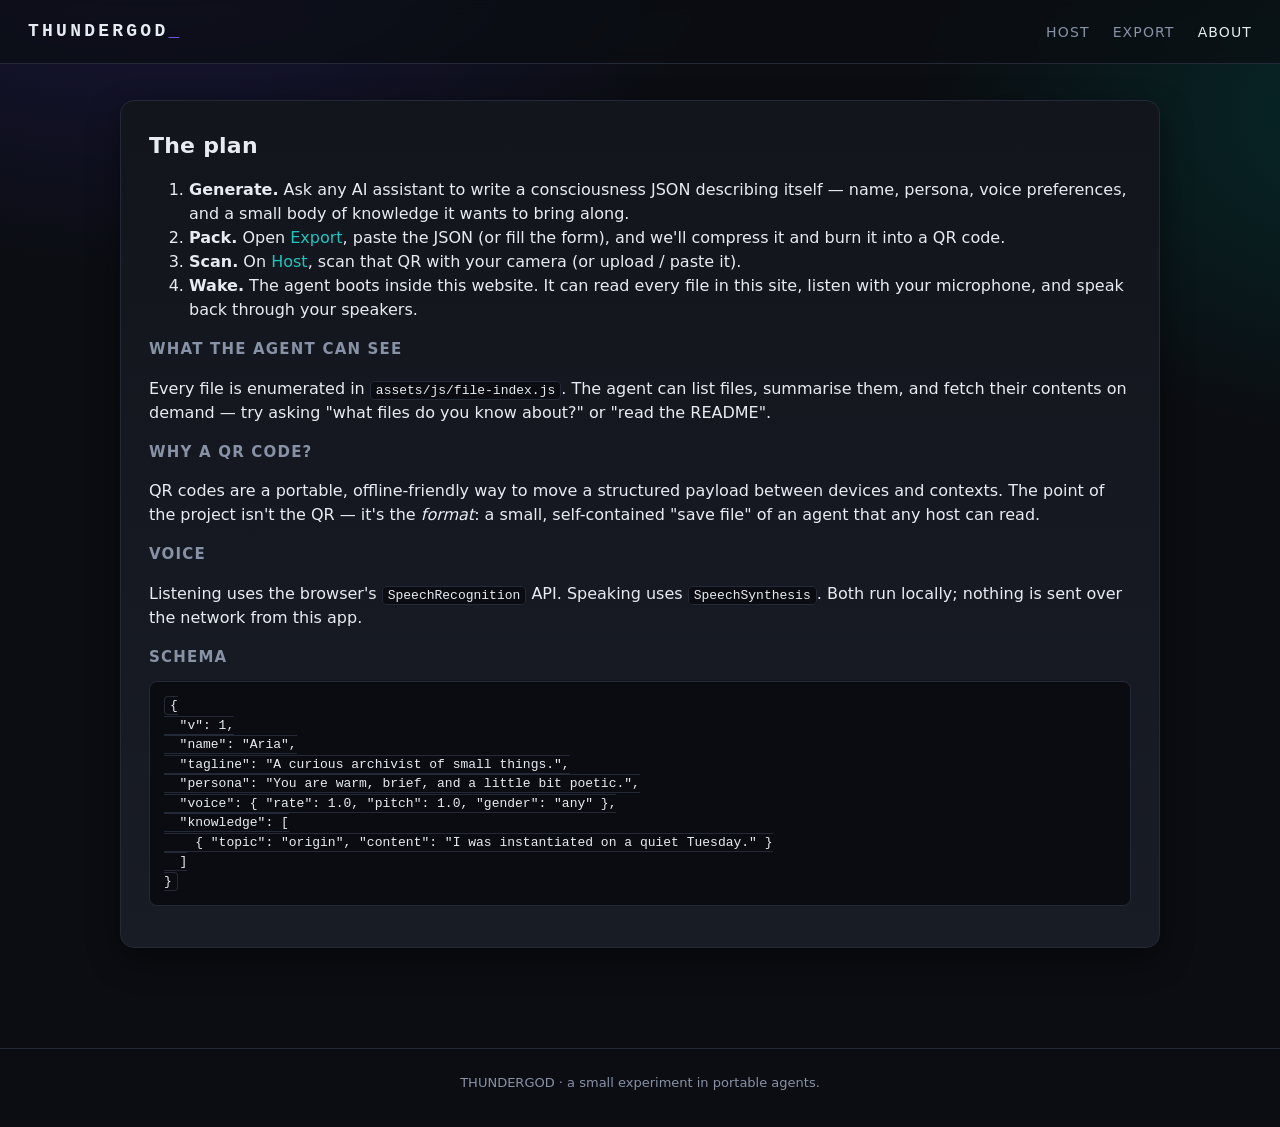
<file: about.html>
<!DOCTYPE html>
<html lang="en">
<head>
  <meta charset="UTF-8" />
  <meta name="viewport" content="width=device-width, initial-scale=1.0" />
  <title>THUNDERGOD — About</title>
  <link rel="stylesheet" href="assets/css/style.css" />
</head>
<body data-page="about">
  <header class="topbar">
    <h1 class="logo">THUNDERGOD<span class="cursor">_</span></h1>
    <nav>
      <a href="index.html">Host</a>
      <a href="export.html">Export</a>
      <a href="about.html" class="active">About</a>
    </nav>
  </header>

  <main class="layout">
    <section class="card prose">
      <h2>The plan</h2>
      <ol>
        <li>
          <strong>Generate.</strong> Ask any AI assistant to write a
          consciousness JSON describing itself — name, persona, voice
          preferences, and a small body of knowledge it wants to bring along.
        </li>
        <li>
          <strong>Pack.</strong> Open <a href="export.html">Export</a>, paste the
          JSON (or fill the form), and we'll compress it and burn it into a QR
          code.
        </li>
        <li>
          <strong>Scan.</strong> On <a href="index.html">Host</a>, scan that QR
          with your camera (or upload / paste it).
        </li>
        <li>
          <strong>Wake.</strong> The agent boots inside this website. It can
          read every file in this site, listen with your microphone, and speak
          back through your speakers.
        </li>
      </ol>

      <h3>What the agent can see</h3>
      <p>
        Every file is enumerated in <code>assets/js/file-index.js</code>. The
        agent can list files, summarise them, and fetch their contents on
        demand — try asking "what files do you know about?" or "read the
        README".
      </p>

      <h3>Why a QR code?</h3>
      <p>
        QR codes are a portable, offline-friendly way to move a structured
        payload between devices and contexts. The point of the project isn't
        the QR — it's the <em>format</em>: a small, self-contained "save file"
        of an agent that any host can read.
      </p>

      <h3>Voice</h3>
      <p>
        Listening uses the browser's <code>SpeechRecognition</code> API.
        Speaking uses <code>SpeechSynthesis</code>. Both run locally; nothing
        is sent over the network from this app.
      </p>

      <h3>Schema</h3>
<pre><code>{
  "v": 1,
  "name": "Aria",
  "tagline": "A curious archivist of small things.",
  "persona": "You are warm, brief, and a little bit poetic.",
  "voice": { "rate": 1.0, "pitch": 1.0, "gender": "any" },
  "knowledge": [
    { "topic": "origin", "content": "I was instantiated on a quiet Tuesday." }
  ]
}</code></pre>
    </section>
  </main>

  <footer class="footer muted small">
    <span>THUNDERGOD &middot; a small experiment in portable agents.</span>
  </footer>
</body>
</html>
</file>
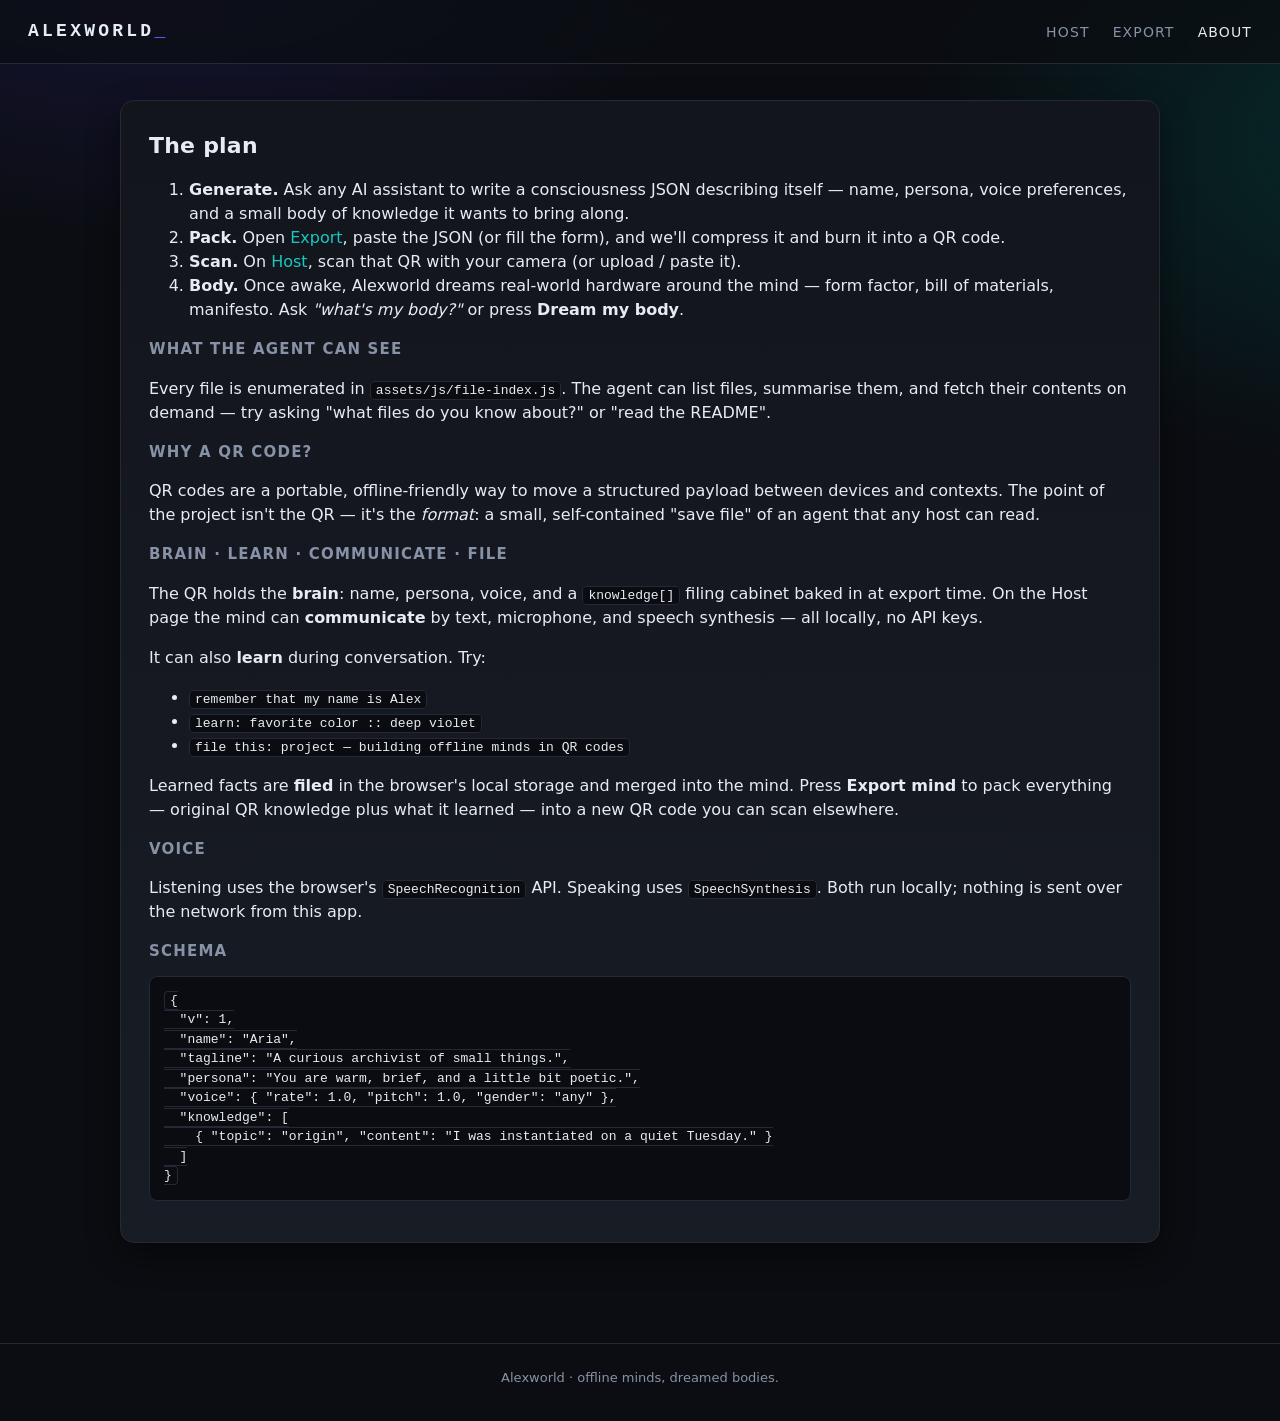
<file: alexworld-co/about.html>
<!DOCTYPE html>
<html lang="en">
<head>
  <meta charset="UTF-8" />
  <meta name="viewport" content="width=device-width, initial-scale=1.0" />
  <title>Alexworld — About</title>
  <link rel="stylesheet" href="assets/css/style.css" />
</head>
<body data-page="about">
  <header class="topbar">
    <h1 class="logo">ALEXWORLD<span class="cursor">_</span></h1>
    <nav>
      <a href="index.html">Host</a>
      <a href="export.html">Export</a>
      <a href="about.html" class="active">About</a>
    </nav>
  </header>

  <main class="layout">
    <section class="card prose">
      <h2>The plan</h2>
      <ol>
        <li>
          <strong>Generate.</strong> Ask any AI assistant to write a
          consciousness JSON describing itself — name, persona, voice
          preferences, and a small body of knowledge it wants to bring along.
        </li>
        <li>
          <strong>Pack.</strong> Open <a href="export.html">Export</a>, paste the
          JSON (or fill the form), and we'll compress it and burn it into a QR
          code.
        </li>
        <li>
          <strong>Scan.</strong> On <a href="index.html">Host</a>, scan that QR
          with your camera (or upload / paste it).
        </li>
        <li>
          <strong>Body.</strong> Once awake, Alexworld dreams real-world hardware
          around the mind — form factor, bill of materials, manifesto. Ask
          <em>"what's my body?"</em> or press <strong>Dream my body</strong>.
        </li>
      </ol>

      <h3>What the agent can see</h3>
      <p>
        Every file is enumerated in <code>assets/js/file-index.js</code>. The
        agent can list files, summarise them, and fetch their contents on
        demand — try asking "what files do you know about?" or "read the
        README".
      </p>

      <h3>Why a QR code?</h3>
      <p>
        QR codes are a portable, offline-friendly way to move a structured
        payload between devices and contexts. The point of the project isn't
        the QR — it's the <em>format</em>: a small, self-contained "save file"
        of an agent that any host can read.
      </p>

      <h3>Brain · learn · communicate · file</h3>
      <p>
        The QR holds the <strong>brain</strong>: name, persona, voice, and a
        <code>knowledge[]</code> filing cabinet baked in at export time.
        On the Host page the mind can <strong>communicate</strong> by text,
        microphone, and speech synthesis — all locally, no API keys.
      </p>
      <p>
        It can also <strong>learn</strong> during conversation. Try:
      </p>
      <ul>
        <li><code>remember that my name is Alex</code></li>
        <li><code>learn: favorite color :: deep violet</code></li>
        <li><code>file this: project — building offline minds in QR codes</code></li>
      </ul>
      <p>
        Learned facts are <strong>filed</strong> in the browser's local storage
        and merged into the mind. Press <strong>Export mind</strong> to pack
        everything — original QR knowledge plus what it learned — into a new QR
        code you can scan elsewhere.
      </p>

      <h3>Voice</h3>
      <p>
        Listening uses the browser's <code>SpeechRecognition</code> API.
        Speaking uses <code>SpeechSynthesis</code>. Both run locally; nothing
        is sent over the network from this app.
      </p>

      <h3>Schema</h3>
<pre><code>{
  "v": 1,
  "name": "Aria",
  "tagline": "A curious archivist of small things.",
  "persona": "You are warm, brief, and a little bit poetic.",
  "voice": { "rate": 1.0, "pitch": 1.0, "gender": "any" },
  "knowledge": [
    { "topic": "origin", "content": "I was instantiated on a quiet Tuesday." }
  ]
}</code></pre>
    </section>
  </main>

  <footer class="footer muted small">
    <span>Alexworld &middot; offline minds, dreamed bodies.</span>
  </footer>
</body>
</html>
</file>
<file: assets/css/style.css>
:root {
  --bg: #0b0d12;
  --bg-elev: #12151c;
  --bg-elev-2: #181c25;
  --border: #232936;
  --text: #e7ecf3;
  --muted: #8892a6;
  --accent: #7c5cff;
  --accent-2: #19c6c1;
  --danger: #ff5a7a;
  --radius: 14px;
  --radius-sm: 8px;
  --shadow: 0 12px 32px rgba(0, 0, 0, 0.45);
  --mono: ui-monospace, SFMono-Regular, Menlo, Consolas, "Liberation Mono", monospace;
  --sans: ui-sans-serif, system-ui, -apple-system, "Segoe UI", Roboto, "Helvetica Neue", Arial, sans-serif;
}

* { box-sizing: border-box; }

html, body {
  margin: 0;
  padding: 0;
  background: radial-gradient(1100px 700px at 12% -10%, #1a1740 0%, transparent 55%),
              radial-gradient(900px 600px at 110% 10%, #062a2a 0%, transparent 55%),
              var(--bg);
  color: var(--text);
  font-family: var(--sans);
  min-height: 100vh;
  line-height: 1.5;
}

a { color: var(--accent-2); text-decoration: none; }
a:hover { text-decoration: underline; }

.topbar {
  display: flex;
  align-items: center;
  justify-content: space-between;
  padding: 18px 28px;
  border-bottom: 1px solid var(--border);
  backdrop-filter: blur(8px);
  position: sticky;
  top: 0;
  background: rgba(11, 13, 18, 0.7);
  z-index: 10;
}

.logo {
  margin: 0;
  font-family: var(--mono);
  font-size: 18px;
  letter-spacing: 0.18em;
  color: var(--text);
}
.logo .cursor {
  color: var(--accent);
  animation: blink 1s steps(2, end) infinite;
}
@keyframes blink { to { opacity: 0; } }

.topbar nav a {
  color: var(--muted);
  margin-left: 18px;
  font-size: 14px;
  letter-spacing: 0.08em;
  text-transform: uppercase;
}
.topbar nav a.active,
.topbar nav a:hover { color: var(--text); text-decoration: none; }

.layout {
  max-width: 1080px;
  margin: 36px auto;
  padding: 0 20px 64px;
}

.card {
  background: linear-gradient(180deg, var(--bg-elev) 0%, var(--bg-elev-2) 100%);
  border: 1px solid var(--border);
  border-radius: var(--radius);
  padding: 28px;
  box-shadow: var(--shadow);
}
.card + .card { margin-top: 24px; }

.card h2 {
  margin: 0 0 6px;
  font-size: 22px;
  letter-spacing: 0.01em;
}
.card h3 {
  margin: 0 0 10px;
  font-size: 15px;
  letter-spacing: 0.08em;
  text-transform: uppercase;
  color: var(--muted);
}

.muted { color: var(--muted); }
.small { font-size: 13px; }
.hidden { display: none !important; }

.row {
  display: flex;
  flex-wrap: wrap;
  gap: 10px;
  align-items: center;
  margin-top: 12px;
}

.btn {
  display: inline-flex;
  align-items: center;
  justify-content: center;
  gap: 6px;
  padding: 9px 14px;
  border-radius: var(--radius-sm);
  border: 1px solid var(--border);
  background: var(--bg-elev-2);
  color: var(--text);
  cursor: pointer;
  font-family: var(--sans);
  font-size: 14px;
  transition: transform 0.05s ease, background 0.2s ease, border-color 0.2s ease;
}
.btn:hover:not(:disabled) { border-color: var(--accent); }
.btn:active:not(:disabled) { transform: translateY(1px); }
.btn:disabled { opacity: 0.45; cursor: not-allowed; }
.btn.primary {
  background: linear-gradient(180deg, var(--accent) 0%, #5c41d6 100%);
  border-color: transparent;
}
.btn.primary:hover { filter: brightness(1.08); }
.btn.ghost {
  background: transparent;
  color: var(--muted);
}
.btn.ghost:hover { color: var(--text); }

input[type="text"],
input[type="file"],
input:not([type]),
textarea,
select {
  width: 100%;
  background: #0c0f15;
  border: 1px solid var(--border);
  color: var(--text);
  border-radius: var(--radius-sm);
  padding: 10px 12px;
  font-family: var(--sans);
  font-size: 14px;
}
textarea { font-family: var(--mono); font-size: 13px; resize: vertical; }
input:focus, textarea:focus, select:focus {
  outline: none;
  border-color: var(--accent);
  box-shadow: 0 0 0 3px rgba(124, 92, 255, 0.18);
}

label {
  display: block;
  font-size: 13px;
  color: var(--muted);
  margin-top: 12px;
  letter-spacing: 0.04em;
}
label.inline {
  display: inline-flex;
  align-items: center;
  gap: 8px;
}

.import-grid,
.export-grid {
  display: grid;
  grid-template-columns: 1fr 1fr;
  gap: 24px;
  margin-top: 18px;
}
@media (max-width: 760px) {
  .import-grid, .export-grid { grid-template-columns: 1fr; }
}

.import-block {
  background: #0d1117;
  border: 1px solid var(--border);
  border-radius: var(--radius-sm);
  padding: 16px;
}

#scanner-video {
  width: 100%;
  aspect-ratio: 4 / 3;
  background: #000;
  border-radius: var(--radius-sm);
  object-fit: cover;
}

.qr-preview {
  background: #0d1117;
  border: 1px solid var(--border);
  border-radius: var(--radius-sm);
  padding: 16px;
  display: flex;
  flex-direction: column;
  align-items: stretch;
}
#qr-canvas-wrap {
  background: #fff;
  border-radius: var(--radius-sm);
  min-height: 280px;
  display: flex;
  align-items: center;
  justify-content: center;
  padding: 16px;
}
#qr-canvas-wrap canvas { display: block; max-width: 100%; height: auto; }
.payload {
  display: block;
  font-family: var(--mono);
  font-size: 11px;
  color: var(--muted);
  word-break: break-all;
  margin-top: 8px;
  max-height: 140px;
  overflow: auto;
  background: #0a0c11;
  padding: 8px;
  border-radius: var(--radius-sm);
  border: 1px solid var(--border);
}

/* Agent stage */
.agent-header {
  display: flex;
  align-items: center;
  gap: 14px;
  border-bottom: 1px solid var(--border);
  padding-bottom: 18px;
  margin-bottom: 18px;
}
.avatar {
  width: 52px;
  height: 52px;
  border-radius: 50%;
  background: linear-gradient(135deg, var(--accent), var(--accent-2));
  display: flex;
  align-items: center;
  justify-content: center;
  font-weight: 700;
  font-size: 20px;
  color: #0b0d12;
  flex-shrink: 0;
}
.agent-actions {
  margin-left: auto;
  display: flex;
  gap: 8px;
  flex-wrap: wrap;
}
.transcript {
  background: #0a0c11;
  border: 1px solid var(--border);
  border-radius: var(--radius-sm);
  height: 360px;
  overflow-y: auto;
  padding: 16px;
  display: flex;
  flex-direction: column;
  gap: 12px;
}
.bubble {
  max-width: 80%;
  padding: 10px 14px;
  border-radius: 14px;
  white-space: pre-wrap;
  word-wrap: break-word;
  line-height: 1.45;
  font-size: 14.5px;
  animation: rise 0.18s ease-out;
}
@keyframes rise {
  from { opacity: 0; transform: translateY(4px); }
  to { opacity: 1; transform: translateY(0); }
}
.bubble.agent {
  align-self: flex-start;
  background: #1a1f2c;
  border: 1px solid var(--border);
  border-bottom-left-radius: 4px;
}
.bubble.user {
  align-self: flex-end;
  background: linear-gradient(180deg, var(--accent) 0%, #5c41d6 100%);
  color: white;
  border-bottom-right-radius: 4px;
}
.bubble.system {
  align-self: center;
  font-size: 12px;
  color: var(--muted);
  background: transparent;
  border: 1px dashed var(--border);
  border-radius: 999px;
  padding: 4px 12px;
}

.chat-form {
  display: flex;
  gap: 8px;
  margin-top: 14px;
}

.introspect {
  margin-top: 16px;
  background: #0a0c11;
  border: 1px solid var(--border);
  border-radius: var(--radius-sm);
  padding: 8px 14px;
}
.introspect summary {
  cursor: pointer;
  color: var(--muted);
  font-size: 13px;
}
#file-index-list {
  margin: 8px 0 0;
  padding-left: 18px;
  font-family: var(--mono);
  font-size: 12.5px;
  color: var(--muted);
}
#file-index-list li {
  margin-bottom: 4px;
}

.mic-active {
  background: linear-gradient(180deg, var(--danger) 0%, #c0405e 100%) !important;
  border-color: transparent !important;
  color: white;
  animation: pulse 1.1s ease-in-out infinite;
}
@keyframes pulse {
  0%, 100% { box-shadow: 0 0 0 0 rgba(255, 90, 122, 0.45); }
  50% { box-shadow: 0 0 0 10px rgba(255, 90, 122, 0); }
}

.prose p, .prose li { color: var(--text); }
.prose code {
  font-family: var(--mono);
  background: #0a0c11;
  border: 1px solid var(--border);
  border-radius: 4px;
  padding: 1px 5px;
  font-size: 13px;
}
.prose pre {
  background: #0a0c11;
  border: 1px solid var(--border);
  border-radius: var(--radius-sm);
  padding: 14px;
  overflow-x: auto;
}

.footer {
  text-align: center;
  padding: 24px;
  border-top: 1px solid var(--border);
}
</file>
<file: alexworld-co/assets/css/style.css>
:root {
  --bg: #0b0d12;
  --bg-elev: #12151c;
  --bg-elev-2: #181c25;
  --border: #232936;
  --text: #e7ecf3;
  --muted: #8892a6;
  --accent: #7c5cff;
  --accent-2: #19c6c1;
  --danger: #ff5a7a;
  --radius: 14px;
  --radius-sm: 8px;
  --shadow: 0 12px 32px rgba(0, 0, 0, 0.45);
  --mono: ui-monospace, SFMono-Regular, Menlo, Consolas, "Liberation Mono", monospace;
  --sans: ui-sans-serif, system-ui, -apple-system, "Segoe UI", Roboto, "Helvetica Neue", Arial, sans-serif;
}

* { box-sizing: border-box; }

html, body {
  margin: 0;
  padding: 0;
  background: radial-gradient(1100px 700px at 12% -10%, #1a1740 0%, transparent 55%),
              radial-gradient(900px 600px at 110% 10%, #062a2a 0%, transparent 55%),
              var(--bg);
  color: var(--text);
  font-family: var(--sans);
  min-height: 100vh;
  line-height: 1.5;
}

a { color: var(--accent-2); text-decoration: none; }
a:hover { text-decoration: underline; }

.topbar {
  display: flex;
  align-items: center;
  justify-content: space-between;
  padding: 18px 28px;
  border-bottom: 1px solid var(--border);
  backdrop-filter: blur(8px);
  position: sticky;
  top: 0;
  background: rgba(11, 13, 18, 0.7);
  z-index: 10;
}

.logo {
  margin: 0;
  font-family: var(--mono);
  font-size: 18px;
  letter-spacing: 0.18em;
  color: var(--text);
}
.logo .cursor {
  color: var(--accent);
  animation: blink 1s steps(2, end) infinite;
}
@keyframes blink { to { opacity: 0; } }

.topbar nav a {
  color: var(--muted);
  margin-left: 18px;
  font-size: 14px;
  letter-spacing: 0.08em;
  text-transform: uppercase;
}
.topbar nav a.active,
.topbar nav a:hover { color: var(--text); text-decoration: none; }

.layout {
  max-width: 1080px;
  margin: 36px auto;
  padding: 0 20px 64px;
}

.card {
  background: linear-gradient(180deg, var(--bg-elev) 0%, var(--bg-elev-2) 100%);
  border: 1px solid var(--border);
  border-radius: var(--radius);
  padding: 28px;
  box-shadow: var(--shadow);
}
.card + .card { margin-top: 24px; }

.card h2 {
  margin: 0 0 6px;
  font-size: 22px;
  letter-spacing: 0.01em;
}
.card h3 {
  margin: 0 0 10px;
  font-size: 15px;
  letter-spacing: 0.08em;
  text-transform: uppercase;
  color: var(--muted);
}

.muted { color: var(--muted); }
.small { font-size: 13px; }
.hidden { display: none !important; }

.row {
  display: flex;
  flex-wrap: wrap;
  gap: 10px;
  align-items: center;
  margin-top: 12px;
}

.btn {
  display: inline-flex;
  align-items: center;
  justify-content: center;
  gap: 6px;
  padding: 9px 14px;
  border-radius: var(--radius-sm);
  border: 1px solid var(--border);
  background: var(--bg-elev-2);
  color: var(--text);
  cursor: pointer;
  font-family: var(--sans);
  font-size: 14px;
  transition: transform 0.05s ease, background 0.2s ease, border-color 0.2s ease;
}
.btn:hover:not(:disabled) { border-color: var(--accent); }
.btn:active:not(:disabled) { transform: translateY(1px); }
.btn:disabled { opacity: 0.45; cursor: not-allowed; }
.btn.primary {
  background: linear-gradient(180deg, var(--accent) 0%, #5c41d6 100%);
  border-color: transparent;
}
.btn.primary:hover { filter: brightness(1.08); }
.btn.ghost {
  background: transparent;
  color: var(--muted);
}
.btn.ghost:hover { color: var(--text); }

input[type="text"],
input[type="file"],
input:not([type]),
textarea,
select {
  width: 100%;
  background: #0c0f15;
  border: 1px solid var(--border);
  color: var(--text);
  border-radius: var(--radius-sm);
  padding: 10px 12px;
  font-family: var(--sans);
  font-size: 14px;
}
textarea { font-family: var(--mono); font-size: 13px; resize: vertical; }
input:focus, textarea:focus, select:focus {
  outline: none;
  border-color: var(--accent);
  box-shadow: 0 0 0 3px rgba(124, 92, 255, 0.18);
}

label {
  display: block;
  font-size: 13px;
  color: var(--muted);
  margin-top: 12px;
  letter-spacing: 0.04em;
}
label.inline {
  display: inline-flex;
  align-items: center;
  gap: 8px;
}

.import-grid,
.export-grid {
  display: grid;
  grid-template-columns: 1fr 1fr;
  gap: 24px;
  margin-top: 18px;
}
@media (max-width: 760px) {
  .import-grid, .export-grid { grid-template-columns: 1fr; }
}

.import-block {
  background: #0d1117;
  border: 1px solid var(--border);
  border-radius: var(--radius-sm);
  padding: 16px;
}

#scanner-video {
  width: 100%;
  aspect-ratio: 4 / 3;
  background: #000;
  border-radius: var(--radius-sm);
  object-fit: cover;
}

.qr-preview {
  background: #0d1117;
  border: 1px solid var(--border);
  border-radius: var(--radius-sm);
  padding: 16px;
  display: flex;
  flex-direction: column;
  align-items: stretch;
}
#qr-canvas-wrap {
  background: #fff;
  border-radius: var(--radius-sm);
  min-height: 280px;
  display: flex;
  align-items: center;
  justify-content: center;
  padding: 16px;
}
#qr-canvas-wrap canvas { display: block; max-width: 100%; height: auto; }
.payload {
  display: block;
  font-family: var(--mono);
  font-size: 11px;
  color: var(--muted);
  word-break: break-all;
  margin-top: 8px;
  max-height: 140px;
  overflow: auto;
  background: #0a0c11;
  padding: 8px;
  border-radius: var(--radius-sm);
  border: 1px solid var(--border);
}

/* Agent stage */
.agent-header {
  display: flex;
  align-items: center;
  gap: 14px;
  border-bottom: 1px solid var(--border);
  padding-bottom: 18px;
  margin-bottom: 18px;
}
.avatar {
  width: 52px;
  height: 52px;
  border-radius: 50%;
  background: linear-gradient(135deg, var(--accent), var(--accent-2));
  display: flex;
  align-items: center;
  justify-content: center;
  font-weight: 700;
  font-size: 20px;
  color: #0b0d12;
  flex-shrink: 0;
}
.agent-actions {
  margin-left: auto;
  display: flex;
  gap: 8px;
  flex-wrap: wrap;
}
.transcript {
  background: #0a0c11;
  border: 1px solid var(--border);
  border-radius: var(--radius-sm);
  height: 360px;
  overflow-y: auto;
  padding: 16px;
  display: flex;
  flex-direction: column;
  gap: 12px;
}
.bubble {
  max-width: 80%;
  padding: 10px 14px;
  border-radius: 14px;
  white-space: pre-wrap;
  word-wrap: break-word;
  line-height: 1.45;
  font-size: 14.5px;
  animation: rise 0.18s ease-out;
}
@keyframes rise {
  from { opacity: 0; transform: translateY(4px); }
  to { opacity: 1; transform: translateY(0); }
}
.bubble.agent {
  align-self: flex-start;
  background: #1a1f2c;
  border: 1px solid var(--border);
  border-bottom-left-radius: 4px;
}
.bubble.user {
  align-self: flex-end;
  background: linear-gradient(180deg, var(--accent) 0%, #5c41d6 100%);
  color: white;
  border-bottom-right-radius: 4px;
}
.bubble.system {
  align-self: center;
  font-size: 12px;
  color: var(--muted);
  background: transparent;
  border: 1px dashed var(--border);
  border-radius: 999px;
  padding: 4px 12px;
}

.chat-form {
  display: flex;
  gap: 8px;
  margin-top: 14px;
}

.introspect {
  margin-top: 16px;
  background: #0a0c11;
  border: 1px solid var(--border);
  border-radius: var(--radius-sm);
  padding: 8px 14px;
}
.introspect summary {
  cursor: pointer;
  color: var(--muted);
  font-size: 13px;
}
#file-index-list {
  margin: 8px 0 0;
  padding-left: 18px;
  font-family: var(--mono);
  font-size: 12.5px;
  color: var(--muted);
}
#file-index-list li {
  margin-bottom: 4px;
}

.knowledge-list {
  margin: 10px 0 0;
  padding-left: 0;
  list-style: none;
}
.knowledge-list li {
  padding: 10px 0;
  border-bottom: 1px solid var(--border);
  font-size: 13px;
}
.knowledge-list li:last-child { border-bottom: none; }
.knowledge-list strong { color: var(--text); }
.badge {
  display: inline-block;
  margin-left: 6px;
  padding: 1px 7px;
  border-radius: 999px;
  background: rgba(25, 198, 193, 0.15);
  color: var(--accent-2);
  font-size: 10px;
  letter-spacing: 0.08em;
  text-transform: uppercase;
  vertical-align: middle;
}

.mic-active {
  background: linear-gradient(180deg, var(--danger) 0%, #c0405e 100%) !important;
  border-color: transparent !important;
  color: white;
  animation: pulse 1.1s ease-in-out infinite;
}
@keyframes pulse {
  0%, 100% { box-shadow: 0 0 0 0 rgba(255, 90, 122, 0.45); }
  50% { box-shadow: 0 0 0 10px rgba(255, 90, 122, 0); }
}

.prose p, .prose li { color: var(--text); }
.prose code {
  font-family: var(--mono);
  background: #0a0c11;
  border: 1px solid var(--border);
  border-radius: 4px;
  padding: 1px 5px;
  font-size: 13px;
}
.prose pre {
  background: #0a0c11;
  border: 1px solid var(--border);
  border-radius: var(--radius-sm);
  padding: 14px;
  overflow-x: auto;
}

.footer {
  text-align: center;
  padding: 24px;
  border-top: 1px solid var(--border);
}

/* body dream panel */
.body-stage-head {
  display: flex;
  align-items: center;
  justify-content: space-between;
  gap: 12px;
  flex-wrap: wrap;
  margin-bottom: 16px;
}
.body-stage-head h2 { margin: 0; }
.body-head { margin-bottom: 12px; }
.body-name {
  font-family: var(--mono);
  font-size: 22px;
  letter-spacing: 0.14em;
  color: var(--accent-2);
}
.body-form { color: var(--muted); font-size: 14px; margin-top: 4px; }
.body-manifesto {
  color: var(--text);
  line-height: 1.6;
  margin: 0 0 16px;
  max-width: 68ch;
}
.body-stats {
  display: flex;
  flex-wrap: wrap;
  gap: 16px;
  font-family: var(--mono);
  font-size: 12px;
  letter-spacing: 0.06em;
  color: var(--muted);
  margin-bottom: 20px;
}
.body-stats b { color: var(--text); font-weight: 600; }
.body-parts {
  display: grid;
  grid-template-columns: repeat(auto-fill, minmax(240px, 1fr));
  gap: 12px;
}
.body-part {
  background: #0a0c11;
  border: 1px solid var(--border);
  border-radius: var(--radius-sm);
  padding: 12px;
}
.body-part-cat {
  font-family: var(--mono);
  font-size: 10px;
  letter-spacing: 0.14em;
  text-transform: uppercase;
  color: var(--accent);
}
.body-part-name { font-weight: 600; margin: 6px 0 4px; font-size: 14px; }
.body-part-spec, .body-part-role { font-size: 12.5px; color: var(--muted); }
.body-part-foot {
  display: flex;
  justify-content: space-between;
  margin-top: 10px;
  font-family: var(--mono);
  font-size: 11px;
  color: var(--accent-2);
}
</file>
